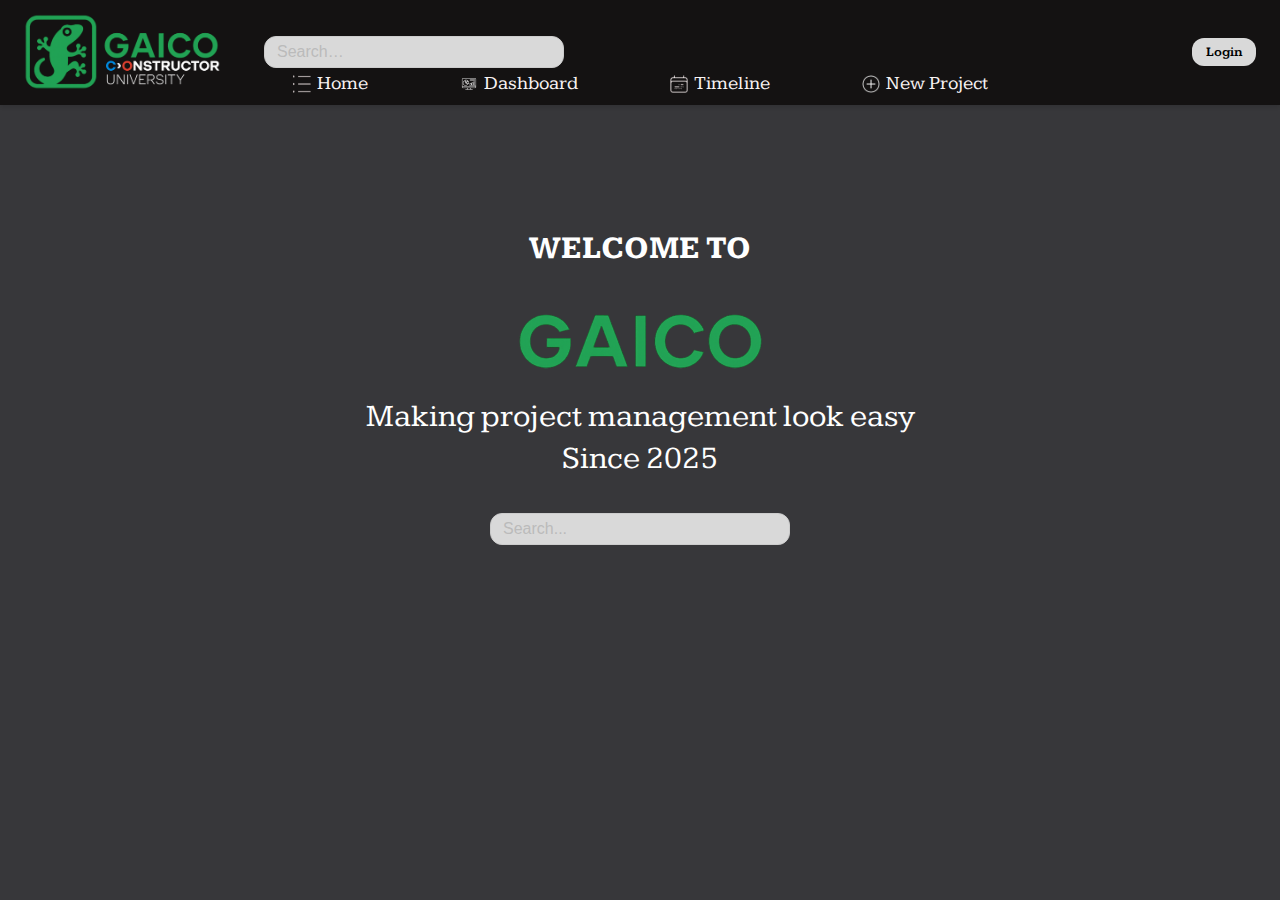
<file: Site/index.html>
<!DOCTYPE html>
<html lang="en">
<head>
    <meta charset="UTF-8">
    <meta name="viewport" content="width=device-width, initial-scale=1.0">
    <title>GAICO</title>
    <link rel="stylesheet" href="style.css"> 
    <link href="https://fonts.googleapis.com/css2?family=Kameron:wght@400;700&display=swap" rel="stylesheet"> 
</head>
<body>

<header class="navbar">
  <a href="index.html" class="logo-container">
    <img src="assets/logo.png" alt="Logo" class="logo-img" />
  </a>
  <div class="top-navbar">
    <div class="top-left" >
      <input
        type="text"
        class="search-bar" style = "color:black"
        placeholder="Search…"
        aria-label="Search projects"
      />
    </div>
    <div class="top-right" id="auth-control">
    </div>
  </div>
  <div class="bottom-navbar">
    <nav class="nav-links" aria-label="Main navigation">
      <a href="projectlisting.html">
        <img src="assets/projects.png" alt="" class="icon" />
        <span class="link-text">Home</span>
      </a>
      <a href="dashboard.html">
        <img src="assets/dashboard.png" alt="" class="icon" />
        <span class="link-text">Dashboard</span>
      </a>
      <a href="timeline.html">
        <img src="assets/timeline.png" alt="" class="icon" />
        <span class="link-text">Timeline</span>
      </a>
      <a href="projects.html">
        <img src="assets/create.png" alt="" class="icon" />
        <span class="link-text">New Project</span>
      </a>
    </nav>
  </div>
</header>


<main class="homepage">
    <h1 class="welcome-title">WELCOME TO</h1>
    <img src="assets/logo2.png" alt="Welcome Logo" class="hero-logo" />
    <p class="tagline">Making project management look easy</p><br>
    <p class="since">Since 2025</p>
    
    <input type="text" placeholder="Search..." style = "color:black" class="search-bar-index home-search" />
  
    <a href="dashboard.html" class="dashboard-link">
    </a>
  </main>

  <script>
    function logout() {
      localStorage.removeItem("access_token");
      window.location.href = "index.html";
    }
  
    const authControl = document.getElementById("auth-control");
    const token = localStorage.getItem("access_token");
  
    if (token) {
      authControl.innerHTML = `
        <button class="login-button" onclick="logout()">Logout</button>`;
    } else {
      authControl.innerHTML = `
        <a href="login.html">
          <button class="login-button">Login</button>
        </a>`;
    }
  </script>
  

</body>
</html>
</file>
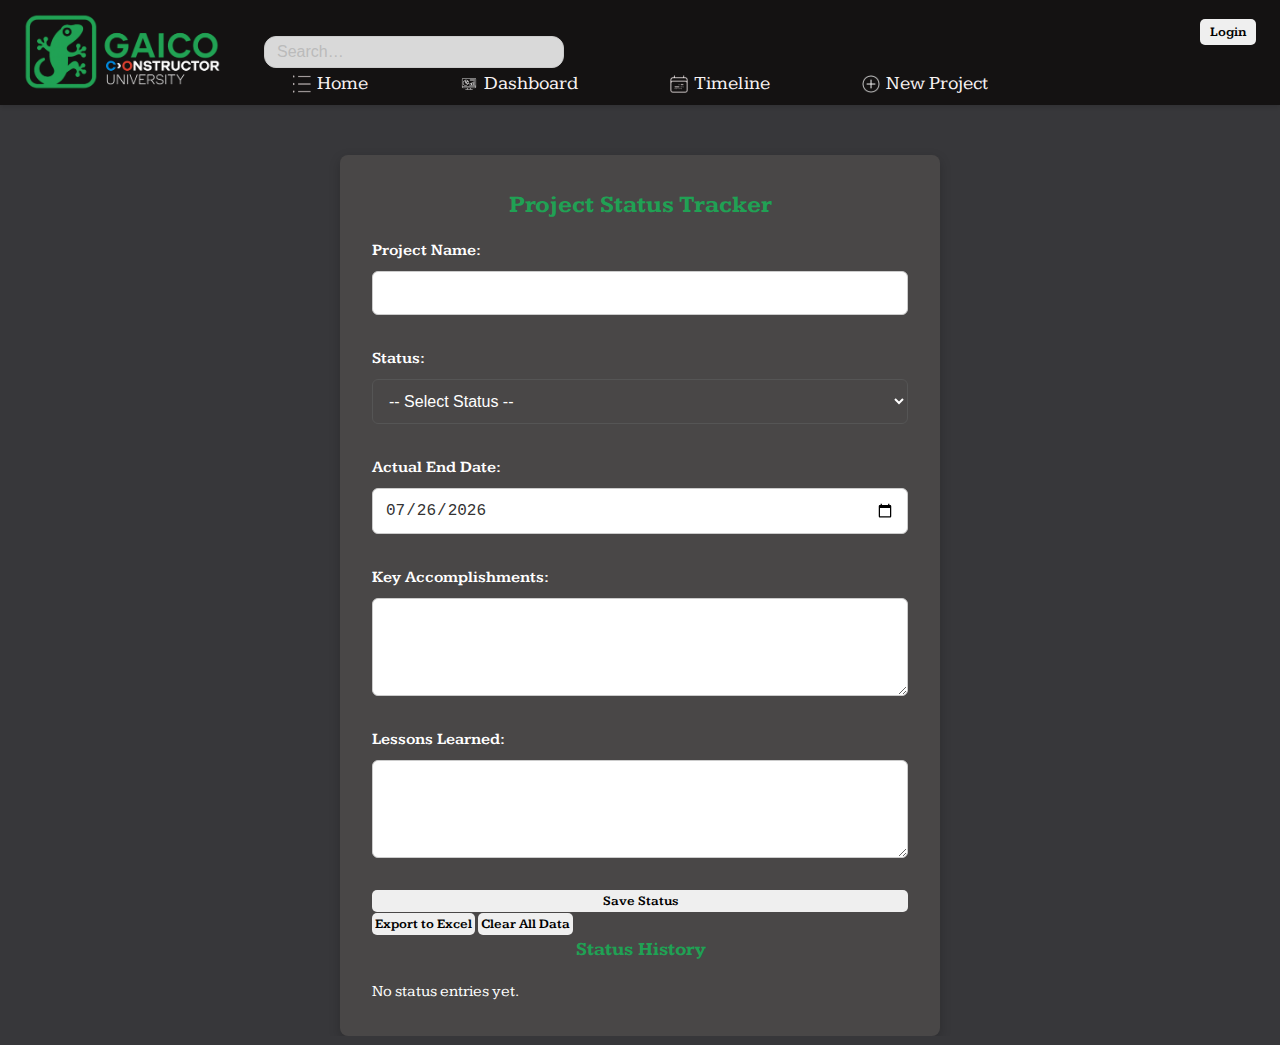
<file: Site/closing.html>
<!DOCTYPE html>
<html lang="en">
<head>
    <meta charset="UTF-8">
    <meta name="viewport" content="width=device-width, initial-scale=1.0">
    <title>Project Closing Phase</title>
    <link rel="stylesheet" href="style.css">
    <link href="https://fonts.googleapis.com/css2?family=Kameron:wght@400;700&display=swap" rel="stylesheet"> 

</head>
<body class="closing-page">
<header class="navbar">
  <a href="index.html" class="logo-container">
    <img src="assets/logo.png" alt="Logo" class="logo-img" />
  </a>
  <div class="top-navbar">
    <div class="top-left">
      <input
        type="text"
        class="search-bar"
        placeholder="Search…"
        aria-label="Search projects"
      />
    </div>
    <div class="top-right" id="auth-control">
    </div>
  </div>
  <div class="bottom-navbar">
    <nav class="nav-links" aria-label="Main navigation">
      <a href="projectlisting.html">
        <img src="assets/projects.png" alt="" class="icon" />
        <span class="link-text">Home</span>
      </a>
      <a href="dashboard.html">
        <img src="assets/dashboard.png" alt="" class="icon" />
        <span class="link-text">Dashboard</span>
      </a>
      <a href="timeline.html">
        <img src="assets/timeline.png" alt="" class="icon" />
        <span class="link-text">Timeline</span>
      </a>
      <a href="projects.html">
        <img src="assets/create.png" alt="" class="icon" />
        <span class="link-text">New Project</span>
      </a>
    </nav>
  </div>
</header>



<div class="container">
    <h2>Project Status Tracker</h2>

    <form id="statusForm">
        <div class="form-group">
            <label for="projectName">Project Name:</label>
            <input type="text" id="projectName" required>
        </div>
        
        <div class="form-group">
            <label for="status">Status:</label>
            <select id="status" required>
                <option value="">-- Select Status --</option>
                <option value="In Progress">In Progress</option>
                <option value="Closing">Closing</option>
                <option value="Completed">Completed</option>
                <option value="Canceled">Canceled</option>
                <option value="Closed">Closed</option>
            </select>
        </div>
        
        <div class="form-group">
            <label for="actualEndDate">Actual End Date:</label>
            <input type="date" id="actualEndDate">
        </div>
        
        <div class="form-group">
            <label for="accomplishments">Key Accomplishments:</label>
            <textarea id="accomplishments" rows="4"></textarea>
        </div>
        
        <div class="form-group">
            <label for="lessonsLearned">Lessons Learned:</label>
            <textarea id="lessonsLearned" rows="4"></textarea>
        </div>
        
        <button type="submit">Save Status</button>
    </form>
    
    <div class="button-group">
        <button id="exportBtn" class="export-btn">Export to Excel</button>
        <button id="clearBtn" class="clear-btn">Clear All Data</button>
    </div>

    <div id="statusMessage" class="status"></div>

    <div class="status-history">
        <h3>Status History</h3>
        <div id="statusEntries"></div>
    </div>
</div>

<script>
    // LocalStorage key
    const STORAGE_KEY = 'project_status_entries';
    const AUTH_KEY = 'auth_token';

    // Function to check if user is authenticated
    function isAuthenticated() {
        return !!localStorage.getItem(AUTH_KEY);
    }

    // Function to update auth control UI
    function updateAuthUI() {
        const authControlDiv = document.getElementById('auth-control');
        if (!authControlDiv) return;
        
        if (isAuthenticated()) {
            // User is logged in
            authControlDiv.innerHTML = `
                <span style="margin-right: 10px;">Welcome, User</span>
                <button id="logoutBtn" style="padding: 5px 10px;">Logout</button>
            `;
            
            // Add logout functionality
            document.getElementById('logoutBtn').addEventListener('click', function() {
                localStorage.removeItem(AUTH_KEY);
                window.location.reload();
            });
        } else {
            // User is not logged in - for demo, we'll add a login button that just sets a token
            authControlDiv.innerHTML = `
                <button id="loginBtn" style="padding: 5px 10px;">Login</button>
            `;
            
            document.getElementById('loginBtn').addEventListener('click', function() {
                localStorage.setItem(AUTH_KEY, 'demo_token_' + Date.now());
                window.location.reload();
            });
        }
    }

    // Function to display status messages
    function showStatusMessage(message, isSuccess) {
        const statusMessageDiv = document.getElementById('statusMessage');
        statusMessageDiv.textContent = message;
        statusMessageDiv.className = 'status ' + (isSuccess ? 'success' : 'error');
        statusMessageDiv.style.display = 'block';
        setTimeout(() => {
            statusMessageDiv.style.display = 'none';
        }, 5000);
    }

    // Function to get all status entries from localStorage
    function getAllEntries() {
        const entriesJson = localStorage.getItem(STORAGE_KEY);
        if (!entriesJson) {
            return [];
        }
        
        try {
            return JSON.parse(entriesJson);
        } catch (error) {
            console.error('Error parsing entries from localStorage:', error);
            return [];
        }
    }

    // Function to save all entries to localStorage
    function saveAllEntries(entries) {
        localStorage.setItem(STORAGE_KEY, JSON.stringify(entries));
    }

    // Function to add a new status entry
    function addStatusEntry(entry) {
        const entries = getAllEntries();
        entry.id = Date.now().toString(); // Use timestamp as ID
        entry.timestamp = new Date().toISOString();
        entries.unshift(entry); // Add to beginning of array
        saveAllEntries(entries);
        return entry;
    }

    // Function to delete a status entry
    function deleteEntry(entryId) {
        const entries = getAllEntries();
        const updatedEntries = entries.filter(entry => entry.id !== entryId);
        saveAllEntries(updatedEntries);
        return updatedEntries.length !== entries.length; // Return true if entry was deleted
    }

    // Function to update the status entries display
    function updateStatusEntriesDisplay() {
        const entriesContainer = document.getElementById('statusEntries');
        const entries = getAllEntries();
        
        if (entries.length === 0) {
            entriesContainer.innerHTML = '<p>No status entries yet.</p>';
            return;
        }
        
        entriesContainer.innerHTML = '';
        
        entries.forEach(entry => {
            const entryDate = new Date(entry.timestamp);
            const formattedDate = entryDate.toLocaleDateString() + ' ' + entryDate.toLocaleTimeString();
            
            const entryElement = document.createElement('div');
            entryElement.className = `status-entry status-${entry.status.toLowerCase().replace(' ', '-')}`;
            entryElement.innerHTML = `
                <h4>
                    ${entry.projectName}
                    <span class="status-date">${formattedDate}</span>
                </h4>
                <p><strong>Status:</strong> ${entry.status}</p>
                ${entry.actualEndDate ? `<p><strong>Actual End Date:</strong> ${entry.actualEndDate}</p>` : ''}
                ${entry.accomplishments ? `<p><strong>Key Accomplishments:</strong> ${entry.accomplishments}</p>` : ''}
                ${entry.lessonsLearned ? `<p><strong>Lessons Learned:</strong> ${entry.lessonsLearned}</p>` : ''}
                <div class="entry-actions">
                    <button class="delete-btn" data-id="${entry.id}">Delete</button>
                </div>
            `;
            
            entriesContainer.appendChild(entryElement);
        });
        
        // Add event listeners to delete buttons
        document.querySelectorAll('.delete-btn').forEach(button => {
            button.addEventListener('click', function() {
                const entryId = this.getAttribute('data-id');
                if (confirm('Are you sure you want to delete this entry?')) {
                    if (deleteEntry(entryId)) {
                        updateStatusEntriesDisplay();
                        showStatusMessage('Entry deleted successfully.', true);
                    } else {
                        showStatusMessage('Failed to delete entry.', false);
                    }
                }
            });
        });
    }

    // Function to handle form submission
    function handleFormSubmit(event) {
        event.preventDefault();
        
        const projectName = document.getElementById('projectName').value.trim();
        const status = document.getElementById('status').value;
        const actualEndDate = document.getElementById('actualEndDate').value;
        const accomplishments = document.getElementById('accomplishments').value.trim();
        const lessonsLearned = document.getElementById('lessonsLearned').value.trim();
        
        // Basic validation
        if (!projectName) {
            showStatusMessage('Please enter a project name.', false);
            return;
        }
        
        if (!status) {
            showStatusMessage('Please select a status.', false);
            return;
        }
        
        // Create entry object
        const entry = {
            projectName,
            status,
            actualEndDate,
            accomplishments,
            lessonsLearned
        };
        
        // Add entry to storage
        addStatusEntry(entry);
        
        // Update display
        updateStatusEntriesDisplay();
        
        // Show success message
        showStatusMessage('Status saved successfully!', true);
        
        // Reset form
        document.getElementById('statusForm').reset();
    }

    // Function to export data to CSV (Excel compatible)
    function exportToExcel() {
        const entries = getAllEntries();
        
        if (entries.length === 0) {
            showStatusMessage('No data to export.', false);
            return;
        }
        
        // CSV header
        let csv = 'Project Name,Status,Actual End Date,Key Accomplishments,Lessons Learned,Timestamp\n';
        
        // Add each entry as a row
        entries.forEach(entry => {
            // Escape fields that might contain commas
            const escapeCsvField = (field) => {
                if (!field) return '';
                // Replace double quotes with two double quotes and wrap in quotes
                return `"${String(field).replace(/"/g, '""')}"`;
            };
            
            const row = [
                escapeCsvField(entry.projectName),
                escapeCsvField(entry.status),
                escapeCsvField(entry.actualEndDate),
                escapeCsvField(entry.accomplishments),
                escapeCsvField(entry.lessonsLearned),
                escapeCsvField(new Date(entry.timestamp).toLocaleString())
            ].join(',');
            
            csv += row + '\n';
        });
        
        // Create a blob and download link
        const blob = new Blob([csv], { type: 'text/csv;charset=utf-8;' });
        const url = URL.createObjectURL(blob);
        const link = document.createElement('a');
        link.setAttribute('href', url);
        link.setAttribute('download', 'project_status_export_' + new Date().toISOString().slice(0, 10) + '.csv');
        link.style.visibility = 'hidden';
        document.body.appendChild(link);
        link.click();
        document.body.removeChild(link);
        
        showStatusMessage('Data exported successfully!', true);
    }

    // Function to clear all data
    function clearAllData() {
        if (confirm('Are you sure you want to clear all status entries? This cannot be undone.')) {
            localStorage.removeItem(STORAGE_KEY);
            updateStatusEntriesDisplay();
            showStatusMessage('All data has been cleared.', true);
        }
    }

    // Initialize the page
    document.addEventListener('DOMContentLoaded', function() {
        // Update authentication UI
        updateAuthUI();
        
        // Set up form submission handler
        document.getElementById('statusForm').addEventListener('submit', handleFormSubmit);
        
        // Set up export button handler
        document.getElementById('exportBtn').addEventListener('click', exportToExcel);
        
        // Set up clear button handler
        document.getElementById('clearBtn').addEventListener('click', clearAllData);
        
        // Initialize the status entries display
        updateStatusEntriesDisplay();
        
        // Set today's date as default for actual end date
        document.getElementById('actualEndDate').valueAsDate = new Date();
    });
</script>
</body>
</html>
</file>
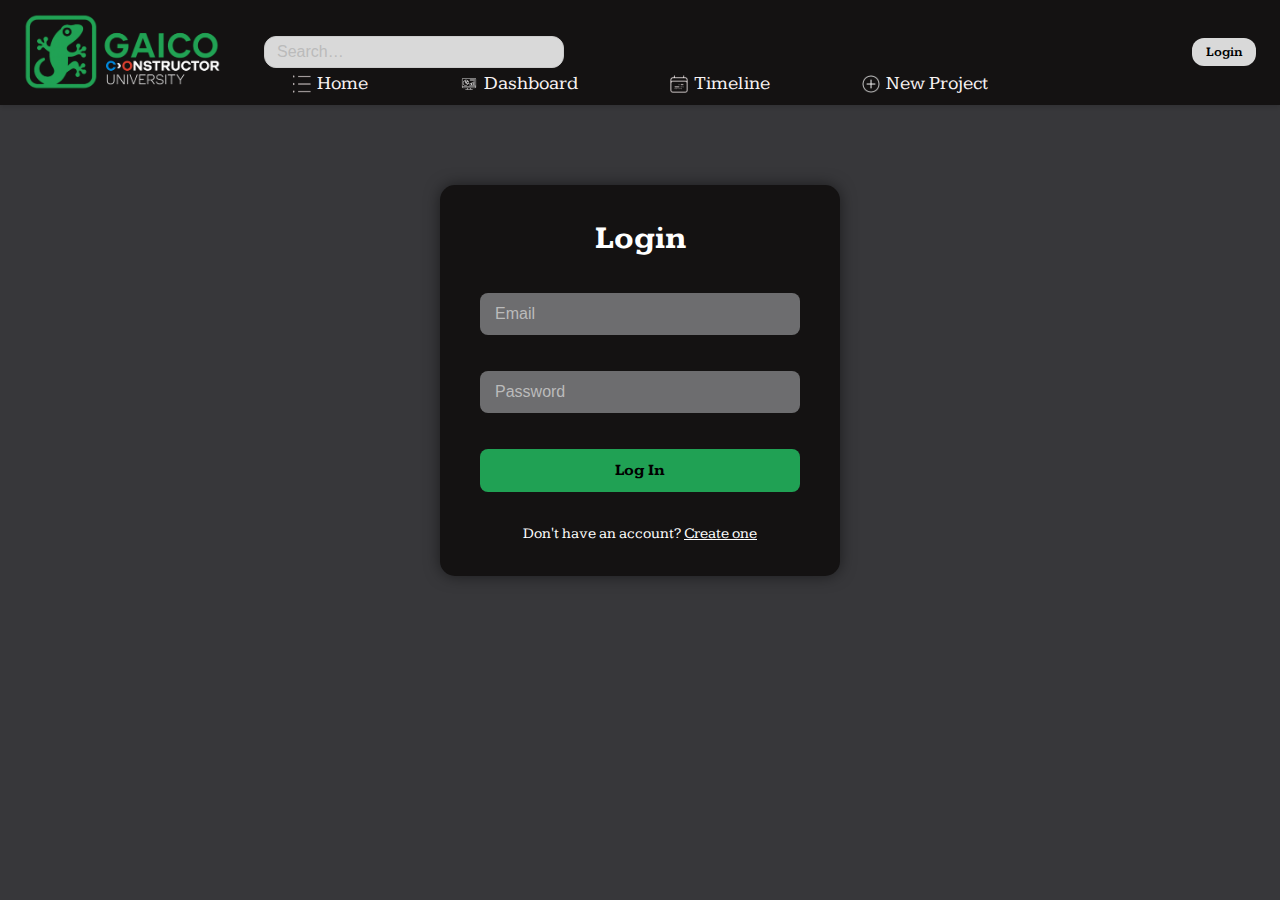
<file: Site/initiating.html>
<!DOCTYPE html>
<html lang="en">
<head>
  <meta charset="UTF-8">
  <meta name="viewport" content="width=device-width, initial-scale=1.0">
  <meta http-equiv="X-UA-Compatible" content="ie=edge">
  <title>Initiating Phase - GAICO</title>
  <link rel="stylesheet" href="style.css">
  <link href="https://fonts.googleapis.com/css2?family=Kameron:wght@400;700&display=swap" rel="stylesheet">
  //Add CSRF token meta if your backend uses it
  <meta name="csrf-token" content="${csrfToken}">
</head> 

<header class="navbar">
  <a href="index.html" class="logo-container">
    <img src="assets/logo.png" alt="Logo" class="logo-img" />
  </a>
  <div class="top-navbar">
    <div class="top-left">
      <input
        type="text"
        class="search-bar"
        placeholder="Search…"
        aria-label="Search projects"
      />
    </div>
    <div class="top-right" id="auth-control">
    </div>
  </div>
  <div class="bottom-navbar">
    <nav class="nav-links" aria-label="Main navigation">
      <a href="projectlisting.html">
        <img src="assets/projects.png" alt="" class="icon" />
        <span class="link-text">Home</span>
      </a>
      <a href="dashboard.html">
        <img src="assets/dashboard.png" alt="" class="icon" />
        <span class="link-text">Dashboard</span>
      </a>
      <a href="timeline.html">
        <img src="assets/timeline.png" alt="" class="icon" />
        <span class="link-text">Timeline</span>
      </a>
      <a href="projects.html">
        <img src="assets/create.png" alt="" class="icon" />
        <span class="link-text">New Project</span>
      </a>
    </nav>
  </div>
</header>


<body>
  <div id="app-container">
    <div id="loading-overlay" class="loading-overlay">
      <div class="spinner"></div>
      <p>Loading project data...</p>
    </div>

    <div id="error-message" class="error-message" role="alert" aria-live="assertive"></div>

    <div class="initiating-content" style="display: none;">
      <h2>Project Initiating Phase</h2>
      <h3 id="project-title">Project Charter</h3>
      <div id="projectCharter" class="project-summary"></div>
      
      <div class="phase-sections">
        <div class="phase-section">
          <div class="section-header" onclick="toggleSection('charter')" role="button" aria-expanded="false" aria-controls="charter-section">
            <h3>Project Charter</h3>
            <span class="toggle-icon" aria-hidden="true">+</span>
          </div>
          <div class="section-content" id="charter-section">
            <form id="charterForm" class="charter-form">
              <div class="form-row">
                <div class="form-group">
                  <label for="charterTitle">Title <span class="required">*</span></label>
                  <input type="text" id="charterTitle" required aria-required="true">
                </div>
                <div class="form-group">
                  <label for="charterSponsors">Sponsors <span class="required">*</span></label>
                  <input type="text" id="charterSponsors" required aria-required="true">
                </div>
              </div>
              
              <div class="form-group">
                <label for="charterObjective">Objective <span class="required">*</span></label>
                <textarea id="charterObjective" rows="3" required aria-required="true"></textarea>
              </div>
              
              <div class="form-group">
                <label for="charterDescription">Description <span class="required">*</span></label>
                <textarea id="charterDescription" rows="5" required aria-required="true"></textarea>
              </div>
              
              <div class="form-group">
                <label for="charterDeliverables">Deliverables <span class="required">*</span></label>
                <textarea id="charterDeliverables" rows="3" required aria-required="true" 
                  placeholder="List key deliverables separated by commas"></textarea>
              </div>
              
              <div class="form-actions">
                <label class="approve-checkbox">
                  <input type="checkbox" id="charterApproval">
                  <span class="checkmark"></span>
                  Approve this charter
                </label>
                <button type="submit" class="btn btn-primary">Save Charter</button>
                <span id="charter-save-status" class="save-status"></span>
              </div>
            </form>
          </div>
        </div>
        
        <div class="phase-section">
          <div class="section-header" onclick="toggleSection('stakeholders')" role="button" aria-expanded="false" aria-controls="stakeholders-section">
            <h3>Stakeholders</h3>
            <span class="toggle-icon" aria-hidden="true">+</span>
          </div>
          <div class="section-content" id="stakeholders-section">
            <div class="table-container">
              <div id="stakeholders-loading" class="loading-message">Loading stakeholders...</div>
              <div id="stakeholders-empty" class="empty-message" style="display:none;">No stakeholders added yet. Add your first stakeholder below.</div>
              
              <table class="stakeholder-table" id="stakeholderTable">
                <thead>
                  <tr>
                    <th>ID</th>
                    <th>Sponsor</th>
                    <th>Classification</th>
                    <th>Contact Information</th>
                    <th>Actions</th>
                  </tr>
                </thead>
                <tbody>
                  //Rows will be added dynamically -
                </tbody>
              </table>
              
              <button type="button" class="btn btn-secondary add-stakeholder" id="addStakeholderBtn">
                + Add Stakeholder
              </button>
              
              <div class="stakeholder-form" id="stakeholderForm" style="display: none;">
                <h4>Add New Stakeholder</h4>
                <form id="newStakeholderForm">
                  <input type="hidden" id="stakeholderId" value="">
                  <div class="form-row">
                    <div class="form-group">
                      <label for="stakeholderName">Sponsor Name <span class="required">*</span></label>
                      <input type="text" placeholder="Sponsor Name" id="stakeholderName" required aria-required="true">
                    </div>
                    <div class="form-group">
                      <label for="stakeholderClassification">Classification <span class="required">*</span></label>
                      <select id="stakeholderClassification" required aria-required="true">
                        <option value="">Select Classification</option>
                        <option value="Primary">Primary</option>
                        <option value="Secondary">Secondary</option>
                        <option value="Internal">Internal</option>
                        <option value="External">External</option>
                      </select>
                    </div>
                  </div>
                  <div class="form-group">
                    <label for="stakeholderContact">Contact Information <span class="required">*</span></label>
                    <input type="text" placeholder="Contact Information" id="stakeholderContact" required aria-required="true">
                  </div>
                  <div class="form-actions">
                    <button type="button" class="btn btn-secondary cancel-btn" id="cancelStakeholderBtn">Cancel</button>
                    <button type="submit" class="btn btn-primary save-btn" id="saveStakeholderBtn">Save</button>
                    <span id="stakeholder-save-status" class="save-status"></span>
                  </div>
                </form>
              </div>
            </div>
          </div>
        </div>
      </div>
    </div>
  </div>
  <script>
    // Basic API service for handling requests
    const ApiService = {
      baseUrl: '/api',
      
      // Get authentication token with fallback
      getToken() {
        return sessionStorage.getItem('access_token') || localStorage.getItem('access_token');
      },
      
      // Check if token exists and is valid
      isAuthenticated() {
        const token = this.getToken();
        if (!token) return false;
        
        // Basic check - in a real app, you might validate token expiry
        try {
          const payload = JSON.parse(atob(token.split('.')[1]));
          return payload.exp > Math.floor(Date.now() / 1000);
        } catch (e) {
          return false;
        }
      },
      
      // Headers for API requests
      getHeaders(includeContent = true) {
        const headers = {
          'Authorization': `Bearer ${this.getToken()}`
        };
        
        if (includeContent) {
          headers['Content-Type'] = 'application/json';
        }
        
        // Add CSRF token if available
        const csrfToken = document.querySelector('meta[name="csrf-token"]')?.getAttribute('content');
        if (csrfToken) {
          headers['X-CSRF-Token'] = csrfToken;
        }
        
        return headers;
      },
      
      // Generic fetch with error handling
      async fetchWithAuth(endpoint, options = {}) {
        if (!this.isAuthenticated()) {
          this.redirectToLogin();
          return Promise.reject(new Error('Not authenticated'));
        }
        
        try {
          const response = await fetch(`${this.baseUrl}${endpoint}`, {
            ...options,
            headers: {
              ...this.getHeaders(options.method !== 'GET'),
              ...options.headers
            }
          });
          
          // Handle 401 Unauthorized
          if (response.status === 401) {
            this.redirectToLogin();
            throw new Error('Session expired');
          }
          
          // Handle other errors
          if (!response.ok) {
            const errorData = await response.json().catch(() => ({}));
            throw new Error(errorData.message || `Error: ${response.status} ${response.statusText}`);
          }
          
          // Return empty object for 204 No Content
          if (response.status === 204) {
            return {};
          }
          
          return await response.json();
        } catch (error) {
          console.error('API request failed:', error);
          showError(error.message || 'Failed to connect to server');
          throw error;
        }
      },
      
      // Redirect to login page 
      redirectToLogin() {
        sessionStorage.removeItem('access_token');
        localStorage.removeItem('access_token');
        window.location.href = 'login.html';
      }, 
      
      
      // API methods
      async getProject(projectId) {
        return this.fetchWithAuth(`/projects/${projectId}`);
      },
      
      async updateProjectCharter(projectId, charterData) {
        return this.fetchWithAuth(`/projects/${projectId}/charter`, {
          method: 'PUT',
          body: JSON.stringify(charterData)
        });
      },
      
      async getStakeholders(projectId) {
        return this.fetchWithAuth(`/projects/${projectId}/stakeholders`);
      },
      
      async createStakeholder(projectId, stakeholderData) {
        return this.fetchWithAuth(`/projects/${projectId}/stakeholders`, {
          method: 'POST',
          body: JSON.stringify(stakeholderData)
        });
      },
      
      async updateStakeholder(projectId, stakeholderId, stakeholderData) {
        return this.fetchWithAuth(`/projects/${projectId}/stakeholders/${stakeholderId}`, {
          method: 'PUT',
          body: JSON.stringify(stakeholderData)
        });
      },
      
      async deleteStakeholder(projectId, stakeholderId) {
        return this.fetchWithAuth(`/projects/${projectId}/stakeholders/${stakeholderId}`, {
          method: 'DELETE'
        });
      }
    };
    
    // Helper functions
    function showLoading() {
      document.getElementById('loading-overlay').style.display = 'flex';
    }
    
    function hideLoading() {
      document.getElementById('loading-overlay').style.display = 'none';
      document.querySelector('.initiating-content').style.display = 'block';
    }
    
    function showError(message, duration = 5000) {
      const errorEl = document.getElementById('error-message');
      errorEl.textContent = message;
      errorEl.style.display = 'block';
      
      // Auto hide after duration
      setTimeout(() => {
        errorEl.style.display = 'none';
      }, duration);
    }
    
    function showSuccess(elementId, message, duration = 3000) {
      const statusEl = document.getElementById(elementId);
      statusEl.textContent = message;
      statusEl.className = 'save-status success';
      
      // Auto hide after duration
      setTimeout(() => {
        statusEl.textContent = '';
        statusEl.className = 'save-status';
      }, duration);
    }
    
    // Escape HTML to prevent XSS
    function escapeHtml(unsafe) {
      return unsafe
        .replace(/&/g, "&amp;")
        .replace(/</g, "&lt;")
        .replace(/>/g, "&gt;")
        .replace(/"/g, "&quot;")
        .replace(/'/g, "&#039;");
    }
    
    // Toggle sections
    function toggleSection(sectionId) {
      const section = document.getElementById(`${sectionId}-section`);
      const header = section.previousElementSibling;
      const icon = header.querySelector('.toggle-icon');
      
      const isExpanded = section.classList.toggle('active');
      icon.textContent = isExpanded ? '−' : '+';
      header.setAttribute('aria-expanded', isExpanded);
    }
    
    // Get project ID from URL
    const urlParams = new URLSearchParams(window.location.search);
    const projectId = urlParams.get('id');
    let currentProject = null;
    let stakeholdersList = [];
    
    // Load project data
    async function loadProjectData() {
      if (!projectId) {
        showError('No project specified');
        setTimeout(() => {
          window.location.href = 'projects.html';
        }, 2000);
        return;
      }
      
      showLoading();
      
      try {
        currentProject = await ApiService.getProject(projectId);
        
        // Update page title with project name
        document.getElementById('project-title').textContent = currentProject.name || 'Project Charter';
        
        // Display project charter summary (sanitized)
        const chartarEl = document.getElementById('projectCharter');
        chartarEl.textContent = '';
        
        const summaryEl = document.createElement('p');
        summaryEl.textContent = currentProject.description || 'No charter information available.';
        chartarEl.appendChild(summaryEl);
        
        // Populate form if data exists
        if (currentProject.charter) {
          document.getElementById('charterTitle').value = currentProject.charter.title || '';
          document.getElementById('charterSponsors').value = currentProject.charter.sponsors || '';
          document.getElementById('charterObjective').value = currentProject.charter.objective || '';
          document.getElementById('charterDescription').value = currentProject.charter.description || '';
          document.getElementById('charterDeliverables').value = currentProject.charter.deliverables || '';
          document.getElementById('charterApproval').checked = currentProject.charter.approved || false;
        }
        
        // Load stakeholders
        await loadStakeholders();
        
        hideLoading();
      } catch (error) {
        hideLoading();
        showError('Error loading project: ' + error.message);
      }
    }
    
    // Load stakeholders
    async function loadStakeholders() {
      try {
        document.getElementById('stakeholders-loading').style.display = 'block';
        document.getElementById('stakeholders-empty').style.display = 'none';
        
        const tbody = document.querySelector('.stakeholder-table tbody');
        tbody.innerHTML = ''; // Clear existing rows
        
        stakeholdersList = await ApiService.getStakeholders(projectId);
        
        if (stakeholdersList.length === 0) {
          document.getElementById('stakeholders-empty').style.display = 'block';
        } else {
          stakeholdersList.forEach((stakeholder, index) => {
            addStakeholderRow(stakeholder, index);
          });
        }
        
        document.getElementById('stakeholders-loading').style.display = 'none';
      } catch (error) {
        document.getElementById('stakeholders-loading').style.display = 'none';
        showError('Error loading stakeholders: ' + error.message);
      }
    }
    
    // Add stakeholder row to table
    function addStakeholderRow(stakeholder, index) {
      const tbody = document.querySelector('.stakeholder-table tbody');
      const row = document.createElement('tr');
      row.dataset.id = stakeholder.id;
      
      row.innerHTML = `
        <td>${index + 1}</td>
        <td>${escapeHtml(stakeholder.name || '')}</td>
        <td>${escapeHtml(stakeholder.classification || '')}</td>
        <td>${escapeHtml(stakeholder.contact || '')}</td>
        <td>
          <button type="button" class="btn-icon edit-btn" aria-label="Edit stakeholder" data-id="${stakeholder.id}">✏️</button>
          <button type="button" class="btn-icon delete-btn" aria-label="Delete stakeholder" data-id="${stakeholder.id}">🗑️</button>
        </td>
      `;
      
      tbody.appendChild(row);
    }
    
    // Update stakeholder row
    function updateStakeholderRow(stakeholder) {
      const row = document.querySelector(`.stakeholder-table tr[data-id="${stakeholder.id}"]`);
      if (!row) return;
      
      const cells = row.querySelectorAll('td');
      cells[1].textContent = stakeholder.name;
      cells[2].textContent = stakeholder.classification;
      cells[3].textContent = stakeholder.contact;
    }
    
    // Handle charter form submission
    document.getElementById('charterForm').addEventListener('submit', async function(e) {
      e.preventDefault();
      
      const saveBtn = this.querySelector('button[type="submit"]');
      const saveStatus = document.getElementById('charter-save-status');
      
      saveBtn.disabled = true;
      saveStatus.textContent = 'Saving...';
      saveStatus.className = 'save-status saving';
      
      const charterData = {
        title: document.getElementById('charterTitle').value,
        sponsors: document.getElementById('charterSponsors').value,
        objective: document.getElementById('charterObjective').value,
        description: document.getElementById('charterDescription').value,
        deliverables: document.getElementById('charterDeliverables').value,
        approved: document.getElementById('charterApproval').checked
      };
      
      try {
        await ApiService.updateProjectCharter(projectId, charterData);
        showSuccess('charter-save-status', 'Charter saved successfully');
        
        // Update summary
        const summaryEl = document.getElementById('projectCharter').querySelector('p');
        if (summaryEl) {
          summaryEl.textContent = charterData.description;
        }
      } catch (error) {
        saveStatus.textContent = 'Failed to save';
        saveStatus.className = 'save-status error';
      } finally {
        saveBtn.disabled = false;
      }
    });
    
    // Handle stakeholder form display
    document.getElementById('addStakeholderBtn').addEventListener('click', function() {
      document.getElementById('stakeholderForm').style.display = 'block';
      document.getElementById('addStakeholderBtn').style.display = 'none';
      document.getElementById('stakeholderId').value = '';
      document.getElementById('newStakeholderForm').reset();
    });
    
    document.getElementById('cancelStakeholderBtn').addEventListener('click', function() {
      document.getElementById('stakeholderForm').style.display = 'none';
      document.getElementById('addStakeholderBtn').style.display = 'block';
      document.getElementById('newStakeholderForm').reset();
    });
    
    // Handle stakeholder form submission
    document.getElementById('newStakeholderForm').addEventListener('submit', async function(e) {
      e.preventDefault();
      
      const saveBtn = document.getElementById('saveStakeholderBtn');
      const saveStatus = document.getElementById('stakeholder-save-status');
      
      saveBtn.disabled = true;
      saveStatus.textContent = 'Saving...';
      saveStatus.className = 'save-status saving';
      
      const stakeholderData = {
        name: document.getElementById('stakeholderName').value,
        classification: document.getElementById('stakeholderClassification').value,
        contact: document.getElementById('stakeholderContact').value
      };
      
      const stakeholderId = document.getElementById('stakeholderId').value;
      const isEdit = stakeholderId !== '';
      
      try {
        let savedStakeholder;
        
        if (isEdit) {
          savedStakeholder = await ApiService.updateStakeholder(projectId, stakeholderId, stakeholderData);
          showSuccess('stakeholder-save-status', 'Stakeholder updated successfully');
          updateStakeholderRow({...savedStakeholder, id: stakeholderId});
        } else {
          savedStakeholder = await ApiService.createStakeholder(projectId, stakeholderData);
          showSuccess('stakeholder-save-status', 'Stakeholder added successfully');
          
          // Update the stakeholders list and refresh the table
          await loadStakeholders();
        }
        
        // Hide form and show add button
        document.getElementById('stakeholderForm').style.display = 'none';
        document.getElementById('addStakeholderBtn').style.display = 'block';
        document.getElementById('newStakeholderForm').reset();
      } catch (error) {
        saveStatus.textContent = 'Failed to save';
        saveStatus.className = 'save-status error';
      } finally {
        saveBtn.disabled = false;
      }
    });
    
    // Handle edit and delete stakeholder actions via event delegation
    document.querySelector('.stakeholder-table tbody').addEventListener('click', async function(e) {
      // Edit stakeholder
      if (e.target.classList.contains('edit-btn')) {
        const stakeholderId = e.target.dataset.id;
        const stakeholder = stakeholdersList.find(s => s.id == stakeholderId);
        
        if (stakeholder) {
          document.getElementById('stakeholderId').value = stakeholderId;
          document.getElementById('stakeholderName').value = stakeholder.name;
          document.getElementById('stakeholderClassification').value = stakeholder.classification;
          document.getElementById('stakeholderContact').value = stakeholder.contact;
          
          document.getElementById('stakeholderForm').style.display = 'block';
          document.getElementById('addStakeholderBtn').style.display = 'none';
        }
      }
      
      // Delete stakeholder
      if (e.target.classList.contains('delete-btn')) {
        const stakeholderId = e.target.dataset.id;
        
        if (confirm('Are you sure you want to delete this stakeholder?')) {
          try {
            await ApiService.deleteStakeholder(projectId, stakeholderId);
            await loadStakeholders();
          } catch (error) {
            showError('Failed to delete stakeholder: ' + error.message);
          }
        }
      }
    });
    
    // Initialize page
    document.addEventListener('DOMContentLoaded', function() {
      // Check authentication first
      if (!ApiService.isAuthenticated()) {
        ApiService.redirectToLogin();
        return;
      }
      
      loadProjectData();
      // Open first section by default when data is loaded
      setTimeout(() => toggleSection('charter'), 500);
    });
  </script>
</body>
</html>
</file>
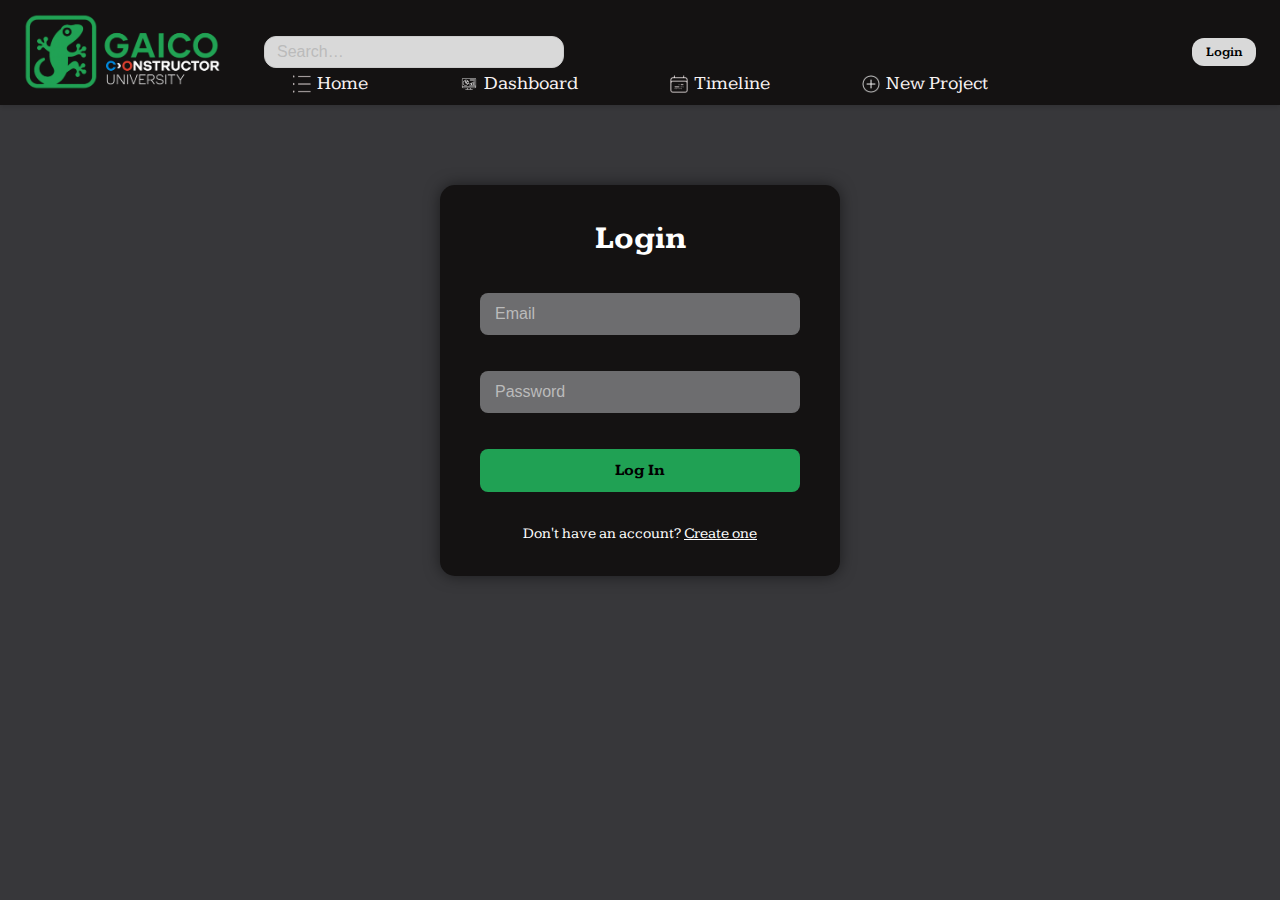
<file: Site/login.html>
<!DOCTYPE html>
<html lang="en">
<head>
  <meta charset="UTF-8" />
  <meta name="viewport" content="width=device-width, initial-scale=1.0"/>
  <title>GAICO - Login</title>
  <link rel="stylesheet" href="style.css" />
  <link href="https://fonts.googleapis.com/css2?family=Kameron:wght@400;700&display=swap" rel="stylesheet" />
</head>
<body class="login-page">

<header class="navbar">
  <a href="index.html" class="logo-container">
    <img src="assets/logo.png" alt="Logo" class="logo-img" />
  </a>
  <div class="top-navbar">
    <div class="top-left">
      <input
        type="text"
        class="search-bar"
        placeholder="Search…"
        aria-label="Search projects"
      />
    </div>
    <div class="top-right" id="auth-control">
    </div>
  </div>
  <div class="bottom-navbar">
    <nav class="nav-links" aria-label="Main navigation">
      <a href="projectlisting.html">
        <img src="assets/projects.png" alt="" class="icon" />
        <span class="link-text">Home</span>
      </a>
      <a href="dashboard.html">
        <img src="assets/dashboard.png" alt="" class="icon" />
        <span class="link-text">Dashboard</span>
      </a>
      <a href="timeline.html">
        <img src="assets/timeline.png" alt="" class="icon" />
        <span class="link-text">Timeline</span>
      </a>
      <a href="projects.html">
        <img src="assets/create.png" alt="" class="icon" />
        <span class="link-text">New Project</span>
      </a>
    </nav>
  </div>
</header>


  <main>
    <div class="login-container">
      <h2>Login</h2>
      <form onsubmit="event.preventDefault(); login();">
        <input type="email" id="email" placeholder="Email" required />
        <input type="password" id="password" placeholder="Password" required />
        <button type="submit" class="form-button">Log In</button>

        <p class="signup">
          Don't have an account? <a href="register.html">Create one</a>
        </p>
      </form>
    </div>
  </main>

  <script>
    function logout() {
      localStorage.removeItem("access_token");
      window.location.href = "index.html";
    }
  
    const authControl = document.getElementById("auth-control");
    const token = localStorage.getItem("access_token");
  

    if (token) {
      authControl.innerHTML = `
        <button class="login-button" onclick="logout()">Logout</button>`;
    } else {
      authControl.innerHTML = `
        <a href="login.html">
          <button class="login-button">Login</button>
        </a>`;
    }
  </script>
  

  <script src="auth.js"></script>
</body>
</html>
</file>
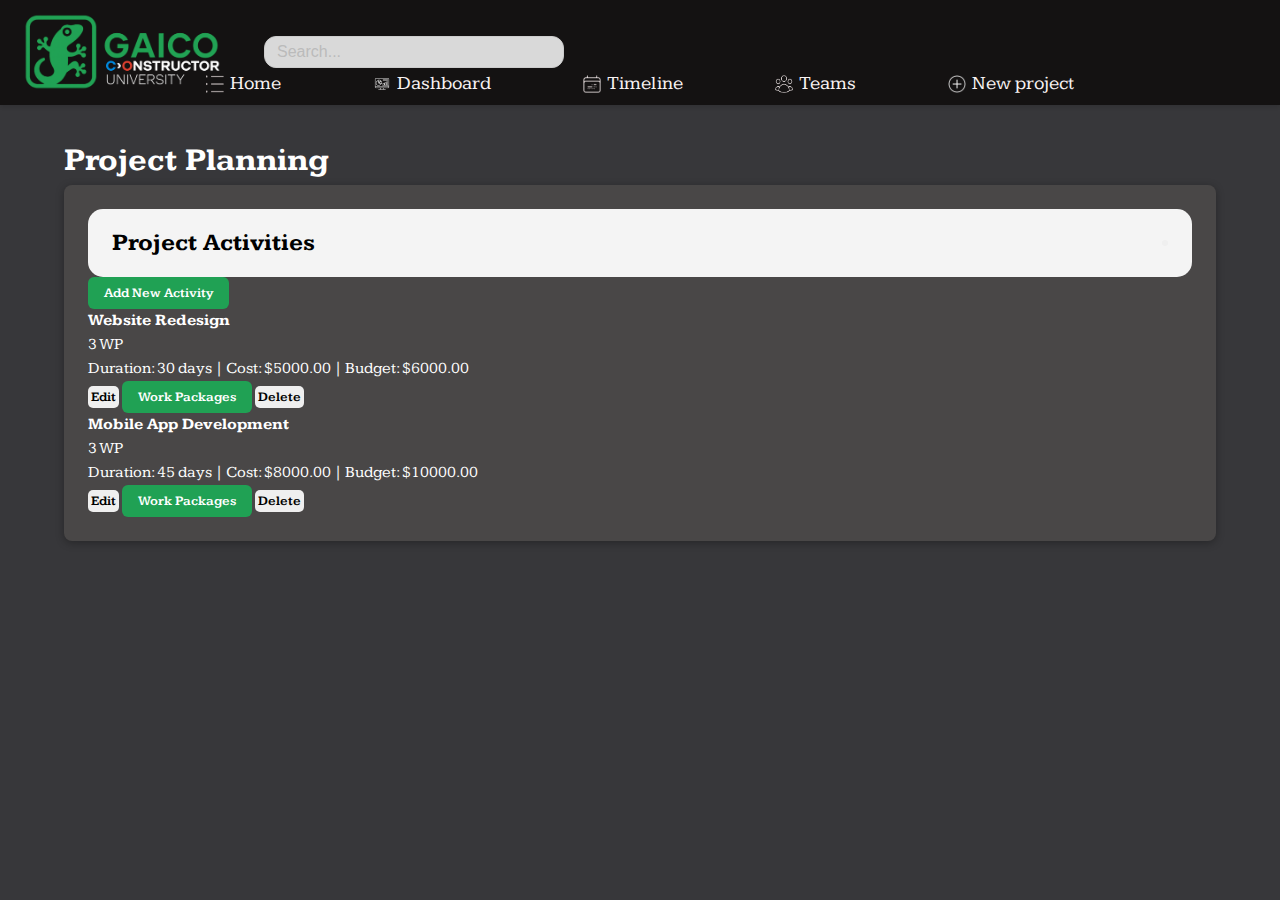
<file: Site/planning.html>
<!DOCTYPE html>
<html lang="en">
<head>
    <meta charset="UTF-8">
    <meta name="viewport" content="width=device-width, initial-scale=1.0">
    <title>GAICO</title>
    <link rel="stylesheet" href="style.css"> 
    <link href="https://fonts.googleapis.com/css2?family=Kameron:wght@400;700&display=swap" rel="stylesheet"> 
    <title>Project Planning</title>
    <meta name="viewport" content="width=device-width, initial-scale=1.0">
    
</head>
<body>
    <header class="navbar">
        <a href="index.html" class="logo-container">
          <img src="assets/logo.png" alt="Logo" class="logo-img" />
        </a>
      
    <div class="top-navbar">
        <div class="top-left">
        <input type="text" placeholder="Search..." class="search-bar" />
        </div>
    
        <div class="top-right" id="auth-control"></div>

    </div>
  
    <div class="bottom-navbar">
    <nav class="nav-links">
      <a href="projectlisting.html">
        <img src="assets/projects.png" alt="List of Projects Icon" class="icon" />
        Home
      </a>
      <a href="dashboard.html">
        <img src="assets/dashboard.png" alt="Dashboard Icon" class="icon" />
        Dashboard
      </a>
      <a href="timeline.html">
        <img src="assets/timeline.png" alt="Timeline Icon" class="icon" />
        Timeline
      </a>
      <a href="teams.html">
        <img src="assets/teams.png" alt="Teams Icon" class="icon" />
        Teams
      </a>
      <a href="projects.html">
        <img src="assets/create.png" alt="Projects Icon" class="icon" />
        New project
      </a>
    </nav>
  </div>
</header>


<body>
    <div class="container">
        <h1>Project Planning</h1>

        <!-- Activities Section -->
        <div class="card" id="activities-card">
            <div class="card-header">
                <h2>Project Activities</h2>
                <button class="btn btn-outline btn-sm" id="toggle-activities-btn">
                   
                </button>
            </div>

            <div class="card-content" id="activities-content">
                <button class="btn btn-primary" id="add-activity-btn">
                   
                    Add New Activity
                </button>

                <!-- Activity Form -->
                <div class="form-card hidden" id="activity-form">
                    <h3 id="activity-form-title">Add New Activity</h3>
                    <input type="hidden" id="edit-activity-id">

                    <div class="form-grid">
                        <div class="form-group">
                            <label for="activity-name">Activity Name *</label>
                            <input type="text" id="activity-name" required>
                        </div>
                        <div class="form-group">
                            <label for="activity-duration">Duration (days) *</label>
                            <input type="number" id="activity-duration" min="1" required>
                        </div>
                        <div class="form-group">
                            <label for="activity-cost">Estimated Cost ($)</label>
                            <input type="number" id="activity-cost" min="0" step="0.01" value="0">
                        </div>
                        <div class="form-group">
                            <label for="activity-budget">Budget ($)</label>
                            <input type="number" id="activity-budget" min="0" step="0.01" value="0">
                        </div>
                    </div>

                    <div id="activity-error" class="error-message"></div>

                    <div class="form-actions">
                        <button type="button" class="btn btn-outline" id="cancel-activity-btn">Cancel</button>
                        <button type="button" class="btn btn-primary" id="save-activity-btn">Save Activity</button>
                    </div>
                </div>

                <!-- Activities List -->
                <div class="activity-list" id="activities-list">
                    <p class="text-secondary">Loading activities...</p>
                </div>
            </div>
        </div>

        <!-- Work Packages Section -->
        <div class="card hidden" id="work-packages-card">
            <div class="card-header">
                <h2 id="selected-activity-title">Work Packages</h2>
            </div>

            <div class="card-content">
                <button class="btn btn-primary" id="add-work-package-btn">
                    
                    Add Work Package
                </button>

                <!-- Work Package Form -->
                <div class="form-card hidden" id="work-package-form">
                    <h3 id="wp-form-title">Add New Work Package</h3>
                    <input type="hidden" id="edit-work-package-id">

                    <div class="form-grid">
                        <div class="form-group">
                            <label for="work-package-name">Work Package Name *</label>
                            <input type="text" id="work-package-name" required>
                        </div>
                        <div class="form-group">
                            <label for="work-package-duration">Duration (days) *</label>
                            <input type="number" id="work-package-duration" min="1" required>
                        </div>
                        <div class="form-group">
                            <label for="work-package-cost">Estimated Cost ($)</label>
                            <input type="number" id="work-package-cost" min="0" step="0.01" value="0">
                        </div>
                        <div class="form-group">
                            <label for="work-package-budget">Budget ($)</label>
                            <input type="number" id="work-package-budget" min="0" step="0.01" value="0">
                        </div>
                    </div>

                    <div id="wp-error" class="error-message"></div>

                    <div class="form-actions">
                        <button type="button" class="btn btn-outline" id="cancel-work-package-btn">Cancel</button>
                        <button type="button" class="btn btn-primary" id="save-work-package-btn">Save Package</button>
                    </div>
                </div>

                <!-- Work Packages Table -->
                <div class="table-container" id="work-packages-table-container">
                    <table>
                        <thead>
                            <tr>
                                <th>Work Package</th>
                                <th>Duration</th>
                                <th>Est. Cost</th>
                                <th>Budget</th>
                                <th class="text-right">Actions</th>
                            </tr>
                        </thead>
                        <tbody id="work-packages-list">
                            <tr>
                                <td colspan="5">No work packages found.</td>
                            </tr>
                        </tbody>
                        <tfoot>
                            <tr class="totals-row">
                                <td><strong>Totals:</strong></td>
                                <td id="total-duration">0 days</td>
                                <td id="total-cost">$0.00</td>
                                <td id="total-budget">$0.00</td>
                                <td></td>
                            </tr>
                        </tfoot>
                    </table>
                </div>
            </div>
        </div>
    </div>

    <script>
        // Data structure
        let planningData = {
            activities: [],
            currentActivityId: null
        };

        // DOM Elements
        const activitiesCard = document.getElementById('activities-card');
        const toggleActivitiesBtn = document.getElementById('toggle-activities-btn');
        const activitiesIcon = document.getElementById('activities-icon');
        const activitiesContent = document.getElementById('activities-content');
        const addActivityBtn = document.getElementById('add-activity-btn');
        const activityForm = document.getElementById('activity-form');
        const activityFormTitle = document.getElementById('activity-form-title');
        const editActivityId = document.getElementById('edit-activity-id');
        const activityName = document.getElementById('activity-name');
        const activityDuration = document.getElementById('activity-duration');
        const activityCost = document.getElementById('activity-cost');
        const activityBudget = document.getElementById('activity-budget');
        const activityError = document.getElementById('activity-error');
        const cancelActivityBtn = document.getElementById('cancel-activity-btn');
        const saveActivityBtn = document.getElementById('save-activity-btn');
        const activitiesList = document.getElementById('activities-list');

        const workPackagesCard = document.getElementById('work-packages-card');
        const selectedActivityTitle = document.getElementById('selected-activity-title');
        const addWorkPackageBtn = document.getElementById('add-work-package-btn');
        const workPackageForm = document.getElementById('work-package-form');
        const wpFormTitle = document.getElementById('wp-form-title');
        const editWorkPackageId = document.getElementById('edit-work-package-id');
        const workPackageName = document.getElementById('work-package-name');
        const workPackageDuration = document.getElementById('work-package-duration');
        const workPackageCost = document.getElementById('work-package-cost');
        const workPackageBudget = document.getElementById('work-package-budget');
        const wpError = document.getElementById('wp-error');
        const cancelWorkPackageBtn = document.getElementById('cancel-work-package-btn');
        const saveWorkPackageBtn = document.getElementById('save-work-package-btn');
        const workPackagesList = document.getElementById('work-packages-list');
        const workPackagesTableContainer = document.getElementById('work-packages-table-container');
        const totalDuration = document.getElementById('total-duration');
        const totalCost = document.getElementById('total-cost');
        const totalBudget = document.getElementById('total-budget');

        // Load data from localStorage
        function loadProjectData() {
            const storedData = localStorage.getItem('planningData');
            if (storedData) {
                planningData = JSON.parse(storedData);
            } else {
                // Initialize with sample data
                planningData = {
                    activities: [
                        {
                            id: 1,
                            name: "Research Phase",
                            duration: 14,
                            cost: 5000,
                            budget: 6000,
                            workPackages: [
                                { id: 1, name: "Literature Review", duration: 7, cost: 2000, budget: 2500 },
                                { id: 2, name: "Market Analysis", duration: 5, cost: 3000, budget: 3500 }
                            ]
                        },
                        {
                            id: 2,
                            name: "Development",
                            duration: 30,
                            cost: 15000,
                            budget: 18000,
                            workPackages: []
                        }
                    ],
                    currentActivityId: null
                };
                saveProjectData();
            }
            renderActivities();
        }

        // Save data to localStorage
        function saveProjectData() {
            localStorage.setItem('planningData', JSON.stringify(planningData));
        }

        // Toggle activities section
        function toggleActivitiesSection() {
            const isVisible = activitiesContent.style.display !== 'none';
            activitiesContent.style.display = isVisible ? 'none' : 'block';
            activitiesIcon.innerHTML = isVisible 
                ? '<polyline points="6 9 12 15 18 9"></polyline>' 
                : '<polyline points="18 15 12 9 6 15"></polyline>';
        }

        // Show activity form
        function showActivityForm(activityId = null) {
            activityError.textContent = '';
            
            if (activityId) {
                // Edit mode
                const activity = planningData.activities.find(a => a.id === activityId);
                if (!activity) return;
                
                editActivityId.value = activity.id;
                activityName.value = activity.name;
                activityDuration.value = activity.duration;
                activityCost.value = activity.cost;
                activityBudget.value = activity.budget;
                activityFormTitle.textContent = 'Edit Activity';
                saveActivityBtn.textContent = 'Update Activity';
            } else {
                // Add mode
                editActivityId.value = '';
                activityName.value = '';
                activityDuration.value = '1';
                activityCost.value = '0';
                activityBudget.value = '0';
                activityFormTitle.textContent = 'Add New Activity';
                saveActivityBtn.textContent = 'Save Activity';
            }
            
            activityForm.classList.remove('hidden');
        }

        // Hide activity form
        function hideActivityForm() {
            activityForm.classList.add('hidden');
        }

        // Save activity
        function saveActivity() {
            const activityIdInput = editActivityId.value;
            const name = activityName.value.trim();
            const duration = parseInt(activityDuration.value);
            const cost = parseFloat(activityCost.value) || 0;
            const budget = parseFloat(activityBudget.value) || 0;
            
            // Validation
            if (!name) {
                activityError.textContent = 'Activity name is required';
                return;
            }
            
            if (!duration || duration <= 0) {
                activityError.textContent = 'Duration must be a positive number';
                return;
            }
            
            if (cost < 0 || budget < 0) {
                activityError.textContent = 'Cost and budget cannot be negative';
                return;
            }
            
            if (activityIdInput) {
                // Update existing activity
                const activityId = parseInt(activityIdInput);
                const activityIndex = planningData.activities.findIndex(a => a.id === activityId);
                
                if (activityIndex !== -1) {
                    planningData.activities[activityIndex].name = name;
                    planningData.activities[activityIndex].duration = duration;
                    planningData.activities[activityIndex].cost = cost;
                    planningData.activities[activityIndex].budget = budget;
                }
            } else {
                // Add new activity
                const newId = planningData.activities.length > 0 
                    ? Math.max(...planningData.activities.map(a => a.id)) + 1 
                    : 1;
                
                planningData.activities.push({
                    id: newId,
                    name: name,
                    duration: duration,
                    cost: cost,
                    budget: budget,
                    workPackages: []
                });
            }
            
            saveProjectData();
            renderActivities();
            hideActivityForm();
        }

        // Delete activity
        function deleteActivity(activityId) {
            if (confirm('Are you sure you want to delete this activity? All associated work packages will also be deleted.')) {
                planningData.activities = planningData.activities.filter(a => a.id !== activityId);
                
                // If we deleted the currently selected activity, clear it
                if (planningData.currentActivityId === activityId) {
                    planningData.currentActivityId = null;
                    hideWorkPackagesSection();
                }
                
                saveProjectData();
                renderActivities();
            }
        }

        // Render activities list
        function renderActivities() {
            if (planningData.activities.length === 0) {
                activitiesList.innerHTML = '<p>No activities found. Click "Add New Activity" to create one.</p>';
                return;
            }
            
            activitiesList.innerHTML = '';
            
            planningData.activities.forEach(activity => {
                const wps = activity.workPackages || [];
                const wpCount = wps.length;
                
                const el = document.createElement('div');
                el.className = 'activity-item' + (activity.id === planningData.currentActivityId ? ' selected' : '');
                
                el.innerHTML = `
                    <div class="activity-header">
                        <div>
                            <div class="activity-title">
                                <h4>${activity.name}</h4>
                                ${wpCount > 0 ? `<span class="badge">${wpCount} WP</span>` : ''}
                            </div>
                            <div class="activity-details">
                                Duration: ${activity.duration} days | Cost: $${activity.cost.toFixed(2)} | Budget: $${activity.budget.toFixed(2)}
                            </div>
                        </div>
                        <div class="activity-actions">
                            <button class="btn btn-outline btn-sm" onclick="editActivity(${activity.id})">
                               
                                Edit
                            </button>
                            <button class="btn btn-primary btn-sm" onclick="showWorkPackages(${activity.id})">
                                
                                Work Packages
                            </button>
                            <button class="btn btn-outline btn-sm" onclick="deleteActivity(${activity.id})">
    
                                Delete
                            </button>
                        </div>
                    </div>
                `;
                
                activitiesList.appendChild(el);
            });
        }

        // Edit activity
        function editActivity(activityId) {
            showActivityForm(activityId);
        }

        // Show work packages
        function showWorkPackages(activityId) {
            const activity = planningData.activities.find(a => a.id === activityId);
            if (!activity) return;
            
            planningData.currentActivityId = activityId;
            selectedActivityTitle.textContent = `${activity.name} - Work Packages`;
            workPackagesCard.classList.remove('hidden');
            
            renderWorkPackages();
            renderActivities(); // To update the selected state
            saveProjectData();
        }

        // Hide work packages section
        function hideWorkPackagesSection() {
            workPackagesCard.classList.add('hidden');
            planningData.currentActivityId = null;
        }

        // Show work package form
        function showWorkPackageForm(workPackageId = null) {
            wpError.textContent = '';
            
            if (workPackageId !== null) {
                // Edit mode
                const activity = planningData.activities.find(a => a.id === planningData.currentActivityId);
                if (!activity) return;
                
                const wp = activity.workPackages.find(wp => wp.id === workPackageId);
                if (!wp) return;
                
                editWorkPackageId.value = wp.id;
                workPackageName.value = wp.name;
                workPackageDuration.value = wp.duration;
                workPackageCost.value = wp.cost;
                workPackageBudget.value = wp.budget;
                wpFormTitle.textContent = 'Edit Work Package';
                saveWorkPackageBtn.textContent = 'Update Package';
            } else {
                // Add mode
                editWorkPackageId.value = '';
                workPackageName.value = '';
                workPackageDuration.value = '1';
                workPackageCost.value = '0';
                workPackageBudget.value = '0';
                wpFormTitle.textContent = 'Add New Work Package';
                saveWorkPackageBtn.textContent = 'Save Package';
            }
            
            workPackageForm.classList.remove('hidden');
        }

        // Hide work package form
        function hideWorkPackageForm() {
            workPackageForm.classList.add('hidden');
        }

        // Save work package
        function saveWorkPackage() {
            if (!planningData.currentActivityId) {
                alert('No activity selected');
                return;
            }
            
            const wpIdInput = editWorkPackageId.value;
            const name = workPackageName.value.trim();
            const duration = parseInt(workPackageDuration.value);
            const cost = parseFloat(workPackageCost.value) || 0;
            const budget = parseFloat(workPackageBudget.value) || 0;
            
            // Validation
            if (!name) {
                wpError.textContent = 'Work package name is required';
                return;
            }
            
            if (!duration || duration <= 0) {
                wpError.textContent = 'Duration must be a positive number';
                return;
            }
            
            if (cost < 0 || budget < 0) {
                wpError.textContent = 'Cost and budget cannot be negative';
                return;
            }
            
            const activityIndex = planningData.activities.findIndex(a => a.id === planningData.currentActivityId);
            if (activityIndex === -1) return;
            
            if (wpIdInput) {
                // Update existing work package
                const wpId = parseInt(wpIdInput);
                const wpIndex = planningData.activities[activityIndex].workPackages.findIndex(wp => wp.id === wpId);
                
                if (wpIndex !== -1) {
                    planningData.activities[activityIndex].workPackages[wpIndex].name = name;
                    planningData.activities[activityIndex].workPackages[wpIndex].duration = duration;
                    planningData.activities[activityIndex].workPackages[wpIndex].cost = cost;
                    planningData.activities[activityIndex].workPackages[wpIndex].budget = budget;
                }
            } else {
                // Add new work package
                const workPackages = planningData.activities[activityIndex].workPackages || [];
                const newId = workPackages.length > 0 
                    ? Math.max(...workPackages.map(wp => wp.id)) + 1 
                    : 1;
                
                if (!planningData.activities[activityIndex].workPackages) {
                    planningData.activities[activityIndex].workPackages = [];
                }
                
                planningData.activities[activityIndex].workPackages.push({
                    id: newId,
                    name: name,
                    duration: duration,
                    cost: cost,
                    budget: budget
                });
            }
            
            saveProjectData();
            renderWorkPackages();
            hideWorkPackageForm();
        }

        // Edit work package
        function editWorkPackage(workPackageId) {
            showWorkPackageForm(workPackageId);
        }

        // Delete work package
        function deleteWorkPackage(workPackageId) {
            if (!confirm('Are you sure you want to delete this work package?')) {
                return;
            }
            
            const activityIndex = planningData.activities.findIndex(a => a.id === planningData.currentActivityId);
            if (activityIndex === -1) return;
            
            planningData.activities[activityIndex].workPackages = 
                planningData.activities[activityIndex].workPackages.filter(wp => wp.id !== workPackageId);
            
            saveProjectData();
            renderWorkPackages();
            renderActivities(); // Update the WP count badge
        }

        // Render work packages
        function renderWorkPackages() {
            if (!planningData.currentActivityId) return;
            
            const activity = planningData.activities.find(a => a.id === planningData.currentActivityId);
            if (!activity) return;
            
            const workPackages = activity.workPackages || [];
            
            if (workPackages.length === 0) {
                workPackagesList.innerHTML = '<tr><td colspan="5">No work packages found. Click "Add Work Package" to create one.</td></tr>';
                updateWorkPackageTotals(0, 0, 0);
                return;
            }
            
            workPackagesList.innerHTML = '';
            let totalDurationVal = 0;
            let totalCostVal = 0;
            let totalBudgetVal = 0;
            
            workPackages.forEach(wp => {
                totalDurationVal += wp.duration;
                totalCostVal += wp.cost;
                totalBudgetVal += wp.budget;
                
                const row = document.createElement('tr');
                row.innerHTML = `
                    <td>${wp.name}</td>
                    <td>${wp.duration} days</td>
                    <td>$${wp.cost.toFixed(2)}</td>
                    <td>$${wp.budget.toFixed(2)}</td>
                    <td class="text-right">
                        <button class="btn btn-outline btn-sm" onclick="editWorkPackage(${wp.id})">
                          
                            <span class="sr-only">Edit</span>
                        </button>
                        <button class="btn btn-outline btn-sm" onclick="deleteWorkPackage(${wp.id})">
                           
                            <span class="sr-only">Delete</span>
                        </button>
                    </td>
                `;
                
                workPackagesList.appendChild(row);
            });
            
            updateWorkPackageTotals(totalDurationVal, totalCostVal, totalBudgetVal);
        }

        // Update work package totals
        function updateWorkPackageTotals(duration, cost, budget) {
            totalDuration.textContent = `${duration} days`;
            totalCost.textContent = `$${cost.toFixed(2)}`;
            totalBudget.textContent = `$${budget.toFixed(2)}`;
        }

        // Event Listeners
        document.addEventListener('DOMContentLoaded', function() {
            loadProjectData();
            
            // Toggle activities section
            toggleActivitiesBtn.addEventListener('click', toggleActivitiesSection);
            
            // Activity form events
            addActivityBtn.addEventListener('click', () => showActivityForm());
            cancelActivityBtn.addEventListener('click', hideActivityForm);
            saveActivityBtn.addEventListener('click', saveActivity);
            
            // Work package form events
            addWorkPackageBtn.addEventListener('click', () => showWorkPackageForm());
            cancelWorkPackageBtn.addEventListener('click', hideWorkPackageForm);
            saveWorkPackageBtn.addEventListener('click', saveWorkPackage);
        });

        // Global functions for HTML onclick handlers
        window.editActivity = editActivity;
        window.deleteActivity = deleteActivity;
        window.showWorkPackages = showWorkPackages;
        window.editWorkPackage = editWorkPackage;
        window.deleteWorkPackage = deleteWorkPackage;
    </script>
</body>
</html>
</file>
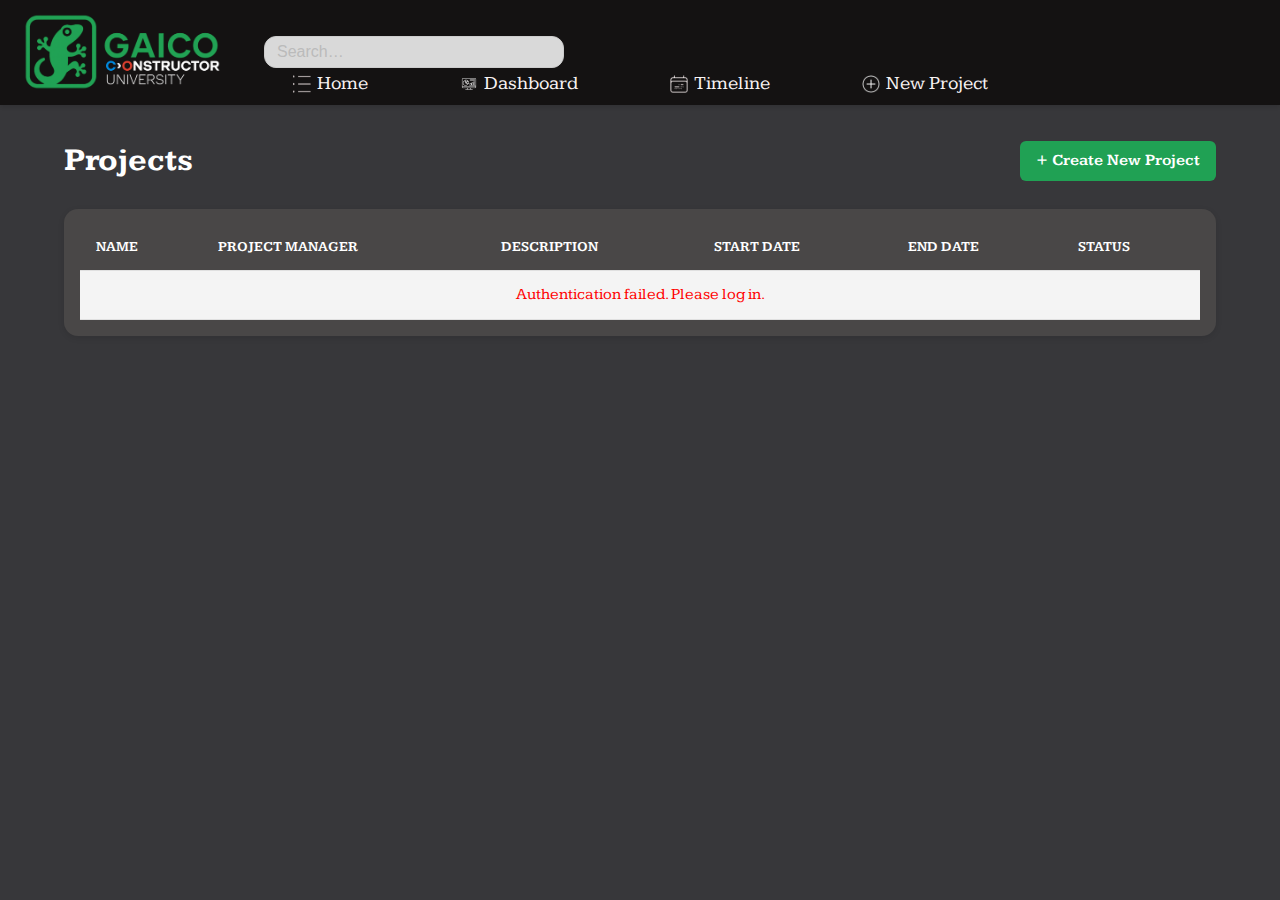
<file: Site/projectlisting.html>
<!DOCTYPE html>
<html lang="en">
<head>
  <meta charset="UTF-8">
  <meta name="viewport" content="width=device-width, initial-scale=1.0">
  <title>GAICO Projects</title>
  <link rel="stylesheet" href="style.css">
  <link href="https://fonts.googleapis.com/css2?family=Kameron:wght@400;700&display=swap" rel="stylesheet">

</head>
<body>
<header class="navbar">
  <a href="index.html" class="logo-container">
    <img src="assets/logo.png" alt="Logo" class="logo-img" />
  </a>
  <div class="top-navbar">
    <div class="top-left">
      <input
        type="text"
        class="search-bar"
        placeholder="Search…"
        aria-label="Search projects"
      />
    </div>
    <div class="top-right" id="auth-control">
    </div>
  </div>
  <div class="bottom-navbar">
    <nav class="nav-links" aria-label="Main navigation">
      <a href="projectlisting.html">
        <img src="assets/projects.png" alt="" class="icon" />
        <span class="link-text">Home</span>
      </a>
      <a href="dashboard.html">
        <img src="assets/dashboard.png" alt="" class="icon" />
        <span class="link-text">Dashboard</span>
      </a>
      <a href="timeline.html">
        <img src="assets/timeline.png" alt="" class="icon" />
        <span class="link-text">Timeline</span>
      </a>
      <a href="projects.html">
        <img src="assets/create.png" alt="" class="icon" />
        <span class="link-text">New Project</span>
      </a>
    </nav>
  </div>
</header>

<div class="container">
  <div class="projects-header">
    <h1>Projects</h1>
    <a href="projects.html" class="btn-create-project">
      + Create New Project
    </a>
  </div>

  <div class="projects-table-container">
    <table class="projects-table">
      <thead>
        <tr>
          <th>Name</th>
          <th>Project Manager</th>
          <th>Description</th>
          <th>Start Date</th>
          <th>End Date</th>
          <th>Status</th>
        </tr>
      </thead>
      <tbody id="projectsList">
        <!-- Projects will be loaded here -->
      </tbody>
    </table>
  </div>

</div>

  <script>
    
    // projectlisting.js integrated logic

    // Replace with your actual backend API URL
    const API_BASE_URL = "http://localhost:8081/api/projects/getProjects";

    let projectsListContainer = null; // Initialize explicitly to null
    document.addEventListener('DOMContentLoaded', () => {
      console.log("DOMContentLoaded fired."); // Log to confirm event runs
      projectsListContainer = document.getElementById('projectsList'); // Attempt to get the element

      // === Check immediately if the element was found ===
      if (!projectsListContainer) {
        console.error("FATAL ERROR: Element with ID 'projectsList' not found in the DOM upon loading.");
        alert("Required page element not found. Cannot display projects.");
        const tableContainer = document.querySelector('.projects-table-container');
        if (tableContainer) {
          tableContainer.innerHTML = '<p style="color: red; text-align: center; padding: 20px;">Error: Cannot find the area to display projects. Please check the page structure.</p>';
        }
        return; // Stop execution if the essential element is missing
      } else {
        console.log("Element #projectsList found successfully.");
        // Set initial loading state - ONLY if container IS found
        projectsListContainer.innerHTML = '<tr><td colspan="7" style="text-align: center;">Loading projects...</td></tr>';
      }
      // ==================================================

      // Check if user is logged in
      const token = localStorage.getItem("access_token");
      if (!token) {
        console.warn("No access token found, redirecting to login.");
        // window.location.href = "login.html";
        // return; // Stop execution if not logged in
      }

      // Fetch and render projects
      fetchProjects();

      // Adjust table container height on resize
      window.addEventListener('resize', adjustTableHeight);
      adjustTableHeight(); // Call initially to set height on page load
    });

    /**
     * Fetches project data from the backend API.
     */
    async function fetchProjects() {
      const token = localStorage.getItem("access_token");

      if (!token) {
        console.error("Token missing during fetchProjects call.");
        if (projectsListContainer) {
          projectsListContainer.innerHTML = '<tr><td colspan="7" style="text-align: center; color: red;">Authentication failed. Please log in.</td></tr>';
        }
        alert("Authentication failed. Please log in again.");
        // window.location.href = "login.html";
        return;
      }

      try {
        const response = await fetch(`${API_BASE_URL}`, {
          method: 'GET',
          headers: {
            'Authorization': `Bearer ${token}`,
            'Content-Type': 'application/json'
          },
        });

        if (!response.ok) {
          let errorDetail = `Status: ${response.status}`;
          try {
            const errorData = await response.json();
            errorDetail = errorData.message || JSON.stringify(errorData);
            console.error('Failed to fetch projects (API Error):', response.status, errorData);
          } catch (e) {
            errorDetail = response.statusText;
            console.error('Failed to fetch projects (Non-JSON Error):', response.status, response.statusText);
          }

          if (projectsListContainer) {
            projectsListContainer.innerHTML = `<tr><td colspan="7" style="text-align: center; color: red;">Failed to load projects: ${errorDetail}</td></tr>`;
          }
          alert(`Failed to load projects: ${errorDetail}`);
          if (response.status === 401) {
            console.warn("Token expired or invalid, redirecting to login.");
            localStorage.removeItem("access_token");
            // window.location.href = "login.html";
          }
          return;
        }

        const projects = await response.json();
        console.log("Successfully fetched projects:", projects);
        renderProjects(projects);
      } catch (error) {
        console.error('Error fetching projects:', error);
        if (projectsListContainer) {
          projectsListContainer.innerHTML = '<tr><td colspan="7" style="text-align: center; color: red;">Error connecting to the server. Please try again later.</td></tr>';
        }
        alert('Failed to load projects. Please check your network connection and try again later.');
      }
    }

    /**
     * Renders the list of projects into the table body.
     * @param {Array<Object>} projects - An array of project objects.
     */
    function renderProjects(projects) {
      if (!projectsListContainer) {
        console.error("Assertion failed: projectsListContainer is null in renderProjects.");
        projectsListContainer = document.getElementById('projectsList');
        if (!projectsListContainer) {
          console.error("Fallback: Still couldn't find #projectsList.");
          return;
        } else {
          console.warn("Fallback: Found #projectsList during render.");
        }
      }

      projectsListContainer.innerHTML = ''; // Clear existing content

      if (!projects || projects.length === 0) {
        projectsListContainer.innerHTML = '<tr><td colspan="7" style="text-align: center;">No projects found.</td></tr>';
        return;
      }

      projects.forEach(project => {
        const row = document.createElement("tr");
        row.innerHTML = `
          <td>
            <a href="projectmanagement.html?id=${project.id}" class="project-link">
              ${project.name || 'N/A'}
            </a>
          </td>
          <td>${project.owner.fullName || 'N/A'}</td>
          <td>${project.description || 'N/A'}</td>
          <td>${project.startDate || 'N/A'}</td>
          <td>${project.endDate || 'N/A'}</td>
          <td>${project.category || 'N/A'}</td>
        `;
        projectsListContainer.appendChild(row);
      });
    }

    function adjustTableHeight() {
      // Placeholder for your existing adjustTableHeight logic
    }

    async function fetchUserProfile() {
      // Placeholder for your existing fetchUserProfile logic
      return null;
    }
  </script>
</body>
</html>
</file>
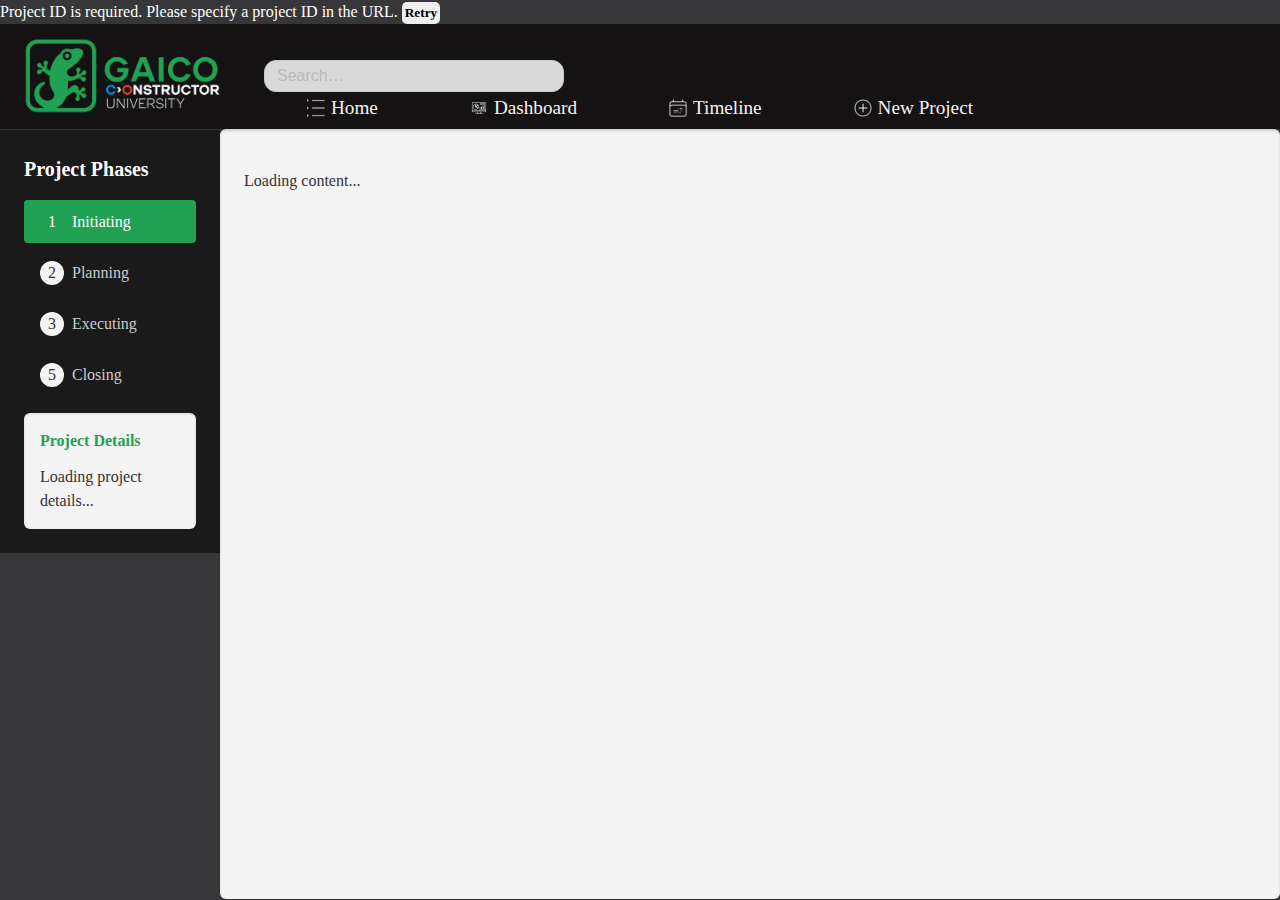
<file: Site/projectmanagement.html>
<!DOCTYPE html>
<html lang="en">
<head>
    <meta charset="UTF-8">
    <meta name="viewport" content="width=device-width, initial-scale=1.0">
    <title>Project Charter</title>
    <link rel="stylesheet" href="style.css">
</head>
<body>

<header class="navbar">
    <a href="index.html" class="logo-container">
      <img src="assets/logo.png" alt="Logo" class="logo-img" />
    </a>
    <div class="top-navbar">
      <div class="top-left">
        <input
          type="text"
          class="search-bar"
          placeholder="Search…"
          aria-label="Search projects"
        />
      </div>
      <div class="top-right" id="auth-control">
      </div>
    </div>
    <div class="bottom-navbar">
      <nav class="nav-links" aria-label="Main navigation">
        <a href="projectlisting.html">
          <img src="assets/projects.png" alt="" class="icon" />
          <span class="link-text">Home</span>
        </a>
        <a href="dashboard.html">
          <img src="assets/dashboard.png" alt="" class="icon" />
          <span class="link-text">Dashboard</span>
        </a>
        <a href="timeline.html">
          <img src="assets/timeline.png" alt="" class="icon" />
          <span class="link-text">Timeline</span>
        </a>
        <a href="projects.html">
          <img src="assets/create.png" alt="" class="icon" />
          <span class="link-text">New Project</span>
        </a>
      </nav>
    </div>
  </header>
  
  
    <div class="project-management-container">
      <aside class="project-phases">
        <h3>Project Phases</h3>
        <nav class="phase-nav">
          <a href="#" class="phase-link active" data-phase="initiating">
            <span class="phase-number">1</span>
            Initiating
          </a>
          <a href="planning.html" class="phase-link" data-phase="planning">
            <span class="phase-number">2</span>
            Planning
          </a>
          <a href="executing.html" class="phase-link" data-phase="executing">
            <span class="phase-number">3</span>
            Executing
          </a>
  
          <a href="closing.html" class="phase-link" data-phase="closing">
            <span class="phase-number">5</span>
            Closing
          </a>
        </nav>
  
        <div class="project-info">
          <h4>Project Details</h4>
          <div id="projectDetails">
            <p>Loading project details...</p>
          </div>
        </div>
      </aside>
  
      <main class="phase-content" id="phaseContent">
        <div class="phase-header">
          <h2 id="currentPhaseTitle"></h2>
        </div>
  
        <div id="dynamicContent">
          <p>Loading content...</p>
        </div>
      </main>
    </div>
    

        <!-- Login Container (shown when not authenticated) -->
        <div id="loginContainer" style="display: none;">
            <div class="login-form-container">
                <h2>Login</h2>
                <form id="loginForm">
                    <div class="form-group">
                        <label for="username">Username</label>
                        <input type="text" id="username" required>
                    </div>
                    <div class="form-group">
                        <label for="password">Password</label>
                        <input type="password" id="password" required>
                    </div>
                    <button type="submit" class="btn btn-primary">Login</button>
                </form>
            </div>
        </div>

        <!-- Project Content (shown when authenticated) -->
        <div id="dynamicContent">
            <!-- This will be populated by the JavaScript -->
        </div>
        
        <!-- Project Template -->
        <template id="projectTemplate">
            <div class="project-container">
                <div class="project-header">
                    <div class="project-info">
                        <h2>Project ID: <span id="displayProjectId"></span></h2>
                    </div>
                    <div class="project-actions">
                        <button class="btn btn-primary edit-btn">Edit Charter</button>
                        <button class="btn btn-success btn-approve">Approve Charter</button>
                    </div>
                </div>

                <div class="approved-banner" style="display: none;">
                   
                    <span>Charter Approved</span>
                </div>

                <div class="charter-section">
                    <h3>Project Charter</h3>
                    <form id="charterForm">
                        <div class="form-group">
                            <label for="charterTitle" style = "color:black">Title</label>
                            <input type="text" id="charterTitle" name="title" readonly>
                        </div>
                        <div class="form-group">
                            <label for="charterSponsors" style = "color:black">Sponsors</label>
                            <input type="text" id="charterSponsors" name="sponsors" readonly>
                        </div>
                        <div class="form-group">
                            <label for="charterObjective" style = "color:black">Objective</label>
                            <textarea id="charterObjective" name="objective" rows="3" readonly></textarea>
                        </div>
                        <div class="form-group">
                            <label for="charterDescription" style = "color:black">Description</label>
                            <textarea id="charterDescription" name="description" rows="5" readonly></textarea>
                        </div>
                        <div class="form-group">
                            <label for="charterDeliverables" style = "color:black">Deliverables</label>
                            <textarea id="charterDeliverables" name="deliverables" rows="3" readonly></textarea>
                        </div>
                    </form>
                </div>

                <div class="stakeholders-section">
                    <div class="stakeholders-header">
                        <h3>Stakeholders</h3>
                        <button class="btn btn-outline add-stakeholder-btn">
                            Add Stakeholder
                        </button>
                    </div>
                    <div class="table-container">
                        <table class="stakeholders-table">
                            <thead>
                                <tr>
                                    <th>Project ID</th>
                                    <th>Name</th>
                                    <th>Role</th>
                                    <th>Contact</th>
                                    <th>Influence</th>
                                    <th>Actions</th>
                                </tr>
                            </thead>
                            <tbody id="stakeholdersTableBody">
                                <!-- Stakeholders will be added here dynamically -->
                            </tbody>
                        </table>
                    </div>
                </div>
            </div>
        </template>

        <!-- Stakeholder Modal Template - THIS WAS MISSING -->
        <template id="stakeholderModalTemplate">
            <div id="stakeholderModal" class="modal">
                <div class="modal-content">
                    <div class="modal-header">
                        <h3 class="modal-title">Add Stakeholder</h3>
                        <button type="button" class="close-btn">&times;</button>
                    </div>
                    <div class="modal-body">
                        <form id="stakeholderForm">
                            <input type="hidden" id="stakeholderId">
                            <div class="form-group">
                                <label for="stakeholderName">Name</label>
                                <input type="text" id="stakeholderName" required>
                            </div>
                            <div class="form-group">
                                <label for="stakeholderRole">Role</label>
                                <input type="text" id="stakeholderRole" required>
                            </div>
                            <div class="form-group">
                                <label for="stakeholderContact">Contact</label>
                                <input type="text" id="stakeholderContact" required>
                            </div>
                            <div class="form-group">
                                <label for="stakeholderInfluence">Influence</label>
                                <select id="stakeholderInfluence" required>
                                    <option value="high">High</option>
                                    <option value="medium">Medium</option>
                                    <option value="low">Low</option>
                                </select>
                            </div>
                            <div class="modal-footer">
                                <button type="button" class="btn btn-secondary cancel-btn">Cancel</button>
                                <button type="submit" class="btn btn-primary save-btn">Save</button>
                            </div>
                        </form>
                    </div>
                </div>
            </div>
        </template>

    <script src="projectcharter.js"></script>
    <script>
        // Configuration
const API_BASE_URL = 'http://localhost:8081/api'; // Change this to your Spring Boot API URL
const AUTH_TOKEN_KEY = 'access_token'; // Key for storing JWT token in localStorage
const CHARTER_STATE_KEY = 'charter_state'; // Key for storing charter state

// DOM Elements
let charterForm;
let stakeholdersTableBody;
let editBtn;
let approveBtn;
let addStakeholderBtn;
const dynamicContent = document.getElementById('dynamicContent');
const loginContainer = document.getElementById('loginContainer');
const loginForm = document.getElementById('loginForm');
const logoutBtn = document.getElementById('logoutBtn');
const currentUserEl = document.getElementById('currentUser');

// State variables
let projectId = null;
let charterId = null;
let isEditing = false;
let isApproved = false;
let stakeholders = [];

// Initialize the application
document.addEventListener('DOMContentLoaded', () => {
    // Get project ID from URL parameter
    const urlParams = new URLSearchParams(window.location.search);
    projectId = urlParams.get('id');
    
    console.log("Project ID from URL:", projectId);
    
    if (!projectId) {
        displayErrorMessage('Project ID is required. Please specify a project ID in the URL.');
        return;
    }

    // Show loading state
    showLoadingIndicator();

    // Check if user is authenticated
    if (!isAuthenticated()) {
        showLoginForm();
        hideLoadingIndicator();
    } else {
        // Initialize with persisted data first
        const persistedState = getPersistedCharterState();
        if (persistedState && persistedState.projectId === projectId) {
            charterId = persistedState.charterId;
            isApproved = persistedState.isApproved;
        }
        
        // Initialize the page
        initializePage().then(() => {
            hideLoadingIndicator();
            // Start periodic data sync
            setTimeout(syncData, 30000);
        });
    }

    // Set up login form event listener
    if (loginForm) {
        loginForm.addEventListener('submit', handleLogin);
    }

    // Set up logout button event listener
    if (logoutBtn) {
        logoutBtn.addEventListener('click', handleLogout);
    }

    // Handle online/offline status
    window.addEventListener('online', handleOnlineStatus);
    window.addEventListener('offline', handleOnlineStatus);
});

// Check if user is authenticated
function isAuthenticated() {
    return !!getAuthToken();
}

// Get the JWT token from localStorage
function getAuthToken() {
    return localStorage.getItem(AUTH_TOKEN_KEY);
}

// Set the JWT token in localStorage
function setAuthToken(token) {
    localStorage.setItem(AUTH_TOKEN_KEY, token);
}

// Remove the JWT token from localStorage (logout)
function removeAuthToken() {
    localStorage.removeItem(AUTH_TOKEN_KEY);
    // Also clear charter state on logout
    localStorage.removeItem(CHARTER_STATE_KEY);
}

// Get authorization headers for API requests
function getAuthHeaders() {
    const token = getAuthToken();
    return {
        'Authorization': `Bearer ${token}`,
        'Content-Type': 'application/json'
    };
}

// Persist charter state to localStorage
function persistCharterState() {
    const state = {
        projectId,
        charterId,
        isApproved,
        lastUpdated: new Date().toISOString()
    };
    localStorage.setItem(CHARTER_STATE_KEY, JSON.stringify(state));
}

// Get persisted charter state from localStorage
function getPersistedCharterState() {
    const data = localStorage.getItem(CHARTER_STATE_KEY);
    return data ? JSON.parse(data) : null;
}

// Handle authentication errors
function handleAuthError() {
    displayErrorMessage('Your session has expired. Please log in again.');
    removeAuthToken();
    showLoginForm();
}

// Show login form
function showLoginForm() {
    if (dynamicContent) {
        dynamicContent.style.display = 'none';
    }

    if (loginContainer) {
        loginContainer.style.display = 'flex';
    }
}

// Show loading indicator
function showLoadingIndicator() {
    // Remove any existing loader first
    hideLoadingIndicator();
    
    const loader = document.createElement('div');
    loader.id = 'loadingIndicator';
    loader.className = 'loading-indicator';
    loader.innerHTML = `
        <div class="spinner"></div>
        <span>Loading project data...</span>
    `;
    document.body.appendChild(loader);
}

// Hide loading indicator
function hideLoadingIndicator() {
    const loader = document.getElementById('loadingIndicator');
    if (loader) {
        loader.remove();
    }
}

// Handle online status changes
function handleOnlineStatus() {
    if (navigator.onLine) {
        displaySuccessMessage('Back online - syncing data');
        syncData();
    } else {
        displayErrorMessage('You are offline - showing cached data');
    }
}

// Synchronize data with server
async function syncData() {
    try {
        console.log('Syncing data with server...');
        await fetchProjectCharter();
        await fetchStakeholders();
        persistCharterState();
    } catch (error) {
        console.error('Sync error:', error);
    }
}

// Handle login form submission
async function handleLogin(e) {
    e.preventDefault();

    const username = document.getElementById('username').value;
    const password = document.getElementById('password').value;

    try {
        showLoadingIndicator();
        const success = await login(username, password);
        
        if (success) {
            // Hide login form
            if (loginContainer) {
                loginContainer.style.display = 'none';
            }
            
            // Show content
            if (dynamicContent) {
                dynamicContent.style.display = 'block';
            }
            
            // Initialize the page
            await initializePage();
            
            // Update user display
            updateUserDisplay(username);
        } else {
            displayErrorMessage('Login failed. Please check your credentials.');
        }
    } catch (error) {
        console.error('Login error:', error);
        displayErrorMessage('Login failed. Please try again.');
    } finally {
        hideLoadingIndicator();
    }
}

// Handle logout
function handleLogout() {
    removeAuthToken();
    showLoginForm();
    updateUserDisplay(null);
}

// Update user display
function updateUserDisplay(username) {
    if (currentUserEl) {
        currentUserEl.textContent = username ? `Welcome, ${username}` : 'Welcome, Guest';
    }
}

// Initialize the page
async function initializePage() {
    try {
        // Render project template
        renderProjectTemplate();
        
        // Get DOM elements after template is rendered
        setupDOMReferences();
        
        // Set up event listeners
        setupEventListeners();
        
        // Fetch project charter data
        await fetchProjectCharter();
        
        // Fetch stakeholders
        await fetchStakeholders();
        
        // Update UI based on charter approval status
        updateUIBasedOnApprovalStatus();
        
        // Persist the current state
        persistCharterState();
    } catch (error) {
        console.error('Error initializing page:', error);
        displayErrorMessage('Failed to load project data. Please try again later.');
    }
}

// Setup DOM references after template is rendered
function setupDOMReferences() {
    charterForm = document.getElementById('charterForm');
    stakeholdersTableBody = document.getElementById('stakeholdersTableBody');
    editBtn = document.querySelector('.edit-btn');
    approveBtn = document.querySelector('.btn-approve');
    addStakeholderBtn = document.querySelector('.add-stakeholder-btn');
}

// Render project template
function renderProjectTemplate() {
    if (!dynamicContent) return;

    const template = document.getElementById('projectTemplate');
    if (!template) return;

    const content = template.content.cloneNode(true);

    // Set project ID
    const projectIdEl = content.querySelector('#displayProjectId');
    if (projectIdEl) {
        projectIdEl.textContent = projectId;
    }

    // Clear dynamic content and append template
    dynamicContent.innerHTML = '';
    dynamicContent.appendChild(content);
}

// Set up event listeners
function setupEventListeners() {
    // Edit/Save button for charter
    if (editBtn) {
        editBtn.addEventListener('click', handleEditSaveCharter);
    }

    // Approve button for charter
    if (approveBtn) {
        approveBtn.addEventListener('click', handleApproveCharter);
    }

    // Add stakeholder button
    if (addStakeholderBtn) {
        addStakeholderBtn.addEventListener('click', showAddStakeholderModal);
    }

    // Charter form submission
    if (charterForm) {
        charterForm.addEventListener('submit', (e) => {
            e.preventDefault();
        });
    }
}

// Fetch project charter data
async function fetchProjectCharter() {
    try {
        console.log("Fetching charter for project ID:", projectId);
        
        // Try up to 3 times to fetch the charter
        let attempts = 0;
        const maxAttempts = 3;
        let response;
        let responseText = "";
        
        while (attempts < maxAttempts) {
            attempts++;
            
            try {
                response = await fetch(`${API_BASE_URL}/charter/project/${projectId}`, {
                    method: 'GET',
                    headers: getAuthHeaders()
                });
                
                // Log detailed response information for debugging
                console.log(`Attempt ${attempts} - Status: ${response.status}, Status Text: ${response.statusText}`);
                console.log("Response Headers:", Object.fromEntries([...response.headers.entries()]));
                
                // If charter exists (200 OK)
                if (response.ok) {
                    // Check if response has content before trying to parse JSON
                    const contentType = response.headers.get("content-type");
                    const contentLength = response.headers.get("content-length");
                    
                    console.log(`Content-Type: ${contentType}, Content-Length: ${contentLength}`);
                    
                    // Clone the response so we can both read the text and parse as JSON if valid
                    const responseClone = response.clone();
                    
                    try {
                        // Try to get the response as text first for logging
                        responseText = await responseClone.text();
                        console.log("Response Text:", responseText);
                        
                        // If the response is empty but status is OK, this might be a server issue
                        if (!responseText || responseText.trim() === "") {
                            console.warn("Empty response body with status OK");
                            
                            // If we have a charterId from localStorage, try to fetch by direct ID
                            if (charterId) {
                                console.log("Trying to fetch charter directly by ID:", charterId);
                                const directResponse = await fetch(`${API_BASE_URL}/charter/${charterId}`, {
                                    method: 'GET',
                                    headers: getAuthHeaders()
                                });
                                
                                if (directResponse.ok) {
                                    const directResponseText = await directResponse.text();
                                    if (directResponseText && directResponseText.trim() !== "") {
                                        try {
                                            const charterData = JSON.parse(directResponseText);
                                            console.log("Charter data found by direct ID:", charterData);
                                            
                                            // Update charter ID and approval status
                                            charterId = charterData.id;
                                            isApproved = charterData.approved || false;
                                            
                                            // Update form fields with charter data
                                            updateCharterForm(charterData);
                                            
                                            return charterData;
                                        } catch (jsonError) {
                                            console.error("Error parsing direct charter JSON:", jsonError);
                                        }
                                    }
                                }
                            }
                            
                            // If we're on the last attempt and still have an empty response, treat as 404
                            if (attempts === maxAttempts) {
                                console.warn("All attempts failed with empty response, treating as 404");
                                // Proceed to create a new charter (fall through to 404 handling below)
                                response = { status: 404, ok: false };
                                break;
                            }
                            
                            // Wait before retrying
                            await new Promise(resolve => setTimeout(resolve, 1000));
                            continue; // Try again
                        }
                        
                        // If we have text content, try to parse it as JSON
                        try {
                            const charterData = JSON.parse(responseText);
                            console.log("Charter data found and received:", charterData);
                            
                            // Update charter ID and approval status
                            charterId = charterData.id;
                            isApproved = charterData.approved || false;
                            console.log("Charter ID set to:", charterId);
                            
                            // Update form fields with charter data
                            updateCharterForm(charterData);
                            
                            // Store in localStorage as backup
                            localStorage.setItem('charter_backup', JSON.stringify(charterData));
                            
                            return charterData;
                        } catch (jsonError) {
                            console.error("Error parsing JSON response:", jsonError);
                            
                            // Check if we have a backup in localStorage
                            const backupData = localStorage.getItem('charter_backup');
                            if (backupData) {
                                try {
                                    const charterData = JSON.parse(backupData);
                                    console.log("Using backup charter data from localStorage:", charterData);
                                    
                                    // Update charter ID and approval status
                                    charterId = charterData.id;
                                    isApproved = charterData.approved || false;
                                    
                                    // Update form fields with charter data
                                    updateCharterForm(charterData);
                                    
                                    // Show warning to user
                                    displayErrorMessage("Using cached charter data. Server returned invalid data.");
                                    
                                    return charterData;
                                } catch (backupError) {
                                    console.error("Error parsing backup data:", backupError);
                                }
                            }
                            
                            // If we're on the last attempt, throw error
                            if (attempts === maxAttempts) {
                                throw new Error("Invalid response format from server");
                            }
                        }
                    } catch (textError) {
                        console.error("Error reading response text:", textError);
                        
                        // If we're on the last attempt, throw error
                        if (attempts === maxAttempts) {
                            throw new Error("Failed to read response from server");
                        }
                    }
                    
                    // Wait before retrying
                    await new Promise(resolve => setTimeout(resolve, 1000));
                    continue; // Try again
                }
                
                // If we get here, the response was not OK (not 200)
                // No need to retry for specific status codes
                if (response.status === 401 || response.status === 404) {
                    break;
                }
                
                // For other error status codes, retry if we haven't reached max attempts
                if (attempts < maxAttempts) {
                    console.log(`Retrying after error status ${response.status}...`);
                    await new Promise(resolve => setTimeout(resolve, 1000));
                    continue;
                }
                
                // If we've reached max attempts, break out of the loop
                break;
            } catch (fetchError) {
                console.error(`Fetch attempt ${attempts} failed:`, fetchError);
                
                // If we're on the last attempt, rethrow
                if (attempts === maxAttempts) {
                    throw fetchError;
                }
                
                // Wait before retrying
                await new Promise(resolve => setTimeout(resolve, 1000));
            }
        }
        
        // If charter doesn't exist (404), create a new one
        if (response.status === 404) {
            console.log("Charter not found, creating a new one");
            
            // Create empty charter data
            const newCharterData = {
                projectID: parseInt(projectId),
                title: '',
                sponsors: '',
                objective: '',
                description: '',
                deliverables: '',
                approved: false
            };
            
            // Try to get project details to pre-fill some fields
            try {
                const projectResponse = await fetch(`${API_BASE_URL}/projects/${projectId}`, {
                    method: 'GET',
                    headers: getAuthHeaders()
                });
                
                if (projectResponse.ok) {
                    // Check if response has content before trying to parse JSON
                    const projectResponseText = await projectResponse.text();
                    if (projectResponseText && projectResponseText.trim() !== "") {
                        try {
                            const projectData = JSON.parse(projectResponseText);
                            newCharterData.title = `Charter for ${projectData.name || 'Project ' + projectId}`;
                        } catch (jsonError) {
                            console.warn("Error parsing project data JSON:", jsonError);
                            // Continue with default title
                            newCharterData.title = `Charter for Project ${projectId}`;
                        }
                    } else {
                        newCharterData.title = `Charter for Project ${projectId}`;
                    }
                } else {
                    newCharterData.title = `Charter for Project ${projectId}`;
                }
            } catch (projectError) {
                console.warn("Could not fetch project details:", projectError);
                // Continue with default title
                newCharterData.title = `Charter for Project ${projectId}`;
            }
            
            // Save the new charter to backend
            try {
                showLoadingIndicator();
                const createResponse = await fetch(`${API_BASE_URL}/charter`, {
                    method: 'POST',
                    headers: getAuthHeaders(),
                    body: JSON.stringify(newCharterData)
                });
                
                if (createResponse.ok) {
                    // Try to get the response as text first
                    const createResponseText = await createResponse.text();
                    if (createResponseText && createResponseText.trim() !== "") {
                        try {
                            const createdCharter = JSON.parse(createResponseText);
                            console.log("New charter created:", createdCharter);
                            
                            // Update charter ID and approval status
                            charterId = createdCharter.id;
                            isApproved = createdCharter.approved || false;
                            
                            // Update form fields with charter data
                            updateCharterForm(createdCharter);
                            
                            // Store in localStorage as backup
                            localStorage.setItem('charter_backup', JSON.stringify(createdCharter));
                            
                            displaySuccessMessage('New charter created for this project');
                            return createdCharter;
                        } catch (jsonError) {
                            console.error("Error parsing created charter JSON:", jsonError);
                            // If we can't parse the response, still update the UI with what we sent
                            charterId = null; // We don't know the ID since we couldn't parse the response
                            isApproved = false;
                            updateCharterForm(newCharterData);
                            displaySuccessMessage('Charter created, but there was an issue retrieving the data');
                            return newCharterData;
                        }
                    } else {
                        // If response is empty, still update the UI with what we sent
                        console.warn("Created charter response is empty");
                        charterId = null; // We don't know the ID since we couldn't parse the response
                        isApproved = false;
                        updateCharterForm(newCharterData);
                        displaySuccessMessage('Charter created, but there was an issue retrieving the data');
                        return newCharterData;
                    }
                } else if (createResponse.status === 401) {
                    handleAuthError();
                    return null;
                } else {
                    throw new Error(`Failed to create new charter: ${createResponse.status} ${createResponse.statusText}`);
                }
            } finally {
                hideLoadingIndicator();
            }
        } else if (response.status === 401) {
            handleAuthError();
            return null;
        } else {
            throw new Error(`Failed to fetch project charter: ${response.status} ${response.statusText}`);
        }
    } catch (error) {
        console.error('Error handling project charter:', error);
        
        // Try to use backup data from localStorage if available
        const backupData = localStorage.getItem('charter_backup');
        if (backupData) {
            try {
                const charterData = JSON.parse(backupData);
                console.log("Using backup charter data from localStorage after error:", charterData);
                
                // Update charter ID and approval status
                charterId = charterData.id;
                isApproved = charterData.approved || false;
                
                // Update form fields with charter data
                updateCharterForm(charterData);
                
                // Show warning to user
                displayErrorMessage(`Error loading charter from server: ${error.message}. Using cached data.`);
                
                return charterData;
            } catch (backupError) {
                console.error("Error parsing backup data:", backupError);
            }
        }
        
        // Initialize empty form as fallback if no backup is available
        initializeEmptyCharterForm();
        
        // Show error message with retry option
        displayErrorMessage(`Failed to load or create charter: ${error.message}`);
        return null;
    }
}

// Initialize empty charter form
function initializeEmptyCharterForm() {
    charterId = null;
    isApproved = false;
    updateCharterForm({
        title: '',
        sponsors: '',
        objective: '',
        description: '',
        deliverables: '',
        approved: false
    });
}

// Update charter form fields
function updateCharterForm(charterData) {
    document.getElementById('charterTitle').value = charterData.title || '';
    document.getElementById('charterSponsors').value = charterData.sponsors || '';
    document.getElementById('charterObjective').value = charterData.objective || '';
    document.getElementById('charterDescription').value = charterData.description || '';
    document.getElementById('charterDeliverables').value = charterData.deliverables || '';
}

// Fetch stakeholders
async function fetchStakeholders() {
    try {
        const response = await fetch(`${API_BASE_URL}/stakeholders/project/${projectId}`, {
            method: 'GET',
            headers: getAuthHeaders()
        });
        
        if (response.status === 401) {
            handleAuthError();
            return;
        }
        
        if (!response.ok) {
            throw new Error('Failed to fetch stakeholders');
        }
        
        stakeholders = await response.json();
        renderStakeholdersTable();
        return stakeholders;
    } catch (error) {
        console.error('Error fetching stakeholders:', error);
        stakeholders = [];
        renderStakeholdersTable();
        return [];
    }
}

// Render stakeholders table
function renderStakeholdersTable() {
    if (!stakeholdersTableBody) {
        console.error('Stakeholders table body element not found');
        return;
    }

    stakeholdersTableBody.innerHTML = '';

    if (stakeholders.length === 0) {
        const emptyRow = document.createElement('tr');
        emptyRow.innerHTML = `<td colspan="6" class="empty-table">No stakeholders found. Click "Add Stakeholder" to add one.</td>`;
        stakeholdersTableBody.appendChild(emptyRow);
        return;
    }

    stakeholders.forEach(stakeholder => {
        const row = document.createElement('tr');
        const influenceBadge = getInfluenceBadge(stakeholder.influence);
        
        row.innerHTML = `
            <td>${projectId}</td>
            <td>${stakeholder.name}</td>
            <td>${stakeholder.role}</td>
            <td>${stakeholder.contact}</td>
            <td>${influenceBadge}</td>
            <td class="actions">
                <button type="button" class="edit-stakeholder-btn" data-id="${stakeholder.id}" ${isApproved ? 'disabled' : ''}>
                    <svg xmlns="http://www.w3.org/2000/svg" width="16" height="16" viewBox="0 0 24 24" fill="none" stroke="currentColor" stroke-width="2" stroke-linecap="round" stroke-linejoin="round"><path d="M17 3a2.85 2.85 0 1 1 4 4L7.5 20.5 2 22l1.5-5.5L17 3z"></path></svg>
                </button>
                <button type="button" class="delete-stakeholder-btn" data-id="${stakeholder.id}" ${isApproved ? 'disabled' : ''}>
                    <svg xmlns="http://www.w3.org/2000/svg" width="16" height="16" viewBox="0 0 24 24" fill="none" stroke="currentColor" stroke-width="2" stroke-linecap="round" stroke-linejoin="round"><polyline points="3 6 5 6 21 6"></polyline><path d="M19 6v14a2 2 0 0 1-2 2H7a2 2 0 0 1-2-2V6m3 0V4a2 2 0 0 1 2-2h4a2 2 0 0 1 2 2v2"></path></svg>
                </button>
            </td>
        `;
        
        stakeholdersTableBody.appendChild(row);
    });

    // Add event listeners to edit and delete buttons
    document.querySelectorAll('.edit-stakeholder-btn').forEach(btn => {
        btn.addEventListener('click', (e) => {
            const stakeholderId = e.currentTarget.getAttribute('data-id');
            editStakeholder(stakeholderId);
        });
    });

    document.querySelectorAll('.delete-stakeholder-btn').forEach(btn => {
        btn.addEventListener('click', (e) => {
            const stakeholderId = e.currentTarget.getAttribute('data-id');
            deleteStakeholder(stakeholderId);
        });
    });
}

// Get HTML for influence badge
function getInfluenceBadge(influence) {
    const influenceMap = {
        'high': { label: 'High', class: 'badge-high' },
        'medium': { label: 'Medium', class: 'badge-medium' },
        'low': { label: 'Low', class: 'badge-low' }
    };

    const influenceInfo = influenceMap[influence.toLowerCase()] || { label: influence, class: 'badge-medium' };
    return `<span class="badge ${influenceInfo.class}">${influenceInfo.label}</span>`;
}

// Update UI based on approval status
function updateUIBasedOnApprovalStatus() {
    // Update form fields readonly state
    const formInputs = charterForm?.querySelectorAll('input, textarea');
    if (formInputs) {
        formInputs.forEach(input => {
            input.readOnly = isApproved || !isEditing;
        });
    }

    // Update edit button text
    if (editBtn) {
        editBtn.textContent = isEditing ? 'Save Charter' : 'Edit Charter';
        editBtn.disabled = isApproved;
    }

    // Update approve button
    if (approveBtn) {
        approveBtn.disabled = isApproved;
    }

    // Update add stakeholder button
    if (addStakeholderBtn) {
        addStakeholderBtn.disabled = isApproved;
    }

    // Update stakeholder action buttons
    document.querySelectorAll('.edit-stakeholder-btn, .delete-stakeholder-btn').forEach(btn => {
        btn.disabled = isApproved;
    });

    // Update approved banner
    const approvedBanner = document.querySelector('.approved-banner');
    if (approvedBanner) {
        approvedBanner.style.display = isApproved ? 'block' : 'none';
    }

    // Add/remove approved class to form
    if (charterForm) {
        if (isApproved) {
            charterForm.classList.add('approved');
        } else {
            charterForm.classList.remove('approved');
        }
    }
}

// Handle edit/save charter button click
function handleEditSaveCharter() {
    if (isApproved) return;

    if (isEditing) {
        saveCharter();
    } else {
        isEditing = true;
        updateUIBasedOnApprovalStatus();
    }
}

// Save charter
async function saveCharter() {
    if (!validateCharterForm()) return;

    const charterData = {
        projectID: parseInt(projectId),
        title: document.getElementById('charterTitle').value,
        sponsors: document.getElementById('charterSponsors').value,
        objective: document.getElementById('charterObjective').value,
        description: document.getElementById('charterDescription').value,
        deliverables: document.getElementById('charterDeliverables').value,
        approved: isApproved
    };

    console.log("Saving charter with data:", charterData);
    console.log("Current charter ID:", charterId);

    try {
        showLoadingIndicator();
        let response;
        
        if (charterId) {
            charterData.id = charterId;
            response = await fetch(`${API_BASE_URL}/charter/${charterId}`, {
                method: 'PUT',
                headers: getAuthHeaders(),
                body: JSON.stringify(charterData)
            });
        } else {
            response = await fetch(`${API_BASE_URL}/charter`, {
                method: 'POST',
                headers: getAuthHeaders(),
                body: JSON.stringify(charterData)
            });
        }
        
        if (response.status === 401) {
            handleAuthError();
            return;
        }
        
        if (!response.ok) {
            throw new Error(`Failed to save charter: ${response.status}`);
        }
        
        const updatedCharter = await response.json();
        charterId = updatedCharter.id;
        isEditing = false;
        
        updateUIBasedOnApprovalStatus();
        persistCharterState();
        displaySuccessMessage('Charter saved successfully');
    } catch (error) {
        console.error('Error saving charter:', error);
        displayErrorMessage(`Failed to save charter: ${error.message}`);
    } finally {
        hideLoadingIndicator();
    }
}

// Validate charter form
function validateCharterForm() {
    const requiredFields = [
        { id: 'charterTitle', name: 'Title' },
        { id: 'charterSponsors', name: 'Sponsors' },
        { id: 'charterObjective', name: 'Objective' },
        { id: 'charterDescription', name: 'Description' },
        { id: 'charterDeliverables', name: 'Deliverables' }
    ];

    for (const field of requiredFields) {
        const value = document.getElementById(field.id).value.trim();
        if (!value) {
            displayErrorMessage(`${field.name} is required`);
            return false;
        }
    }

    return true;
}

// Handle approve charter button click
async function handleApproveCharter() {
    if (isApproved) return;

    const confirmed = confirm('Are you sure you want to approve this charter? This action cannot be undone.');
    if (!confirmed) return;

    try {
        showLoadingIndicator();
        
        if (!charterId) {
            displayErrorMessage('Cannot approve charter. Please save the charter first.');
            return;
        }
        
        const response = await fetch(`${API_BASE_URL}/charter/${charterId}`, {
            method: 'GET',
            headers: getAuthHeaders()
        });
        
        if (response.status === 401) {
            handleAuthError();
            return;
        }
        
        if (!response.ok) {
            throw new Error('Failed to get charter data');
        }
        
        const charterData = await response.json();
        charterData.approved = true;
        
        const updateResponse = await fetch(`${API_BASE_URL}/charter/${charterId}`, {
            method: 'PUT',
            headers: getAuthHeaders(),
            body: JSON.stringify(charterData)
        });
        
        if (updateResponse.status === 401) {
            handleAuthError();
            return;
        }
        
        if (!updateResponse.ok) {
            throw new Error('Failed to approve charter');
        }
        
        isApproved = true;
        isEditing = false;
        
        updateUIBasedOnApprovalStatus();
        persistCharterState();
        displaySuccessMessage('Charter approved successfully');
    } catch (error) {
        console.error('Error approving charter:', error);
        displayErrorMessage('Failed to approve charter. Please try again.');
    } finally {
        hideLoadingIndicator();
    }
}

// Show add stakeholder modal
function showAddStakeholderModal() {
    if (isApproved) return;

    const template = document.getElementById('stakeholderModalTemplate');
    if (!template) {
        console.error('Stakeholder modal template not found');
        return;
    }

    const modalContent = template.content.cloneNode(true);
    const modalContainer = document.createElement('div');
    modalContainer.className = 'modal-container';
    modalContainer.appendChild(modalContent);
    document.body.appendChild(modalContainer);

    const modal = document.getElementById('stakeholderModal');
    const closeBtn = modal.querySelector('.close-btn');
    const cancelBtn = modal.querySelector('.cancel-btn');
    const stakeholderForm = document.getElementById('stakeholderForm');

    // Update modal title
    const modalTitle = modal.querySelector('.modal-title');
    if (modalTitle) {
        modalTitle.textContent = 'Add Stakeholder';
    }

    // Update save button text
    const saveBtn = modal.querySelector('.save-btn');
    if (saveBtn) {
        saveBtn.textContent = 'Save Stakeholder';
    }

    // Show modal
    modal.classList.add('show');

    // Add event listeners
    closeBtn.addEventListener('click', closeModal);
    cancelBtn.addEventListener('click', closeModal);
    stakeholderForm.addEventListener('submit', handleStakeholderFormSubmit);

    // Close modal function
    function closeModal() {
        modal.classList.remove('show');
        setTimeout(() => {
            document.body.removeChild(modalContainer);
        }, 300);
    }

    // Handle form submission
    async function handleStakeholderFormSubmit(e) {
        e.preventDefault();
        
        const stakeholderData = {
            projectID: parseInt(projectId),
            name: document.getElementById('stakeholderName').value,
            role: document.getElementById('stakeholderRole').value,
            contact: document.getElementById('stakeholderContact').value,
            influence: document.getElementById('stakeholderInfluence').value
        };
        
        try {
            showLoadingIndicator();
            const response = await fetch(`${API_BASE_URL}/stakeholders`, {
                method: 'POST',
                headers: getAuthHeaders(),
                body: JSON.stringify(stakeholderData)
            });
            
            if (response.status === 401) {
                handleAuthError();
                return;
            }
            
            if (!response.ok) {
                throw new Error('Failed to add stakeholder');
            }
            
            closeModal();
            await fetchStakeholders();
            displaySuccessMessage('Stakeholder added successfully');
        } catch (error) {
            console.error('Error adding stakeholder:', error);
            displayErrorMessage('Failed to add stakeholder. Please try again.');
        } finally {
            hideLoadingIndicator();
        }
    }
}

// Edit stakeholder
function editStakeholder(stakeholderId) {
    if (isApproved) return;

    const stakeholder = stakeholders.find(s => s.id == stakeholderId);
    if (!stakeholder) {
        displayErrorMessage('Stakeholder not found');
        return;
    }

    const template = document.getElementById('stakeholderModalTemplate');
    if (!template) {
        console.error('Stakeholder modal template not found');
        return;
    }

    const modalContent = template.content.cloneNode(true);
    const modalContainer = document.createElement('div');
    modalContainer.className = 'modal-container';
    modalContainer.appendChild(modalContent);
    document.body.appendChild(modalContainer);

    const modal = document.getElementById('stakeholderModal');
    const closeBtn = modal.querySelector('.close-btn');
    const cancelBtn = modal.querySelector('.cancel-btn');
    const stakeholderForm = document.getElementById('stakeholderForm');

    // Update modal title
    const modalTitle = modal.querySelector('.modal-title');
    if (modalTitle) {
        modalTitle.textContent = 'Edit Stakeholder';
    }

    // Update save button text
    const saveBtn = modal.querySelector('.save-btn');
    if (saveBtn) {
        saveBtn.textContent = 'Update Stakeholder';
    }

    // Set form values
    document.getElementById('stakeholderId').value = stakeholder.id;
    document.getElementById('stakeholderName').value = stakeholder.name;
    document.getElementById('stakeholderRole').value = stakeholder.role;
    document.getElementById('stakeholderContact').value = stakeholder.contact;
    document.getElementById('stakeholderInfluence').value = stakeholder.influence.toLowerCase();

    // Show modal
    modal.classList.add('show');

    // Add event listeners
    closeBtn.addEventListener('click', closeModal);
    cancelBtn.addEventListener('click', closeModal);
    stakeholderForm.addEventListener('submit', handleStakeholderFormSubmit);

    // Close modal function
    function closeModal() {
        modal.classList.remove('show');
        setTimeout(() => {
            document.body.removeChild(modalContainer);
        }, 300);
    }

    // Handle form submission
    async function handleStakeholderFormSubmit(e) {
        e.preventDefault();
        
        const stakeholderData = {
            id: parseInt(document.getElementById('stakeholderId').value),
            projectID: parseInt(projectId),
            name: document.getElementById('stakeholderName').value,
            role: document.getElementById('stakeholderRole').value,
            contact: document.getElementById('stakeholderContact').value,
            influence: document.getElementById('stakeholderInfluence').value
        };
        
        try {
            showLoadingIndicator();
            const response = await fetch(`${API_BASE_URL}/stakeholders/${stakeholderData.id}`, {
                method: 'PUT',
                headers: getAuthHeaders(),
                body: JSON.stringify(stakeholderData)
            });
            
            if (response.status === 401) {
                handleAuthError();
                return;
            }
            
            if (!response.ok) {
                throw new Error('Failed to update stakeholder');
            }
            
            closeModal();
            await fetchStakeholders();
            displaySuccessMessage('Stakeholder updated successfully');
        } catch (error) {
            console.error('Error updating stakeholder:', error);
            displayErrorMessage('Failed to update stakeholder. Please try again.');
        } finally {
            hideLoadingIndicator();
        }
    }
}

// Delete stakeholder
async function deleteStakeholder(stakeholderId) {
    if (isApproved) return;

    const confirmed = confirm('Are you sure you want to delete this stakeholder?');
    if (!confirmed) return;

    try {
        showLoadingIndicator();
        const response = await fetch(`${API_BASE_URL}/stakeholders/${stakeholderId}`, {
            method: 'DELETE',
            headers: getAuthHeaders()
        });
        
        if (response.status === 401) {
            handleAuthError();
            return;
        }
        
        if (!response.ok) {
            throw new Error('Failed to delete stakeholder');
        }
        
        await fetchStakeholders();
        displaySuccessMessage('Stakeholder deleted successfully');
    } catch (error) {
        console.error('Error deleting stakeholder:', error);
        displayErrorMessage('Failed to delete stakeholder. Please try again.');
    } finally {
        hideLoadingIndicator();
    }
}

// Display error message
function displayErrorMessage(message) {
    // Remove any existing messages first
    document.querySelectorAll('.alert-error').forEach(el => el.remove());
    
    const errorMessage = document.createElement('div');
    errorMessage.className = 'alert alert-error';
    errorMessage.innerHTML = `
        <span>${message}</span>
        <button class="retry-btn">Retry</button>
    `;
    
    const container = document.querySelector('.container') || document.body;
    container.prepend(errorMessage);
    
    // Add retry functionality
    errorMessage.querySelector('.retry-btn').addEventListener('click', () => {
        errorMessage.remove();
        initializePage();
    });
    
    setTimeout(() => {
        if (document.body.contains(errorMessage)) {
            errorMessage.remove();
        }
    }, 10000);
}

// Display success message
function displaySuccessMessage(message) {
    // Remove any existing messages first
    document.querySelectorAll('.alert-success').forEach(el => el.remove());
    
    const successMessage = document.createElement('div');
    successMessage.className = 'alert alert-success';
    successMessage.textContent = message;
    
    const container = document.querySelector('.container') || document.body;
    container.prepend(successMessage);
    
    setTimeout(() => {
        if (document.body.contains(successMessage)) {
            successMessage.remove();
        }
    }, 5000);
}

// Login function
async function login(username, password) {
    try {
        const response = await fetch(`${API_BASE_URL}/auth/login`, {
            method: 'POST',
            headers: {
                'Content-Type': 'application/json'
            },
            body: JSON.stringify({ username, password })
        });
        
        if (!response.ok) {
            throw new Error('Login failed');
        }
        
        const data = await response.json();
        
        if (data.token) {
            setAuthToken(data.token);
            return true;
        }
        throw new Error('No token received');
    } catch (error) {
        console.error('Login error:', error);
        return false;
    }
}
    </script>
</body>
</html>
</file>
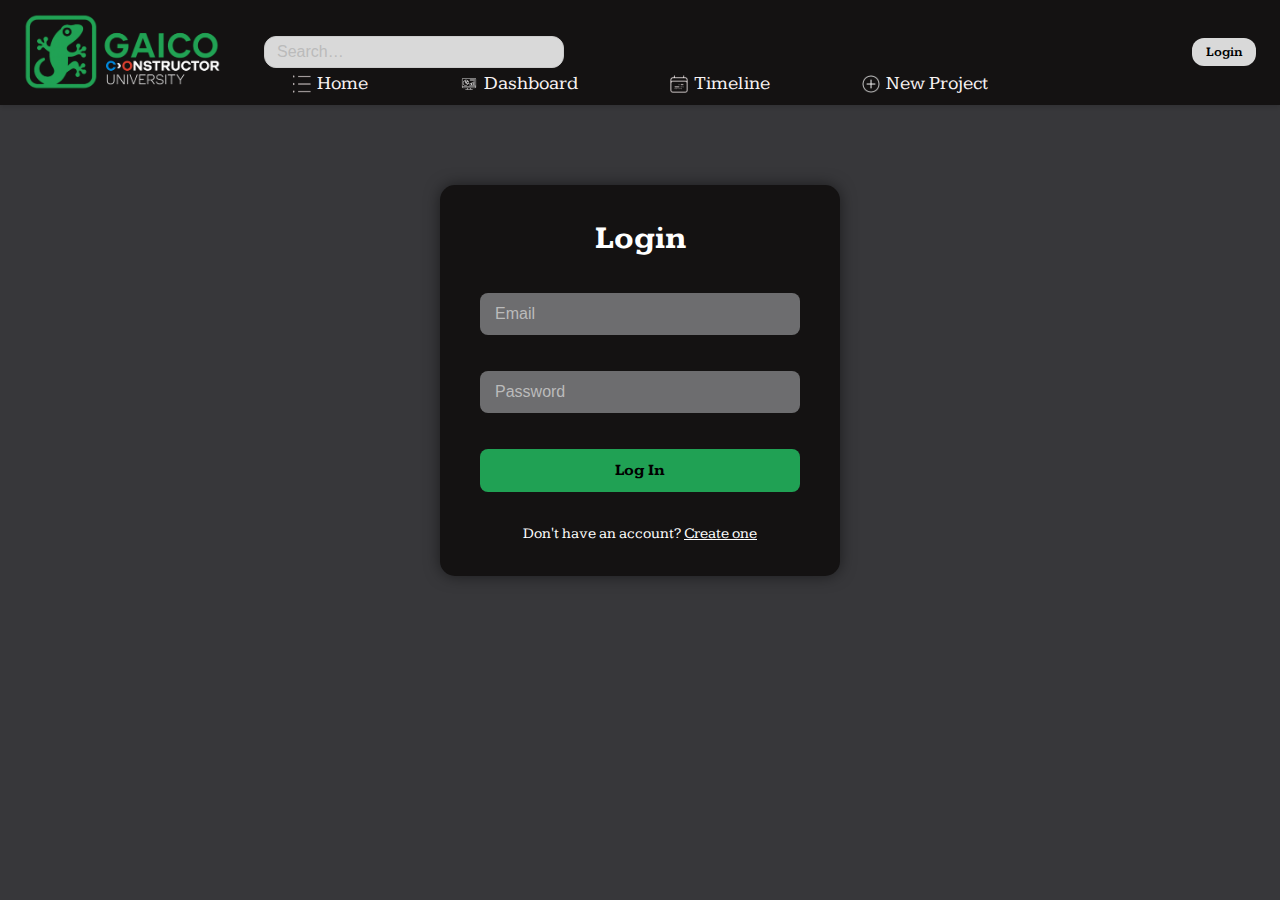
<file: Site/projects.html>
<!DOCTYPE html>
<html lang="en">
<head>
  <meta charset="UTF-8">
  <meta name="viewport" content="width=device-width, initial-scale=1.0">
  <title>GAICO</title>
  <link rel="stylesheet" href="style.css">
  <link href="https://fonts.googleapis.com/css2?family=Kameron:wght@400;700&display=swap" rel="stylesheet">

</head>
<body>
  
  <script>
    // Check authentication
    const token = localStorage.getItem("access_token");
    if (!token) {
      window.location.href = "login.html";
    } else {
      const payload = JSON.parse(atob(token.split('.')[1]));
      if (payload.exp * 1000 < Date.now()) {
        localStorage.removeItem("access_token");
        alert("Session expired. Please log in again.");
        window.location.href = "login.html";
      }
    }
  </script>

<header class="navbar">
  <a href="index.html" class="logo-container">
    <img src="assets/logo.png" alt="Logo" class="logo-img" />
  </a>
  <div class="top-navbar">
    <div class="top-left">
      <input
        type="text"
        class="search-bar"
        placeholder="Search…"
        aria-label="Search projects"
      />
    </div>
    <div class="top-right" id="auth-control">
    </div>
  </div>
  <div class="bottom-navbar">
    <nav class="nav-links" aria-label="Main navigation">
      <a href="projectlisting.html">
        <img src="assets/projects.png" alt="" class="icon" />
        <span class="link-text">Home</span>
      </a>
      <a href="dashboard.html">
        <img src="assets/dashboard.png" alt="" class="icon" />
        <span class="link-text">Dashboard</span>
      </a>
      <a href="timeline.html">
        <img src="assets/timeline.png" alt="" class="icon" />
        <span class="link-text">Timeline</span>
      </a>
      <a href="projects.html">
        <img src="assets/create.png" alt="" class="icon" />
        <span class="link-text">New Project</span>
      </a>
    </nav>
  </div>
</header>

<main class="main-content">
  <form class="project-form" onsubmit="createProject(event)">
    <h2 class="form-title">Create New Project</h2>

    <div class="form-grid">
      <div class="form-left">
        <div class="form-group">
          <label for="project-name" class="form-label">Project Name</label>
          <input type="text" id="project-name" class="form-control" placeholder="Enter project name" required>
        </div>

        <div class="form-group">
          <label for="project-description" class="form-label">Description</label>
          <textarea id="project-description" class="form-control" placeholder="Detailed project description" required></textarea>
        </div>

        <div class="form-group">
          <label class="form-label">Team Members</label>
          <div class="team-members-container">
            <div class="invite-controls">
              <input type="email" id="teamMemberEmail" class="form-control" placeholder="Enter email address">
              <button type="button" class="btn btn-add" onclick="addTeamMember()">+ Add</button>
            </div>
            <div class="email-tags" id="emailTags"></div>
            <input type="hidden" id="teamMembers" name="teamMembers">
          </div>
        </div>
      </div>

      <div class="form-right">
        <div class="form-group">
          <label for="start-date" class="form-label">Start Date</label>
          <input type="date" id="start-date" class="form-control" required>
        </div>

        <div class="form-group">
          <label for="end-date" class="form-label">Estimated End Date</label>
          <input type="date" id="end-date" class="form-control" required>
        </div>

        <div class="form-group">
          <label for="project-status" class="form-label">Project Status</label>
          <select id="project-status" class="form-control" required>
            <option value="">Select status</option>
            <option value="NOT_STARTED">Not Started</option>
            <option value="IN_PROGRESS">In Progress</option>
            <option value="COMPLETED">Completed</option>
            <option value="CLOSED">Closed</option>
            <option value="CANCELLED">Cancelled</option>
          </select>
        </div>

        <div class="form-group">
          <label for="project-budget" class="form-label">Budget ($)</label>
          <input type="number" id="project-budget" class="form-control" placeholder="Enter project budget">
        </div>
      </div>
    </div>

    <div class="form-actions">
      <button type="submit" class="btn btn-primary">Create Project</button>
    </div>
  </form>
</main>

<script>
  // Authentication functions
  function logout() {
    localStorage.removeItem("access_token");
    window.location.href = "index.html";
  }

  // Team member functions (Kept for single entry)
  function addTeamMember() {
    const emailInput = document.getElementById('teamMemberEmail');
    const email = emailInput.value.trim();

    if (!email) return;

    if (!validateEmail(email)) {
      alert('Please enter a valid email address');
      return;
    }

    addEmailTag(email);
    emailInput.value = '';
    updateTeamMembersInput();
  }

  function validateEmail(email) {
    const re = /^[^\s@]+@[^\s@]+\.[^\s@]+$/;
    return re.test(email);
  }

  function addEmailTag(email) {
    const tagsContainer = document.getElementById('emailTags');

    // Check for duplicates
    const existingTags = Array.from(tagsContainer.querySelectorAll('.email-tag'));
    if (existingTags.some(tag => tag.textContent.includes(email))) {
      alert(`"${email}" is already added`);
      return;
    }

    const tag = document.createElement('div');
    tag.className = 'email-tag';
    tag.innerHTML = `
      ${email}
      <button class="email-tag-remove" onclick="removeEmailTag(this)">×</button>
    `;
    tagsContainer.appendChild(tag);
  }

  function removeEmailTag(button) {
    button.parentElement.remove();
    updateTeamMembersInput();
  }

  function updateTeamMembersInput() {
    const tags = document.querySelectorAll('.email-tag');
    const emails = Array.from(tags).map(tag =>
      tag.textContent.replace('×', '').trim()
    );
    document.getElementById('teamMembers').value = emails.join(',');
  }

  // Removed: Modal functions (openInviteModal, closeInviteModal, processBulkInvite)

  // Form submission
  async function createProject(event) {
    event.preventDefault();

    if (!token) {
      window.location.href = 'login.html';
      return;
    }

    const project = {
      name: document.getElementById('project-name').value,
      description: document.getElementById('project-description').value,
      startDate: new Date(document.getElementById('start-date').value).toISOString(),
      endDate: new Date(document.getElementById('end-date').value).toISOString(),
      category: document.getElementById('project-status').value,
      budget: parseFloat(document.getElementById('project-budget').value) || 0,
      teamMembers: document.getElementById('teamMembers').value.split(',').filter(Boolean)
    };

    try {
      const response = await fetch('http://localhost:8081/api/projects', {
        method: 'POST',
        headers: {
          'Content-Type': 'application/json',
          'Authorization': `Bearer ${token}`
        },
        body: JSON.stringify(project)
      });

      if (response.ok) {
        alert('Project created successfully!');
        window.location.href = 'projectlisting.html';
      } else {
        const error = await response.json();
        throw new Error(error.message || 'Failed to create project');
      }
    } catch (error) {
      console.error('Error:', error);
      alert(error.message || 'An error occurred while creating the project');
    }
  }

  // Add Enter key support for email input
  document.getElementById('teamMemberEmail').addEventListener('keypress', function(e) {
    if (e.key === 'Enter') {
      e.preventDefault();
      addTeamMember();
    }
  });
  
    function logout() {
      localStorage.removeItem("access_token");
      window.location.href = "index.html";
    }
  
    const authControl = document.getElementById("auth-control");
  
    if (token) {
      authControl.innerHTML = `
        <button class="login-button" onclick="logout()">Logout</button>`;
    } else {
      authControl.innerHTML = `
        <a href="login.html">
          <button class="login-button">Login</button>
        </a>`;
    }
</script>
</body>
</html>
</file>
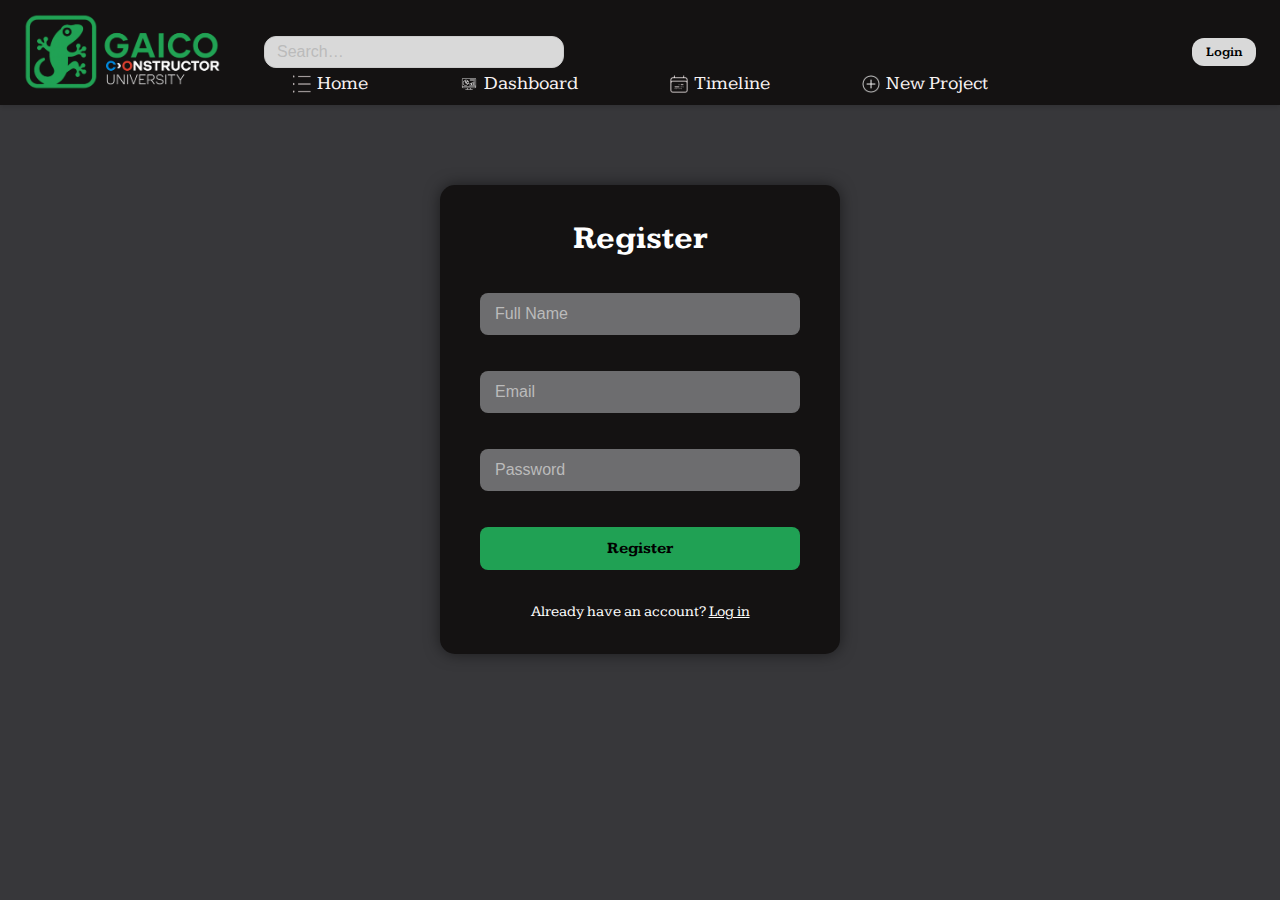
<file: Site/register.html>
<!DOCTYPE html>
<html lang="en">
<head>
  <meta charset="UTF-8" />
  <meta name="viewport" content="width=device-width, initial-scale=1.0"/>
  <title>GAICO - Register</title>
  <link rel="stylesheet" href="style.css" />
  <link href="https://fonts.googleapis.com/css2?family=Kameron:wght@400;700&display=swap" rel="stylesheet" />
</head>
<body class="register-page">
<header class="navbar">
  <a href="index.html" class="logo-container">
    <img src="assets/logo.png" alt="Logo" class="logo-img" />
  </a>
  <div class="top-navbar">
    <div class="top-left">
      <input
        type="text"
        class="search-bar"
        placeholder="Search…"
        aria-label="Search projects"
      />
    </div>
    <div class="top-right" id="auth-control">
    </div>
  </div>
  <div class="bottom-navbar">
    <nav class="nav-links" aria-label="Main navigation">
      <a href="projectlisting.html">
        <img src="assets/projects.png" alt="" class="icon" />
        <span class="link-text">Home</span>
      </a>
      <a href="dashboard.html">
        <img src="assets/dashboard.png" alt="" class="icon" />
        <span class="link-text">Dashboard</span>
      </a>
      <a href="timeline.html">
        <img src="assets/timeline.png" alt="" class="icon" />
        <span class="link-text">Timeline</span>
      </a>
      <a href="projects.html">
        <img src="assets/create.png" alt="" class="icon" />
        <span class="link-text">New Project</span>
      </a>
    </nav>
  </div>
</header>


  <main>
    <div class="login-container">
      <h2>Register</h2>
      <form onsubmit="event.preventDefault(); register();">
        <input type="text" id="fullname" placeholder="Full Name" required />
        <input type="email" id="email" placeholder="Email" required />
        <input type="password" id="password" placeholder="Password" required />
        <button type="submit" class="form-button">Register</button>

        <p class="signup">
          Already have an account? <a href="login.html">Log in</a>
        </p>
      </form>
    </div>
  </main>

  <script>
    function logout() {
      localStorage.removeItem("access_token");
      window.location.href = "index.html";
    }
  
    const authControl = document.getElementById("auth-control");
    const token = localStorage.getItem("access_token");
  
    if (token) {
      authControl.innerHTML = `
        <button class="login-button" onclick="logout()">Logout</button>`;
    } else {
      authControl.innerHTML = `
        <a href="login.html">
          <button class="login-button">Login</button>
        </a>`;
    }
  </script>
  

  <script src="auth.js"></script>
</body>
</html>
</file>
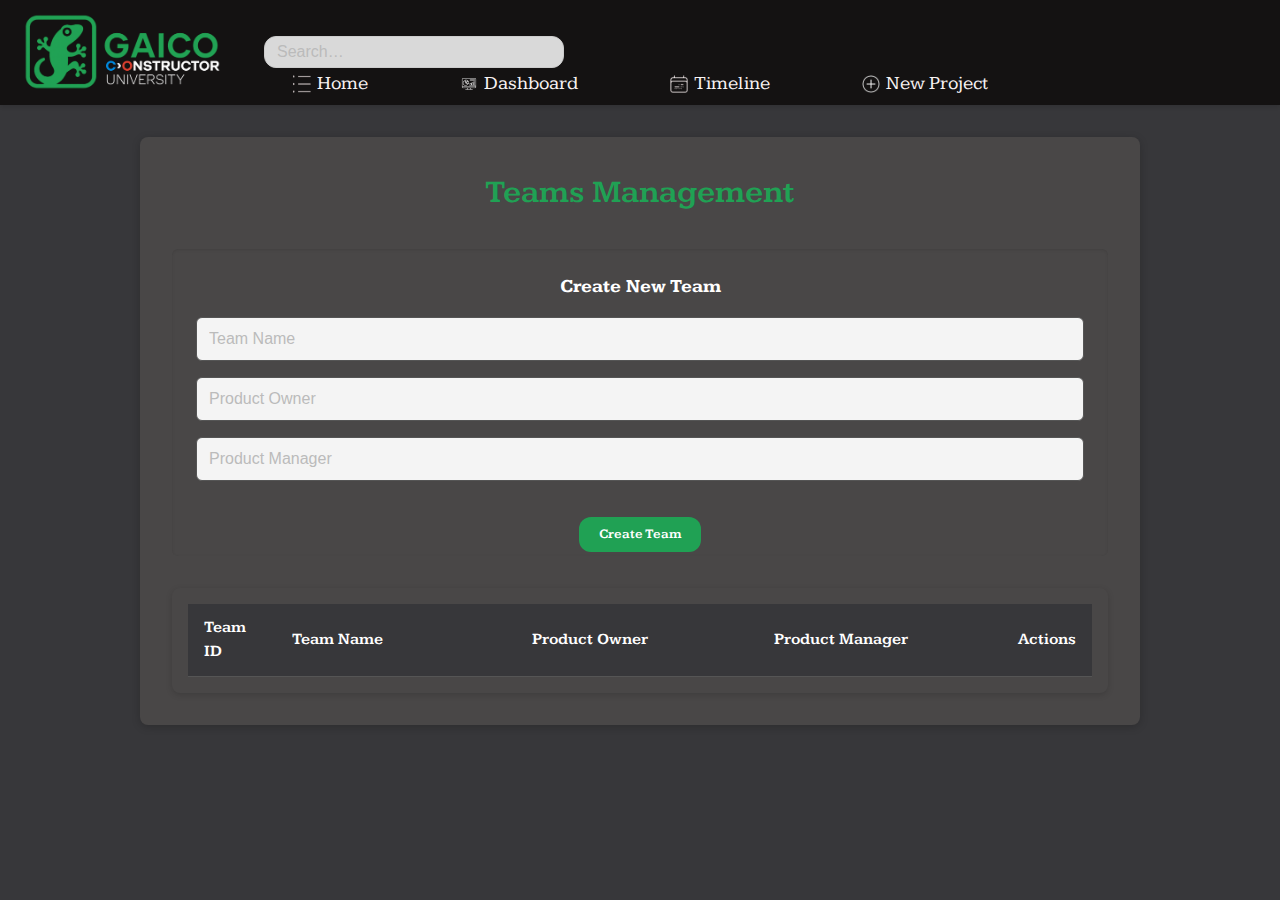
<file: Site/teams.html>
<!DOCTYPE html>
<html lang="en">
<head>
    <meta charset="UTF-8">
    <meta name="viewport" content="width=device-width, initial-scale=1.0">
    <title>Teams - GAICO</title>
    <link rel="stylesheet" href="style.css" />
    <link href="https://fonts.googleapis.com/css2?family=Kameron:wght@400;700&display=swap" rel="stylesheet">
  
</head>
<body class="teams-page"> 
<header class="navbar">
  <a href="index.html" class="logo-container">
    <img src="assets/logo.png" alt="Logo" class="logo-img" />
  </a>
  <div class="top-navbar">
    <div class="top-left">
      <input
        type="text"
        class="search-bar"
        placeholder="Search…"
        aria-label="Search projects"
      />
    </div>
    <div class="top-right" id="auth-control">
    </div>
  </div>
  <div class="bottom-navbar">
    <nav class="nav-links" aria-label="Main navigation">
      <a href="projectlisting.html">
        <img src="assets/projects.png" alt="" class="icon" />
        <span class="link-text">Home</span>
      </a>
      <a href="dashboard.html">
        <img src="assets/dashboard.png" alt="" class="icon" />
        <span class="link-text">Dashboard</span>
      </a>
      <a href="timeline.html">
        <img src="assets/timeline.png" alt="" class="icon" />
        <span class="link-text">Timeline</span>
      </a>
      <a href="projects.html">
        <img src="assets/create.png" alt="" class="icon" />
        <span class="link-text">New Project</span>
      </a>
    </nav>
  </div>
</header>


  <div class="container">
    <div class="header">
      <h1>Teams Management</h1>
    </div>

    <div style="text-align: center; margin-bottom: 20px;">
      <form onsubmit="createTeam(event)">
        <h3>Create New Team</h3>
        <input name="name" placeholder="Team Name" required />
        <input name="owner" placeholder="Product Owner" required />
        <input name="manager" placeholder="Product Manager" required />
        <button type="submit" class="login-button">Create Team</button>
      </form>
    </div>

    <div class="table-container">
      <table>
        <thead>
          <tr>
            <th class="team-id">Team ID</th>
            <th class="team-name">Team Name</th>
            <th class="product-owner">Product Owner</th>
            <th class="product-manager">Product Manager</th>
            <th>Actions</th>
          </tr>
        </thead>
        <tbody></tbody>
      </table>
    </div>
  </div>

  <script>
    function logout() {
      localStorage.removeItem("access_token");
      window.location.href = "index.html";
    }
  
    const authControl = document.getElementById("auth-control");
  
    if (token) {
      authControl.innerHTML = `
        <button class="login-button" onclick="logout()">Logout</button>`;
    } else {
      authControl.innerHTML = `
        <a href="login.html">
          <button class="login-button">Login</button>
        </a>`;
    }
  </script>
  

  <script src="teams.js"></script>
</body>
</html>
</file>
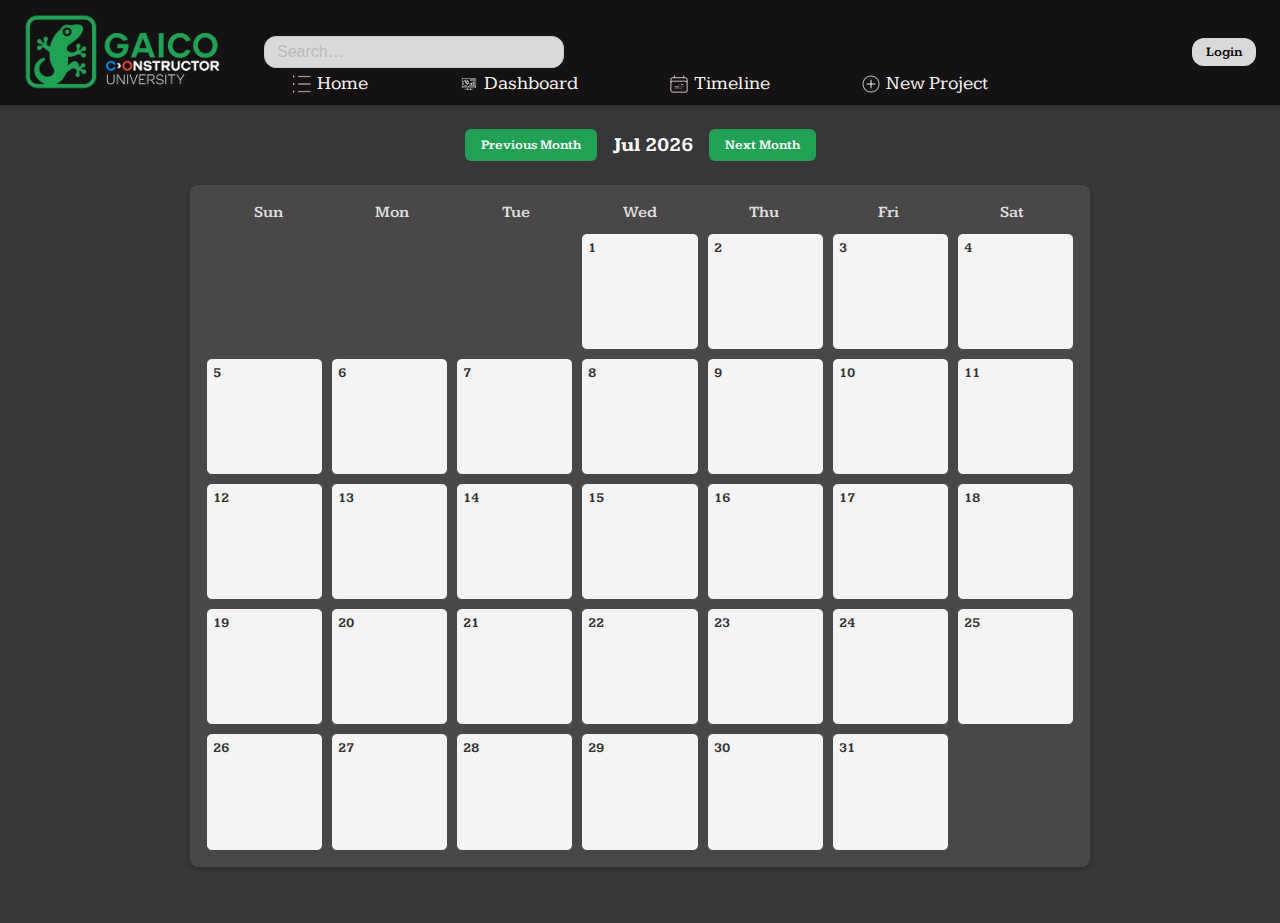
<file: Site/timeline.html>
<!DOCTYPE html>
  <html lang="en">
  <head>
    <meta charset="UTF-8">
    <meta name="viewport" content="width=device-width, initial-scale=1.0">
    <title>GAICO</title>
    <link rel="stylesheet" href="style.css"> 
    <link href="https://fonts.googleapis.com/css2?family=Kameron:wght@400;700&display=swap" rel="stylesheet">
  </head>
  <body>
    <script src="timeline.js"></script>
    

<header class="navbar">
  <a href="index.html" class="logo-container">
    <img src="assets/logo.png" alt="Logo" class="logo-img" />
  </a>
  <div class="top-navbar">
    <div class="top-left">
      <input
        type="text"
        class="search-bar"
        placeholder="Search…"
        aria-label="Search projects"
      />
    </div>
    <div class="top-right" id="auth-control">
    </div>
  </div>
  <div class="bottom-navbar">
    <nav class="nav-links" aria-label="Main navigation">
      <a href="projectlisting.html">
        <img src="assets/projects.png" alt="" class="icon" />
        <span class="link-text">Home</span>
      </a>
      <a href="dashboard.html">
        <img src="assets/dashboard.png" alt="" class="icon" />
        <span class="link-text">Dashboard</span>
      </a>
      <a href="timeline.html">
        <img src="assets/timeline.png" alt="" class="icon" />
        <span class="link-text">Timeline</span>
      </a>
      <a href="projects.html">
        <img src="assets/create.png" alt="" class="icon" />
        <span class="link-text">New Project</span>
      </a>
    </nav>
  </div>
</header>


  <!-- Month navigation -->
  <div class="calendar-controls">
    <button id="prevMonthBtn">Previous Month</button>
    <span id="monthLabel"></span> <!-- Month label will be dynamically updated -->
    <button id="nextMonthBtn">Next Month</button>
  </div>

  <!-- Calendar grid -->
  <div class="calendar-container">
    <div class="calendar-weekdays">
      <span class="weekday-label">Sun</span>
      <span class="weekday-label">Mon</span>
      <span class="weekday-label">Tue</span>
      <span class="weekday-label">Wed</span>
      <span class="weekday-label">Thu</span>
      <span class="weekday-label">Fri</span>
      <span class="weekday-label">Sat</span>
    </div>
    
    <!-- 31 Cells for 31 days of the month (Initially empty) -->
    <div class="calendar-grid" id="calendarGrid">
      <div class="calendar-day-item" id="day1"><div class="date-number">1</div></div>
      <div class="calendar-day-item" id="day2"><div class="date-number">2</div></div>
      <div class="calendar-day-item" id="day3"><div class="date-number">3</div></div>
      <div class="calendar-day-item" id="day4"><div class="date-number">4</div></div>
      <div class="calendar-day-item" id="day5"><div class="date-number">5</div></div>
      <div class="calendar-day-item" id="day6"><div class="date-number">6</div></div>
      <div class="calendar-day-item" id="day7"><div class="date-number">7</div></div>
      <div class="calendar-day-item" id="day8"><div class="date-number">8</div></div>
      <div class="calendar-day-item" id="day9"><div class="date-number">9</div></div>
      <div class="calendar-day-item" id="day10"><div class="date-number">10</div></div>
      <div class="calendar-day-item" id="day11"><div class="date-number">11</div></div>
      <div class="calendar-day-item" id="day12"><div class="date-number">12</div></div>
      <div class="calendar-day-item" id="day13"><div class="date-number">13</div></div>
      <div class="calendar-day-item" id="day14"><div class="date-number">14</div></div>
      <div class="calendar-day-item" id="day15"><div class="date-number">15</div></div>
      <div class="calendar-day-item" id="day16"><div class="date-number">16</div></div>
      <div class="calendar-day-item" id="day17"><div class="date-number">17</div></div>
      <div class="calendar-day-item" id="day18"><div class="date-number">18</div></div>
      <div class="calendar-day-item" id="day19"><div class="date-number">19</div></div>
      <div class="calendar-day-item" id="day20"><div class="date-number">20</div></div>
      <div class="calendar-day-item" id="day21"><div class="date-number">21</div></div>
      <div class="calendar-day-item" id="day22"><div class="date-number">22</div></div>
      <div class="calendar-day-item" id="day23"><div class="date-number">23</div></div>
      <div class="calendar-day-item" id="day24"><div class="date-number">24</div></div>
      <div class="calendar-day-item" id="day25"><div class="date-number">25</div></div>
      <div class="calendar-day-item" id="day26"><div class="date-number">26</div></div>
      <div class="calendar-day-item" id="day27"><div class="date-number">27</div></div>
      <div class="calendar-day-item" id="day28"><div class="date-number">28</div></div>
      <div class="calendar-day-item" id="day29"><div class="date-number">29</div></div>
      <div class="calendar-day-item" id="day30"><div class="date-number">30</div></div>
      <div class="calendar-day-item" id="day31"><div class="date-number">31</div></div>
    </div>
  </div>

  <!-- Task Details Hover Popup (Hidden by default) -->
  <div id="taskDetailsPopup" class="task-details-popup" style="display:none;"></div>

  <script>
    function logout() {
      localStorage.removeItem("access_token");
      window.location.href = "index.html";
    }

    const authControl = document.getElementById("auth-control");
    if (token) {
      authControl.innerHTML = `
        <button class="login-button" onclick="logout()">Logout</button>`;
    } else {
      authControl.innerHTML = `
        <a href="login.html">
          <button class="login-button">Login</button>
        </a>`;
    }
  </script>
  </body>
</html>
</file>
<file: Site/style.css>
/* ==========================================================================
   1. RESET & VARIABLES
   ========================================================================== */
*,
*::before,
*::after {
  margin: 0;
  padding: 0;
  box-sizing: border-box;
}

:root {
  /* Color palette */
  --clr-bg-dark:      #37373A;
  --clr-bg-mid:       #494747;
  --clr-bg-light:     #f4f4f4;
  --clr-primary:      #20a154;
  --clr-primary-hover:#00cc55;
  --clr-success:      #27ae60;
  --clr-warning:      #f2c94c;
  --clr-danger:       #eb5757;
  --clr-text-light:   #FFFFFF;
  --clr-text-dark:    #333333;

  /* Typography */
  --font-sans:        'Inter', sans-serif;
  --font-serif:       'Kameron', serif;
}

/* ==========================================================================
   2. BASE TYPOGRAPHY & PAGE LAYOUT
   ========================================================================== */
html, body {
  height: 100%;
  background-color: var(--clr-bg-dark);
  color: var(--clr-text-light);
  font-family: var(--font-serif);
  line-height: 1.5;
}

a {
  color: inherit;
  text-decoration: none;
}

img, svg {
  display: block;
  max-width: 100%;
}

button {
  font-family: inherit;
  cursor: pointer;
  border: none;
}

/* ========================================================================== 
   3. CONTAINERS & UTILITIES
   ========================================================================== */
.container {
  width: 90%;
  max-width: 1200px;
  margin: 0 auto;
  padding: 2rem 0;
}

.hidden      { display: none !important; }
.text-center { text-align: center; }
.mt-1        { margin-top: 1rem; }
.mt-2        { margin-top: 2rem; }
.ml-auto     { margin-left: auto; }
.flex        { display: flex; }
.flex-center { display: flex; align-items: center; justify-content: center; }


/* ==========================================================================
   3. NAVBAR
   ========================================================================== */
.navbar {
    position: relative;
    width: 100%;
    box-shadow: 0 2px 4px rgba(0, 0, 0, 0.1);
    background-color: #141212;
}

/* Top row: logo, search, links, login all aligned center */
.top-navbar {
    display: flex;
    justify-content: space-between;
    align-items: center;   /* vertically center children */
    padding: 16px 24px;
    
}

/* Logo on the far left */
.logo-container {
    position: absolute;
    top: 50%;
    left: 14px;
    transform: translateY(-50%);
    z-index: 10;
}
.logo-img {
    height: 80px;
    width: auto;
}

/* Group for search (if you have other items to the left of center) */
.top-left {
    display: flex;
    align-items: center;   /* vertically center the search bar */
    gap: 12px;
    margin-left: 240px;     /* keep your existing offset */
}

/* Search bar itself */
.search-bar {
    padding: 6px 12px;
    border: 1px solid #ccc;
    border-radius: 12px;
    background-color: #D9D9D9;
    width: 300px;
    /* if for any reason it’s not centering, force it: */
    align-self: center;
    position: relative;
    top: 20px;
}

.search-bar-index {
    padding: 6px 12px;
    border: 1px solid #ccc;
    border-radius: 12px;
    background-color: #D9D9D9;
    width: 300px;
    /* if for any reason it’s not centering, force it: */
    align-self: center;
}

/* Centered nav links (if you’re using .bottom-navbar wrap, apply there instead) */
.nav-links {
    display: flex;
    justify-content: center;
    gap: 80px;
}

/* Make each link inline-flex so icon + text align nicely */
.nav-links a {
    display: inline-flex;
    align-items: center;    /* vertically center icon + text */
    text-decoration: none;
    color: #F8F2F2;
    font-size: larger;
    padding: 6px;
    border-radius: 4px;
    transition: background 0.2s;
}
.nav-links a:hover,
.nav-links a.active {
    color: #fff;
}

/* Login button on the far right */
.login-button {
    display: inline-flex;
    align-items: center;   /* icon + text vertically centered */
    padding: 6px 14px;
    background-color: #D9D9D9;
    color: #000;
    border-radius: 12px;
    cursor: pointer;
    transition: background 0.2s;
    /* and force centering if needed: */
    align-self: center;
    position: relative;
    top: 20px;
}
.login-button:hover {
    background-color: #f8f2f2be;
}

/* Icons sit to the left of text, with consistent spacing */
.icon {
    height: 18px;
    width: 18px;
    margin-right: 6px;
    vertical-align: middle;
}




/* ==========================================================================
   5. BUTTONS
   ========================================================================== */
.btn,
button {
  font-weight: 600;
  transition: background 0.2s, transform 0.1s;
  padding: 3px 3px;
  border-radius: 5px;
}

.btn-primary {
  background-color: var(--clr-primary);
  color: #fff;
}

.btn-primary:hover {
  background-color: var(--clr-primary-hover);
  transform: translateY(-1px);
}

.btn-secondary {
  background-color: var(--clr-bg-mid);
  color: #fff;
}

.btn-danger {
  background-color: var(--clr-danger);
  color: #fff;
}

.btn-add,
.btn-approve,
.add-stakeholder-btn {
  background-color: var(--clr-primary);
  color: #000;
  border-radius: 8px;
  padding: 6px 6px;

}

.btn-add:hover,
.btn-approve:hover {
  background-color: var(--clr-primary-hover);
}


/* ==========================================================================
   6. FORMS
   ========================================================================== */
form {
  display: flex;
  flex-direction: column;
  gap: 1rem;
}

.form-group {
  display: flex;
  flex-direction: column;
}

label {
  font-weight: 500;
}

input,
select,
textarea {
  width: 100%;
  padding: 0.75rem;
  border: 1px solid #555;
  border-radius: 6px;
  background-color: var(--clr-bg-mid);
  color: var(--clr-text-light);
  font-size: 1rem;
}

input::placeholder,
textarea::placeholder {
  color: #bbb;
}

.required {
  color: var(--clr-danger);
}


/* ==========================================================================
   7. TABLES
   ========================================================================== */
.table-container {
  overflow-x: auto;
  margin-top: 1rem;
}

table {
  width: 100%;
  border-collapse: collapse;
  background-color: var(--clr-bg-mid);
}

th,
td {
  padding: 0.75rem;
  border-bottom: 1px solid #555;
  color: var(--clr-text-light);
}

th {
  background-color: #141212;
  font-weight: 600;
}

tr:hover {
  background-color: #4a4a4a;
}

.status-badge {
  display: inline-block;
  padding: 0.25rem 0.75rem;
  border-radius: 12px;
  font-size: 0.75rem;
  font-weight: 500;
  text-align: center;
}

.status-not-started { background: #7f8c8d; color: #fff; }
.status-in-progress { background: var(--clr-primary); color: #fff; }
.status-on-hold     { background: var(--clr-warning); color: #333; }
.status-completed   { background: var(--clr-success); color: #fff; }
.status-cancelled   { background: var(--clr-danger); color: #fff; }


/* ==========================================================================
   8. CARDS & PANELS
   ========================================================================== */
.card,
.panel,
.project-card {
  background-color: var(--clr-bg-mid);
  padding: 1.5rem;
  border-radius: 8px;
  box-shadow: 0 2px 8px rgba(0,0,0,0.3);
  transition: transform 0.2s;
}

.card:hover,
.project-card:hover {
  transform: translateY(-2px);
}


/* ==========================================================================
   9. DASHBOARD LAYOUT
   ========================================================================== */
.dashboard-grid {
  display: grid;
  grid-template-columns: repeat(auto-fit, minmax(280px, 1fr));
  gap: 1.5rem;
}

.dashboard-stat {
  text-align: center;
}

.dashboard-stat h3 {
  font-size: 2rem;
  margin-bottom: 0.25rem;
}

.dashboard-link {
  font-weight: bold;
  color: white;
  text-decoration: none;
  font-size: 1.1rem;
}

.dashboard-link:hover {
  text-decoration: underline;
}


/* ==========================================================================
   10. PROJECT MANAGEMENT PHASES
   ========================================================================== */
.project-management-container {
  display: flex;
  min-height: calc(100vh - 130px);
}

.project-phases {
  width: 220px;
  background-color: #1a1a1a;
  padding: 1.5rem;
  color: #ccc;
  position: sticky;
  top: 130px;
  align-self: flex-start;
}

.phase-nav a {
  display: flex;
  align-items: center;
  gap: 0.5rem;
  padding: 0.6rem 1rem;
  border-radius: 6px;
  margin-bottom: 0.5rem;
  transition: background 0.2s;
  color: #ccc;
}

.phase-nav a.active,
.phase-nav a:hover {
  background-color: var(--clr-primary);
  color: #fff;
}

.phase-number {
  width: 24px;
  height: 24px;
  background-color: #555;
  color: #fff;
  border-radius: 50%;
  display: inline-flex;
  align-items: center;
  justify-content: center;
}

.phase-link.active .phase-number {
  background-color: var(--clr-primary);
}

.phase-content {
  flex: 1;
  background-color: var(--clr-bg-light);
  color: var(--clr-text-dark);
  padding: 2rem;
  overflow-y: auto;
}


/* ==========================================================================
   11. TIMELINE
   ========================================================================== */
.timeline-container {
  background-color: var(--clr-bg-mid);
  padding: 2rem;
  border-radius: 8px;
}

.timeline-header,
.timeline-grid {
  display: grid;
  grid-template-columns: repeat(7, 1fr);
  gap: 1rem;
}

.timeline-date {
  font-weight: 600;
  color: var(--clr-text-light);
}

.timeline-event {
  background-color: #5a5a5a;
  padding: 0.75rem;
  border-left: 4px solid var(--clr-primary);
  border-radius: 6px;
  color: #fff;
  transition: transform 0.2s;
}

.timeline-event:hover {
  transform: translateY(-2px);
}

/* ==========================================================================
   TIMELINE CALENDAR STYLES
   ========================================================================== */

/* Month navigation buttons & label */
.calendar-controls {
  display: flex;
  justify-content: center;
  align-items: center;
  gap: 1rem;
  margin: 1.5rem 0;
}
.calendar-controls button {
  background-color: var(--clr-primary);
  color: #fff;
  padding: 0.5rem 1rem;
  border: none;
  border-radius: 6px;
  cursor: pointer;
  transition: background 0.2s;
}
.calendar-controls button:hover {
  background-color: var(--clr-primary-hover);
}
#monthLabel {
  font-size: 1.25rem;
  font-weight: bold;
  color: #fff;
}

/* Overall calendar wrapper */
.calendar-container {
  width: 100%;
  max-width: 900px;
  margin: 0 auto 2rem;
  background-color: var(--clr-bg-mid);
  padding: 1rem;
  border-radius: 8px;
  box-shadow: 0 2px 6px rgba(0,0,0,0.2);
}

/* Weekday headings */
.calendar-weekdays {
  display: grid;
  grid-template-columns: repeat(7, 1fr);
  margin-bottom: 0.5rem;
}
.weekday-label {
  text-align: center;
  font-weight: 600;
  color: #ddd;
}

/* Day cells grid */
.calendar-grid {
  display: grid;
  grid-template-columns: repeat(7, 1fr);
  gap: 0.5rem;
}
.calendar-day-item {
  position: relative;
  background-color: var(--clr-bg-light);
  border: 1px solid var(--clr-bg-mid);
  border-radius: 6px;
  overflow: hidden;
  display: flex;
  flex-direction: column;
}
/* Ensure square cells */
.calendar-day-item {
  aspect-ratio: 1 / 1;
}

/* Day number in corner */
.calendar-day-item .date-number {
  position: absolute;
  top: 4px;
  left: 6px;
  font-size: 0.85rem;
  font-weight: bold;
  color: var(--clr-text-dark);
}

/* Container for events/tasks */
.calendar-day-item .task-container {
  margin-top: 1.5rem; /* leave space for date-number */
  padding: 0.25rem;
  flex: 1;
  overflow-y: auto;
}
/* Individual event styling */
.calendar-day-item .calendar-event,
.calendar-day-item .task {
  background-color: var(--clr-primary);
  color: #fff;
  font-size: 0.75rem;
  padding: 0.25rem 0.5rem;
  border-radius: 4px;
  margin: 0.15rem 0;
  white-space: nowrap;
  overflow: hidden;
  text-overflow: ellipsis;
  cursor: pointer;
  transition: background 0.2s;
}
.calendar-day-item .calendar-event:hover,
.calendar-day-item .task:hover {
  background-color: var(--clr-primary-hover);
}



/* ==========================================================================
   12. INDEX PAGE
   ========================================================================== */
.homepage {
  display: flex;
  flex-direction: column;
  align-items: center;
  text-align: center;
  padding: 60px 20px;
}

.welcome-title {
  margin-top: 60px;
  font-size: 2rem;
  font-weight: bold;
  margin-bottom: 20px;
  color: white;
}

.hero-logo {
  height: 100px;
  width: auto;
}

.tagline,
.since {
  font-size: 2rem;
  color: white;
}

.tagline { margin-bottom: -30px; }
.since   { margin-bottom: 30px; }

.home-search {
  width: 300px;
  max-width: 90%;
  margin-bottom: 30px;
}


/* ==========================================================================
   13. LOGIN & REGISTER PAGES
   ========================================================================== */
.login-page .login-container,
.register-page .login-container {
  background-color: #141212;
  max-width: 400px;
  margin: 80px auto;
  padding: 30px 40px;
  border-radius: 15px;
  text-align: center;
  box-shadow: 0 0 15px rgba(0,0,0,0.5);
}

.login-page .login-container h2,
.register-page .login-container h2 {
  color: white;
  margin-bottom: 20px;
  font-size: 2rem;
}

.login-page .login-container form,
.register-page .login-container form {
  display: flex;
  flex-direction: column;
}

.login-page .login-container input,
.register-page .login-container input {
  padding: 12px 15px;
  margin: 10px 0;
  border: none;
  border-radius: 8px;
  background-color: #6D6D6F;
  color: white;
  font-size: 1rem;
}

.login-page .login-container input::placeholder,
.register-page .login-container input::placeholder {
  color: #bbb;
}

.form-button {
  display: inline-block;
  padding: 12px;
  margin-top: 10px;
  background-color: #20a154;
  color: black;
  font-weight: bold;
  font-size: 1rem;
  text-align: center;
  border-radius: 8px;
  transition: background 0.3s ease;
}

.form-button:hover {
  background-color: #00cc55;
}

.login-page .signup,
.register-page .signup {
  margin-top: 15px;
  color: white;
  font-size: 0.95rem;
}

.login-page .signup a,
.register-page .signup a {
  color: #ffffff;
  text-decoration: underline;
}

.login-page .login-options a {
  color: #ffffff;
  font-size: 0.9rem;
  text-decoration: underline;
}


/* ==========================================================================
   14. CLOSING PHASE OVERRIDES
   ========================================================================== */
.closing-page body {
  background-color: var(--clr-bg-light);
  color: var(--clr-text-dark);
  font-family: Arial, sans-serif;
}

.closing-page .container {
  background-color: #fff;
  color: #000;
  max-width: 800px;
  margin: 20px auto;
  padding: 20px;
  border-radius: 8px;
  box-shadow: 0 2px 4px rgba(0,0,0,0.1);
}

.closing-page h1 {
  font-size: 1.5rem;
  font-weight: bold;
  margin-bottom: 20px;
  color: #333;
}

.closing-page .final-status {
  margin-top: 20px;
  padding: 15px;
  border: 1px solid #ddd;
  border-radius: 5px;
}

.closing-page .final-status p {
  margin-bottom: 10px;
}

.closing-page .final-status p strong {
  display: inline-block;
  min-width: 150px;
}


/* ==========================================================================
   15. RESPONSIVE BREAKPOINTS
   ========================================================================== */
@media (max-width: 992px) {
  .search-bar,
  .home-search {
    width: 100%;
  }
  .dashboard-grid {
    grid-template-columns: 1fr;
  }
}

@media (max-width: 768px) {
  .project-management-container {
    flex-direction: column;
  }
  .project-phases {
    width: 100%;
    position: static;
    margin-bottom: 1rem;
  }
  table,
  .timeline-header,
  .timeline-grid {
    display: block;
    overflow-x: auto;
  }
  .bottom-navbar {
    flex-wrap: wrap;
    gap: 1rem;
  }
}

/* ==========================================================================
   16. PROJECT FORM PAGE ENHANCEMENTS (projects.html)
   ========================================================================== */
.main-content {
  background-color: var(--mid-bg-light);
  padding: 3rem 1rem;
}

.project-form {
  background-color: var(--clr-bg-mid);
  color: var(--clr-text-light);
  padding: 2.5rem 2rem;
  border-radius: 10px;
  box-shadow: 0 4px 12px rgba(0,0,0,0.15);
  max-width: 700px;
  margin: 0 auto;
}

.form-title {
  font-size: 2rem;
  margin-bottom: 1.5rem;
  text-align: center;
  color: var(--clr-text-light);
}

.form-grid {
  display: grid;
  grid-template-columns: 1fr 1fr;
  gap: 2rem;
}

.form-left,
.form-right {
  display: flex;
  flex-direction: column;
  gap: 1.5rem;
}

.form-group {
  margin-bottom: 1rem;
}

.form-label {
  margin-bottom: 0.5rem;
  color: var(--clr-text-light);
  font-weight: 600;
}

.form-control {
  background-color: #fff;
  color: var(--clr-text-dark);
  border: 1px solid #ccc;
  border-radius: 12px;
  padding: 0.75rem;
  box-shadow: inset 0 1px 2px rgba(0,0,0,0.1);
  transition: border-color 0.2s;
}

.form-control:focus {
  border-color: var(--clr-primary);
  outline: none;
}

.invite-controls {
  display: flex;
  gap: 0.5rem;
  align-items: center;
}

.invite-controls input {
  flex: 1;
}

.add-stakeholder-btn {
  background-color: var(--clr-primary);
  color: #fff;
  padding: 0.5rem 1rem;
  border-radius: 6px;
  transition: background 0.2s;
}

.add-stakeholder-btn:hover {
  background-color: var(--clr-primary-hover);
}

.email-tags {
  display: flex;
  flex-wrap: wrap;
  gap: 0.5rem;
  margin-top: 0.5rem;
}

.email-tags .tag {
  background-color: var(--clr-primary);
  color: #fff;
  padding: 0.3rem 0.6rem;
  border-radius: 4px;
  font-size: 0.875rem;
}

.project-form .btn-primary {
  align-self: flex-end;
  margin-top: 1.5rem;
  padding: 0.75rem 1.5rem;
  font-size: 1rem;
  border-radius: 14px;
}

@media (max-width: 768px) {
  .form-grid {
    grid-template-columns: 1fr;
  }
  .project-form {
    padding: 2rem 1rem;
  }
  .project-form .btn-primary {
    width: 100%;
    align-self: center;
  }
}

/* ==========================================================================
   Dashboard Page Enhancements (dashboard.html)
   ========================================================================== */

/* 1. Page Header */
.container > header {
  display: flex;
  justify-content: space-between;
  align-items: center;
  margin-bottom: 2rem;
}
.container > header h1 {
  font-size: 2.5rem;
  color: var(--clr-bg-light);
  font-weight: 700;
}
.container > header .date-display {
  font-size: 1rem;
  color: var(--clr-text-dark);
  background: var(--clr-bg-light);
  padding: 0.5rem 1rem;
  border-radius: 1rem;
  box-shadow: 0 1px 4px rgba(0,0,0,0.1);
}

/* 2. Stats Grid */
.stats-grid {
  display: grid;
  grid-template-columns: repeat(auto-fit, minmax(220px, 1fr));
  gap: 1.5rem;
  margin-bottom: 2rem;
}
.stat-card {
  background: var(--clr-bg-mid);
  color: var(--clr-text-light);
  padding: 1.5rem;
  border-radius: 8px;
  text-align: center;
  box-shadow: 0 2px 6px rgba(0,0,0,0.2);
}
.stat-card .stat-title {
  font-size: 0.9rem;
  margin-bottom: 0.5rem;
  text-transform: uppercase;
  color: #ccc;
}
.stat-card .stat-value {
  font-size: 1.75rem;
  font-weight: 700;
}
.stat-card .stat-change {
  font-size: 0.85rem;
}
.stat-change.up   { color: var(--clr-success); }
.stat-change.down { color: var(--clr-danger); }

/* 3. Chart Cards */
.dashboard-grid {
  display: grid;
  grid-template-columns: repeat(auto-fit, minmax(300px, 1fr));
  gap: 1.5rem;
  margin-bottom: 2rem;
}
.dashboard-grid .card {
  background: var(--clr-bg-mid);
  border-radius: 14px;
  overflow: hidden;
  box-shadow: 0 2px 8px rgba(0,0,0,0.1);
}
.card-header {
  display: flex;
  justify-content: space-between;
  align-items: center;
  background: var(--clr-bg-light);
  color: black;
  padding: 1rem 1.5rem;
  border-radius: 15px;
}
.card-header .card-title {
  font-size: 1rem;
  font-weight: 600;
}
.card-actions .btn {
  font-size: 0.75rem;
}
.chart-container {
  padding: 1rem;
  height: 300px;
}

/* 4. Recent Tasks Table */
.table-container {
  background: var(--clr-bg-mid);
  border-radius: 18px;
  overflow: hidden;
  box-shadow: 0 2px 8px rgba(0,0,0,0.1);
}
.table-container .card-header {
  background: var(--clr-bg-mid);
  color: #fff;
  padding: 1rem 1.5rem;
}
#tasks-table {
  width: 100%;
  border-collapse: collapse;
}
#tasks-table th {
  background: var(--clr-primary);
  color: #fff;
  padding: 0.75rem 1rem;
  text-align: left;
}
#tasks-table td {
  padding: 0.75rem 1rem;
  color: var(--clr-text-dark);
}
#tasks-table tr:nth-child(even) {
  background: #f9f9f9;
}
#tasks-table tr:hover td {
  background: #eaeaea;
}

/* 5. Filter Dropdown */
.filter-dropdown .filter-content {
  background: var(--clr-bg-light);
  color: var(--clr-text-dark);
  padding: 1rem;
  border-radius: 14px;
}
.filter-option {
  display: block;
  padding: 0.5rem 0;
  color: var(--clr-text-dark);
  cursor: pointer;
}
.filter-option.active,
.filter-option:hover {
  color: var(--clr-primary);
  font-weight: 600;
}

/* 6. Modal */


.modal-content {
  background: var(--clr-bg-mid);
  color: var(--clr-text-light);
  padding: 2rem;
  border-radius: 14px;
  margin-top: 30px;

}
.modal-header .modal-title {
  font-size: 1.25rem;
  margin: 0;
}
.close-btn {
  font-size: 1.25rem;
  background: none;
  float: right;
}
.modal-footer {
  margin-top: 1.5rem;
  display: flex;
  justify-content: flex-end;
  gap: 1rem;
}

/* 7. Responsive Adjustments */
@media (max-width: 768px) {
  .stats-grid,
  .dashboard-grid {
    grid-template-columns: 1fr;
  }
  .container > header {
    flex-direction: column;
    align-items: flex-start;
    gap: 0.5rem;
  }
}


/* ==========================================================================
   PROJECT LISTING ENHANCEMENTS (projectlisting.html)
   ========================================================================== */

/* Container & Header */
.projects-container {
  padding: 2rem;
}
.projects-header {
  display: flex;
  justify-content: space-between;
  align-items: center;
  margin-bottom: 1.5rem;
}
.projects-header h2 {
  font-size: 1.75rem;
  color: var(--clr-text-light);
  font-weight: 600;
}


/* “Create Project” Button */
.btn-create-project {
  background-color: var(--clr-primary);
  color: #fff;
  padding: 0.5rem 1rem;
  border-radius: 6px;
  font-weight: 600;
  transition: background 0.2s;
}
.btn-create-project:hover {
  background-color: var(--clr-primary-hover);
}

/* Table Wrapper */
.projects-table-container {
  background-color: var(--clr-bg-mid) !important;
  padding: 1rem;
  border-radius: 14px;
  box-shadow: 0 2px 6px rgba(0,0,0,0.1);
}

/* Table Itself */
.projects-table {
  background-color: var(--clr-bg-light) !important;
  width: 100%;
  border-collapse: collapse;
  background: transparent;
  
}
.projects-table th,
.projects-table td {
  padding: 0.75rem 1rem;
  border-bottom: 1px solid #e0e0e0;
  color: var(--clr-text-dark);
}
.projects-table th {
  background-color: var(--clr-bg-mid);
  color: var(--clr-text-light);
  text-align: left;
  text-transform: uppercase;
  font-size: 0.875rem;
}
.projects-table tr:nth-child(even) {
  background-color: #f9f9f9;
}
.projects-table tr:hover td {
  background-color: #ececec;
}

/* Links & Badges */
.project-link {
  color: var(--clr-primary);
  font-weight: 600;
}
.project-link:hover {
  text-decoration: underline;
}
.status-badge {
  display: inline-block;
  min-width: 80px;
  text-align: center;
  padding: 0.25rem 0.5rem;
  border-radius: 12px;
  font-size: 0.75rem;
}

/* ==========================================================================
   CLOSING PAGE STYLES (closing.html)
   ========================================================================== */

/* Base page & panel */
body.closing-page {
  background-color: var(--clr-bg-dark);
  color: var(--clr-text-light);
}
body.closing-page .container {
  background-color: var(--clr-bg-mid);
  color: var(--clr-text-light);
  max-width: 600px;
  margin: 0 auto;
  padding: 2rem;
  border-radius: 8px;
  box-shadow: 0 4px 12px rgba(0,0,0,0.2);
  margin-top: 50px;
}

/* Headings */
body.closing-page h2,
body.closing-page h3 {
  color: var(--clr-primary);
  text-align: center;
  margin-bottom: 1rem;
}

/* Project info section */
body.closing-page #projectInfo {
  background: var(--clr-bg-light);
  color: var(--clr-text-dark);
  padding: 1rem;
  border-radius: 6px;
  margin-bottom: 2rem;
  box-shadow: inset 0 1px 3px rgba(0,0,0,0.1);
}
body.closing-page #projectInfo p {
  margin-bottom: 0.5rem;
}

/* Closing form */
body.closing-page form#closingForm {
  display: flex;
  flex-direction: column;
  gap: 1.5rem;
}
body.closing-page form#closingForm .form-group label {
  font-weight: 600;
}
body.closing-page form#closingForm input,
body.closing-page form#closingForm textarea {
  background: var(--clr-bg-light);
  color: var(--clr-text-dark);
  border: 1px solid #ccc;
  border-radius: 6px;
  padding: 0.75rem;
  font-size: 1rem;
}
body.closing-page form#closingForm button[type="submit"] {
  align-self: flex-end;
  background-color: var(--clr-primary);
  color: #fff;
  padding: 0.75rem 1.5rem;
  border: none;
  border-radius: 6px;
  font-weight: 600;
  transition: background 0.2s;
}
body.closing-page form#closingForm button[type="submit"]:hover {
  background-color: var(--clr-primary-hover);
}

/* Status message */
body.closing-page #statusMessage {
  margin-top: 1rem;
  padding: 0.75rem 1rem;
  border-radius: 6px;
  font-weight: 500;
  display: none;
}
body.closing-page #statusMessage.success {
  background-color: var(--clr-success);
  color: #fff;
}
body.closing-page #statusMessage.error {
  background-color: var(--clr-danger);
  color: #fff;
}

/* Final status display */
body.closing-page .final-status {
  background-color: var(--clr-bg-light);
  color: var(--clr-text-dark);
  padding: 1.5rem;
  border-left: 4px solid var(--clr-primary);
  border-radius: 6px;
  margin-top: 2rem;
  box-shadow: inset 0 1px 3px rgba(0,0,0,0.1);
}
body.closing-page .final-status h3 {
  margin-top: 0;
  margin-bottom: 1rem;
}
body.closing-page .final-status p {
  margin-bottom: 0.75rem;
}
body.closing-page .final-status p strong {
  display: inline-block;
  width: 140px; /* align labels */
}

/* ==========================================================================
   EXECUTING PHASE ENHANCEMENTS (executing.html)
   ========================================================================== */

/* Activities & Work-Packages Containers */
.activities-container,
.work-packages-container {
  background-color: var(--clr-bg-mid);
  margin: 2rem auto;
  padding: 1.5rem;
  border-radius: 8px;
  max-width: 1000px;
  box-shadow: 0 2px 8px rgba(0,0,0,0.2);
}

/* Section Header (both containers) */
.section-header {
  display: flex;
  justify-content: space-between;
  align-items: center;
  border-bottom: 1px solid var(--clr-bg-light);
  padding-bottom: 0.5rem;
  margin-bottom: 1rem;
}
.section-header h3 {
  font-size: 1.5rem;
  color: var(--clr-text-light);
}
.section-header button.btn-primary {
  background-color:var(--clr-primary);
  color:#ffff ;
  padding: 0.5rem 1rem;
  border-radius: 6px;
  font-weight: 600;
  transition: background 0.2s;
}
.section-header button.btn-primary:hover {
  background-color: var(--clr-primary-hover);
}

/* Activities List */
.section-content h4 {
  font-size: 1.25rem;
  margin-bottom: 0.75rem;
  color: red ;
  /*var(--clr-text-light);*/
}
.activities-list {
  background-color: var(--clr-bg-light);
  color: var(--clr-text-dark);
  padding: 1rem;
  border-radius: 6px;
  min-height: 100px;
  box-shadow: inset 0 1px 3px rgba(0,0,0,0.1);
}

/* “Add Work Package” Button */
.btn-add-workpackage {
  display: inline-block;
  margin: 1rem 0;
  background-color: var(--clr-primary);
  color: #fff;
  padding: 0.5rem 1rem;
  border-radius: 6px;
  font-weight: 600;
  transition: background 0.2s;
}
.btn-add-workpackage:hover {
  background-color: var(--clr-primary-hover);
}

/* Work-Package Form */
.form-container.workpackage-form {
  background-color: var(--clr-bg-light);
  padding: 1rem 1.5rem;
  border-radius: 8px;
  box-shadow: inset 0 1px 3px rgba(0,0,0,0.1);
  margin-bottom: 1rem;
}
.form-row {
  display: flex;
  gap: 1.5rem;
  flex-wrap: wrap;
  margin-bottom: 1rem;
}
.form-group {
  flex: 1;
  display: flex;
  flex-direction: column;
}
.form-group label {
  margin-bottom: 0.5rem;
  color: var(--clr-text-light);
  font-weight: 500;
}
.form-group input[type="text"],
.form-group input[type="number"],
.form-group input[type="file"] {
  padding: 0.5rem;
  border: 1px solid #ccc;
  border-radius: 6px;
  background-color: #fff;
  color: var(--clr-text-dark);
  font-size: 1rem;
}

/* Form Actions */
.form-actions {
  display: flex;
  justify-content: flex-end;
  gap: 1rem;
}
.form-actions .btn-secondary {
  background-color: var(--clr-warning);
  color: #000;
  transition: background 0.2s;
}
.form-actions .btn-secondary:hover {
  background-color: #f59e0b;
}
.form-actions .btn-primary {
  background-color: var(--clr-primary);
  color: #fff;
}
.form-actions .btn-primary:hover {
  background-color: var(--clr-primary-hover);
}

/* Error Messages */
.error-message {
  color: var(--clr-danger);
  font-size: 0.9rem;
  margin-bottom: 1rem;
}

/* Work-Packages Table */
.table-container {
  margin-top: 1rem;
  background: transparent;
  box-shadow: none;
}
.workpackage-table {
  width: 100%;
  border-collapse: collapse;
}
.workpackage-table th,
.workpackage-table td {
  padding: 0.75rem 1rem;
  border-bottom: 1px solid #ddd;
  color: var(--clr-text-dark);
}
.workpackage-table th {
  background-color: var(--clr-bg-mid);
  color: var(--clr-text-light);
  text-align: left;
  text-transform: uppercase;
  font-size: 0.875rem;
}
.workpackage-table tr:nth-child(even) td {
  background-color: #f9f9f9;
}
.workpackage-table tr:hover td {
  background-color: #ececec;
}
.workpackage-table .btn {
  padding: 0.25rem 0.5rem;
  font-size: 0.75rem;
  border-radius: 4px;
}


/* ==========================================================================
   16. INITIATING PHASE ENHANCEMENTS (initiating.html)
   ========================================================================== */

/* Container for the whole Initiating content */
.initiating-content {
  max-width: 800px;
  margin: 2rem auto;
  background-color: var(--clr-bg-mid);
  padding: 2rem;
  border-radius: 8px;
  box-shadow: 0 2px 6px rgba(0,0,0,0.2);
  color: var(--clr-text-light);
}

/* Page title */
.initiating-content > h3 {
  font-size: 1.75rem;
  margin-bottom: 1.5rem;
  color: var(--clr-primary);
  text-align: center;
}

/* Spacing between phase sections */
.phase-sections {
  margin-top: 2rem;
}
.phase-section + .phase-section {
  margin-top: 1.5rem;
}

/* Section header (clickable) */
.section-header {
  display: flex;
  justify-content: space-between;
  align-items: center;
  background-color: var(--clr-bg-dark);
  padding: 0.75rem 1rem;
  border-radius: 6px;
  cursor: pointer;
}
.section-header h3 {
  font-size: 1.25rem;
  color: var(--clr-text-light);
}
.toggle-icon {
  font-size: 1.25rem;
  color: var(--clr-primary);
  transition: transform 0.2s;
}

/* Section content panel */
.section-content {
  display: none;
  background-color: var(--clr-bg-light);
  color: var(--clr-text-dark);
  padding: 1.5rem;
  border-radius: 0 0 6px 6px;
  border-top: 3px solid var(--clr-primary);
}

/* Show panel when JS toggles inline style */
.section-content[style*="display: block"] {
  display: block;
}

/* Charter form styling */
.charter-form .form-row {
  display: grid;
  grid-template-columns: 1fr 1fr;
  gap: 1rem;
  margin-bottom: 1rem;
}
.charter-form .form-group {
  display: flex;
  flex-direction: column;
}
.charter-form label {
  margin-bottom: 0.5rem;
  font-weight: 600;
  color: var(--clr-text-dark);
}
.charter-form input,
.charter-form textarea {
  padding: 0.75rem;
  border: 1px solid #ccc;
  border-radius: 6px;
  background: #fff;
  color: var(--clr-text-dark);
  font-size: 1rem;
  resize: vertical;
}
.charter-form .form-actions {
  display: flex;
  justify-content: space-between;
  align-items: center;
  margin-top: 1.5rem;
}
.approve-checkbox {
  display: flex;
  align-items: center;
  gap: 0.5rem;
  color: var(--clr-text-dark);
}
.approve-checkbox input {
  width: 1.2rem;
  height: 1.2rem;
}
.btn-primary {
  background-color: var(--clr-primary);
  color: #fff;
  padding: 0.5rem 1rem;
  border-radius: 6px;
  font-weight: 600;
  transition: background 0.2s;
}
.btn-primary:hover {
  background-color: var(--clr-primary-hover);
}

/* Stakeholder table styling */
.stakeholder-table {
  width: 100%;
  border-collapse: collapse;
  margin-bottom: 1rem;
  background: #fff;
  border-radius: 6px;
  overflow: hidden;
}
.stakeholder-table th,
.stakeholder-table td {
  padding: 0.75rem 1rem;
  border-bottom: 1px solid #e0e0e0;
  color: var(--clr-text-dark);
}
.stakeholder-table th {
  background-color: var(--clr-bg-dark);
  color: var(--clr-text-light);
  text-transform: uppercase;
  font-size: 0.85rem;
  text-align: left;
}
.stakeholder-table tr:nth-child(even) {
  background-color: #f9f9f9;
}
.stakeholder-table tr:hover td {
  background-color: #ececec;
}

/* “Add Stakeholder” button */
.add-stakeholder {
  background-color: var(--clr-primary);
  color: #fff;
  padding: 0.5rem 1rem;
  border: none;
  border-radius: 6px;
  font-weight: 600;
  transition: background 0.2s;
}
.add-stakeholder:hover {
  background-color: var(--clr-primary-hover);
}

/* Stakeholder add/edit form */
.stakeholder-form {
  display: none;
  background: #fff;
  color: var(--clr-text-dark);
  padding: 1rem;
  border-radius: 6px;
  box-shadow: 0 1px 3px rgba(0,0,0,0.1);
  margin-top: 1rem;
}
.stakeholder-form[style*="display: block"] {
  display: block;
}
.stakeholder-form h4 {
  font-size: 1.25rem;
  margin-bottom: 1rem;
}
.stakeholder-form .form-row {
  display: flex;
  gap: 1rem;
  margin-bottom: 1rem;
}
.stakeholder-form .form-group {
  flex: 1;
  display: flex;
  flex-direction: column;
}
.stakeholder-form input,
.stakeholder-form select {
  padding: 0.5rem;
  border: 1px solid #ccc;
  border-radius: 6px;
  background: #fff;
  color: var(--clr-text-dark);
  font-size: 1rem;
}
.stakeholder-form .form-actions {
  display: flex;
  justify-content: flex-end;
  gap: 1rem;
}
.stakeholder-form .cancel-btn {
  background-color: #ccc;
  color: #000;
  padding: 0.5rem 1rem;
  border-radius: 6px;
}
.stakeholder-form .cancel-btn:hover {
  background-color: #bbb;
}
.stakeholder-form .save-btn {
  background-color: var(--clr-primary);
  color: #fff;
  padding: 0.5rem 1rem;
  border-radius: 6px;
}
.stakeholder-form .save-btn:hover {
  background-color: var(--clr-primary-hover);
}

/* Rotate toggle icon when section is open */
.section-header[aria-expanded="true"] .toggle-icon {
  transform: rotate(45deg);
}

/* ==========================================================================
   Teams Page Enhancements (teams.html)
   ========================================================================== */
body.teams-page {
  background-color: var(--clr-bg-dark);
}

body.teams-page .container {
  max-width: 1000px;
  margin: 2rem auto;
  padding: 2rem;
  background-color: var(--clr-bg-mid);
  border-radius: 8px;
  box-shadow: 0 2px 8px rgba(0,0,0,0.2);
}

/* Header */
body.teams-page .header {
  text-align: center;
  margin-bottom: 2rem;
}
body.teams-page .header h1 {
  font-size: 2rem;
  color: var(--clr-primary);
  font-weight: 600;
}

/* Create Team Form */
body.teams-page form {
  display: flex;
  flex-direction: column;
  gap: 1rem;
  background-color: var(--clr-bg-mid);
  padding: 1.5rem;
  border-radius: 6px;
  box-shadow: inset 0 1px 3px rgba(0,0,0,0.1);
}
body.teams-page form h3 {
  margin: 0;
  text-align: center;
  color: var(--clr-text-light);
}
body.teams-page form input {
  width: 100%;
  padding: 0.75rem;
  border: 1px solid #555;
  border-radius: 6px;
  background-color: var(--clr-bg-light);
  color: var(--clr-text-dark);
}
body.teams-page form .login-button {
  background-color: var(--clr-primary);
  color: #fff;
  padding: 0.6rem 1.2rem;
}
body.teams-page form .login-button:hover {
  background-color: var(--clr-primary-hover);
}

/* Teams Table */
body.teams-page .table-container {
  margin-top: 2rem;
  background-color: var(--clr-bg-mid);
  border-radius: 8px;
  padding: 1rem;
  box-shadow: 0 2px 6px rgba(0,0,0,0.15);
}
body.teams-page table {
  width: 100%;
  border-collapse: collapse;
}
body.teams-page th,
body.teams-page td {
  padding: 0.75rem 1rem;
  border-bottom: 1px solid #555;
  color: var(--clr-text-light);
  text-align: left;
}
body.teams-page th {
  background-color: var(--clr-bg-dark);
  font-weight: 600;
}
body.teams-page tr:nth-child(even) td {
  background-color: var(--clr-bg-light);
  color: var(--clr-text-dark);
}
body.teams-page tr:hover td {
  background-color: var(--clr-bg-mid);
}

/* Column widths */
body.teams-page .team-id        { width: 10%; }
body.teams-page .team-name      { width: 30%; }
body.teams-page .product-owner,
body.teams-page .product-manager { width: 30%; }

/* Action buttons (if any) */
body.teams-page .btn-outline {
  border: 1px solid var(--clr-primary);
  color: var(--clr-primary);
}
body.teams-page .btn-outline:hover {
  background-color: var(--clr-primary);
  color: #fff;
}

/* ==========================================================================
   Project Management Page Enhancements (projectmanagement.html)
   ========================================================================== */

/* Sidebar header */
.project-phases h3 {
  font-size: 1.25rem;
  color: var(--clr-text-light);
  margin-bottom: 1rem;
}

/* Phase nav links */
.phase-nav a {
  padding: 0.6rem 1rem;
  border-radius: 4px;
  transition: background 0.2s, color 0.2s;
}
.phase-nav a:hover,
.phase-nav a.active {
  background-color: var(--clr-primary);
  color: #fff;
}
.phase-nav .phase-number {
  background-color: var(--clr-bg-light);
  color: var(--clr-text-dark);
}
.phase-nav a.active .phase-number {
  background-color: var(--clr-primary);
  color: #fff;
}

/* Project Details panel */
.project-info {
  background-color: var(--clr-bg-light);
  color: var(--clr-text-dark);
  padding: 1rem;
  margin-top: 1rem;
  border-radius: 6px;
  box-shadow: inset 0 1px 3px rgba(0,0,0,0.1);
}
.project-info h4 {
  margin-bottom: 0.75rem;
  color: var(--clr-primary);
}

/* Main phase content */
.phase-content {
  background-color: var(--clr-bg-light);
  color: var(--clr-text-dark);
  padding: 1.5rem;
  border-radius: 6px;
  box-shadow: inset 0 1px 3px rgba(0,0,0,0.1);
}
.phase-header h2 {
  font-size: 1.5rem;
  margin-bottom: 1rem;
  color: var(--clr-text-light);
}

/* Charter approval banner */
.approved-banner {
  background-color: var(--clr-success);
  color: #fff;
  padding: 0.75rem 1rem;
  border-radius: 4px;
  margin-bottom: 1rem;
}

/* Charter actions row */
.charter-actions {
  display: flex;
  gap: 0.75rem;
  margin-top: 1rem;
}

/* Approve/Edit buttons */
.btn-approve {
  background-color: var(--clr-success);
  color: #fff;
  padding: 0.5rem 1rem;
  font-weight: 600;
  border-radius: 6px;
  transition: background 0.2s;
}
.btn-approve:hover:not(:disabled) {
  background-color: #1f8e4c;
}
/* Disabled state */
.btn-approve:disabled,
.edit-btn:disabled,
.add-stakeholder-btn:disabled,
.action-btn:disabled {
  background-color: #ccc;
  color: #666;
  cursor: not-allowed;
}

/* Form rows & groups */
.form-row {
  display: flex;
  flex-wrap: wrap;
  gap: 1rem;
  margin-bottom: 1.5rem;
}
.form-group {
  flex: 1;
  display: flex;
  flex-direction: column;
}
.form-group label {
  font-weight: 600;
  color: var(--clr-text-light);
  margin-bottom: 0.5rem;
}
.form-group input[type="text"],
.form-group input[type="date"],
.form-group textarea {
  padding: 0.75rem;
  border: 1px solid #ccc;
  border-radius: 6px;
  background-color: #fff;
  color: var(--clr-text-dark);
}

/* Stakeholder table */
.stakeholder-table {
  width: 100%;
  border-collapse: collapse;
  margin-top: 1rem;
}
.stakeholder-table th,
.stakeholder-table td {
  padding: 0.75rem 1rem;
  border-bottom: 1px solid #e0e0e0;
  color: var(--clr-text-dark);
}
.stakeholder-table th {
  background-color: var(--clr-bg-mid);
  color: var(--clr-text-light);
  text-transform: uppercase;
  font-size: 0.875rem;
}
.stakeholder-table tr:nth-child(even) td {
  background-color: #f9f9f9;
}
.stakeholder-table tr:hover td {
  background-color: #ececec;
}

/* Action buttons in stakeholder table */
.stakeholder-table .action-btn {
  padding: 0.25rem 0.5rem;
  border-radius: 4px;
  color: #fff;
  font-size: 0.75rem;
}
.stakeholder-table .action-btn.delete {
  background-color: var(--clr-danger);
}
.stakeholder-table .action-btn.edit {
  background-color: var(--clr-warning);
}
.stakeholder-table .action-btn.save {
  background-color: var(--clr-primary);
}
.stakeholder-table .action-btn.cancel {
  background-color: #9e9e9e;
}
</file>
